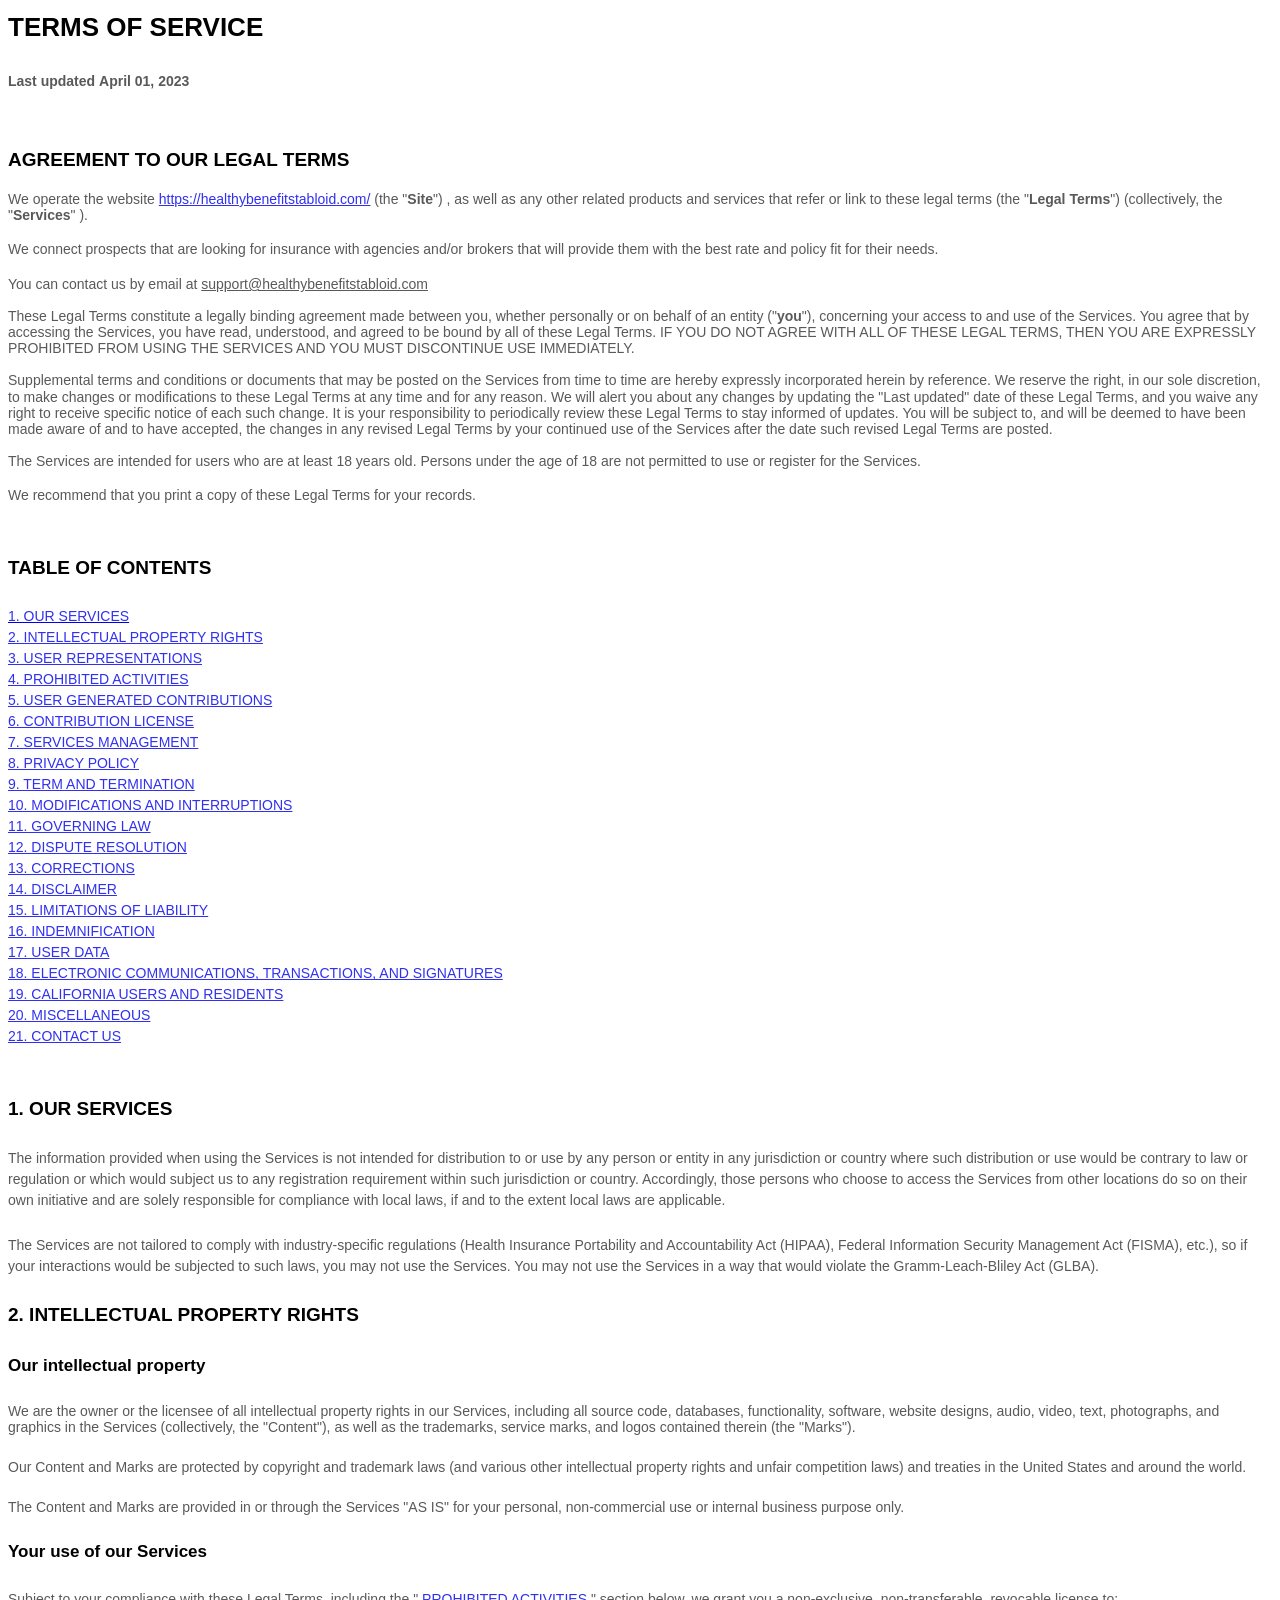
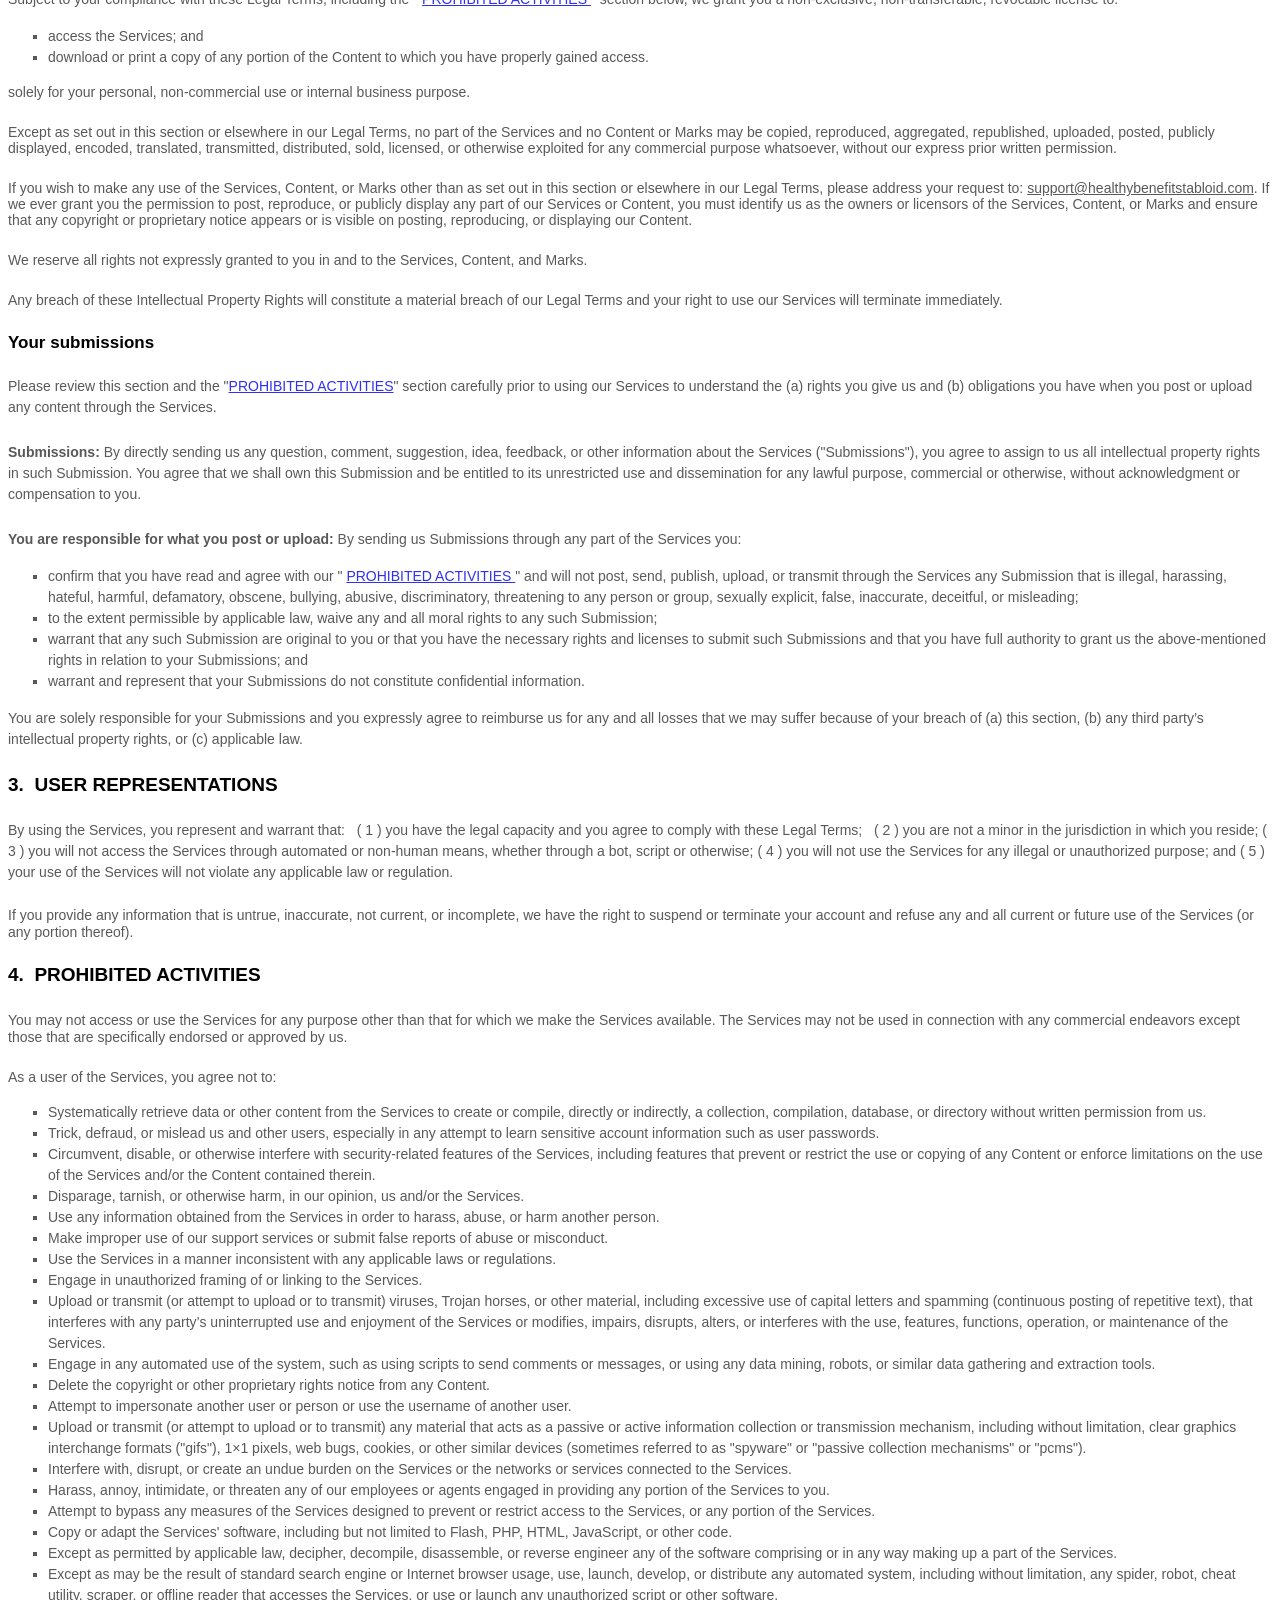
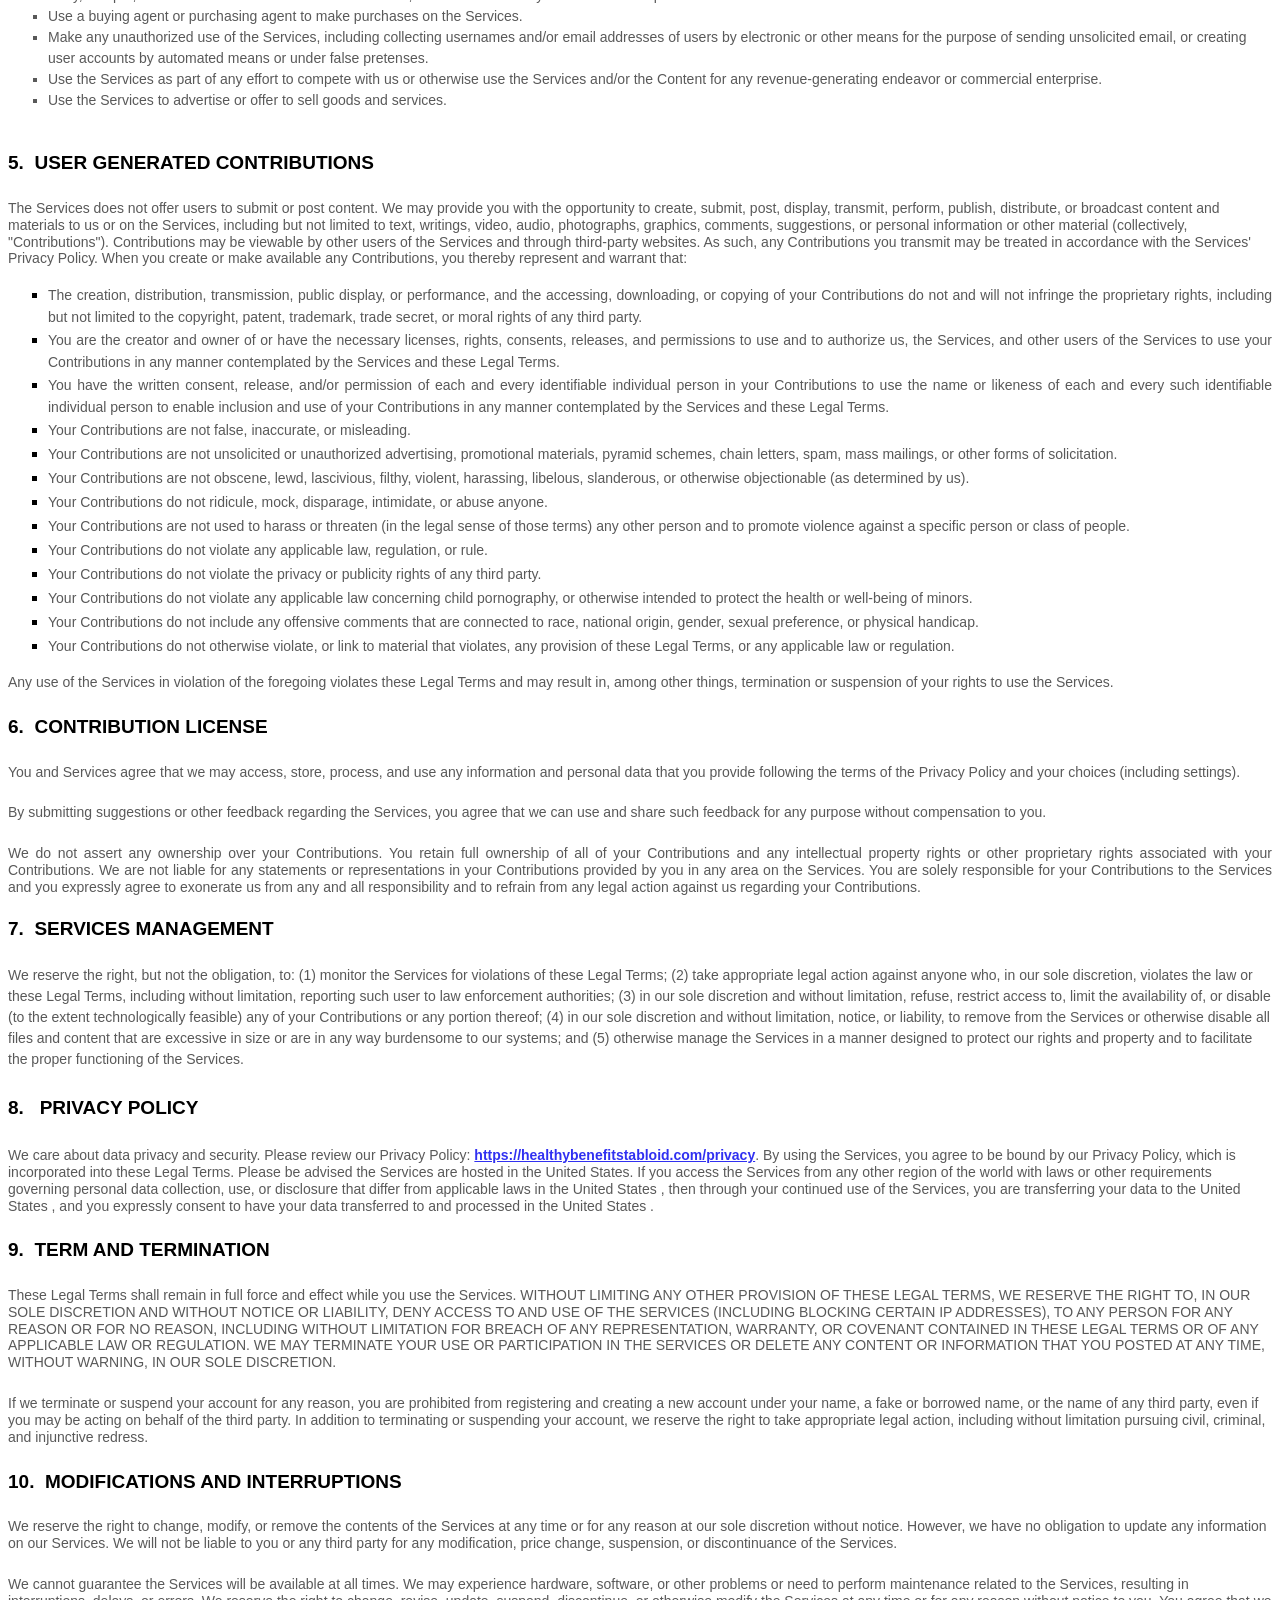
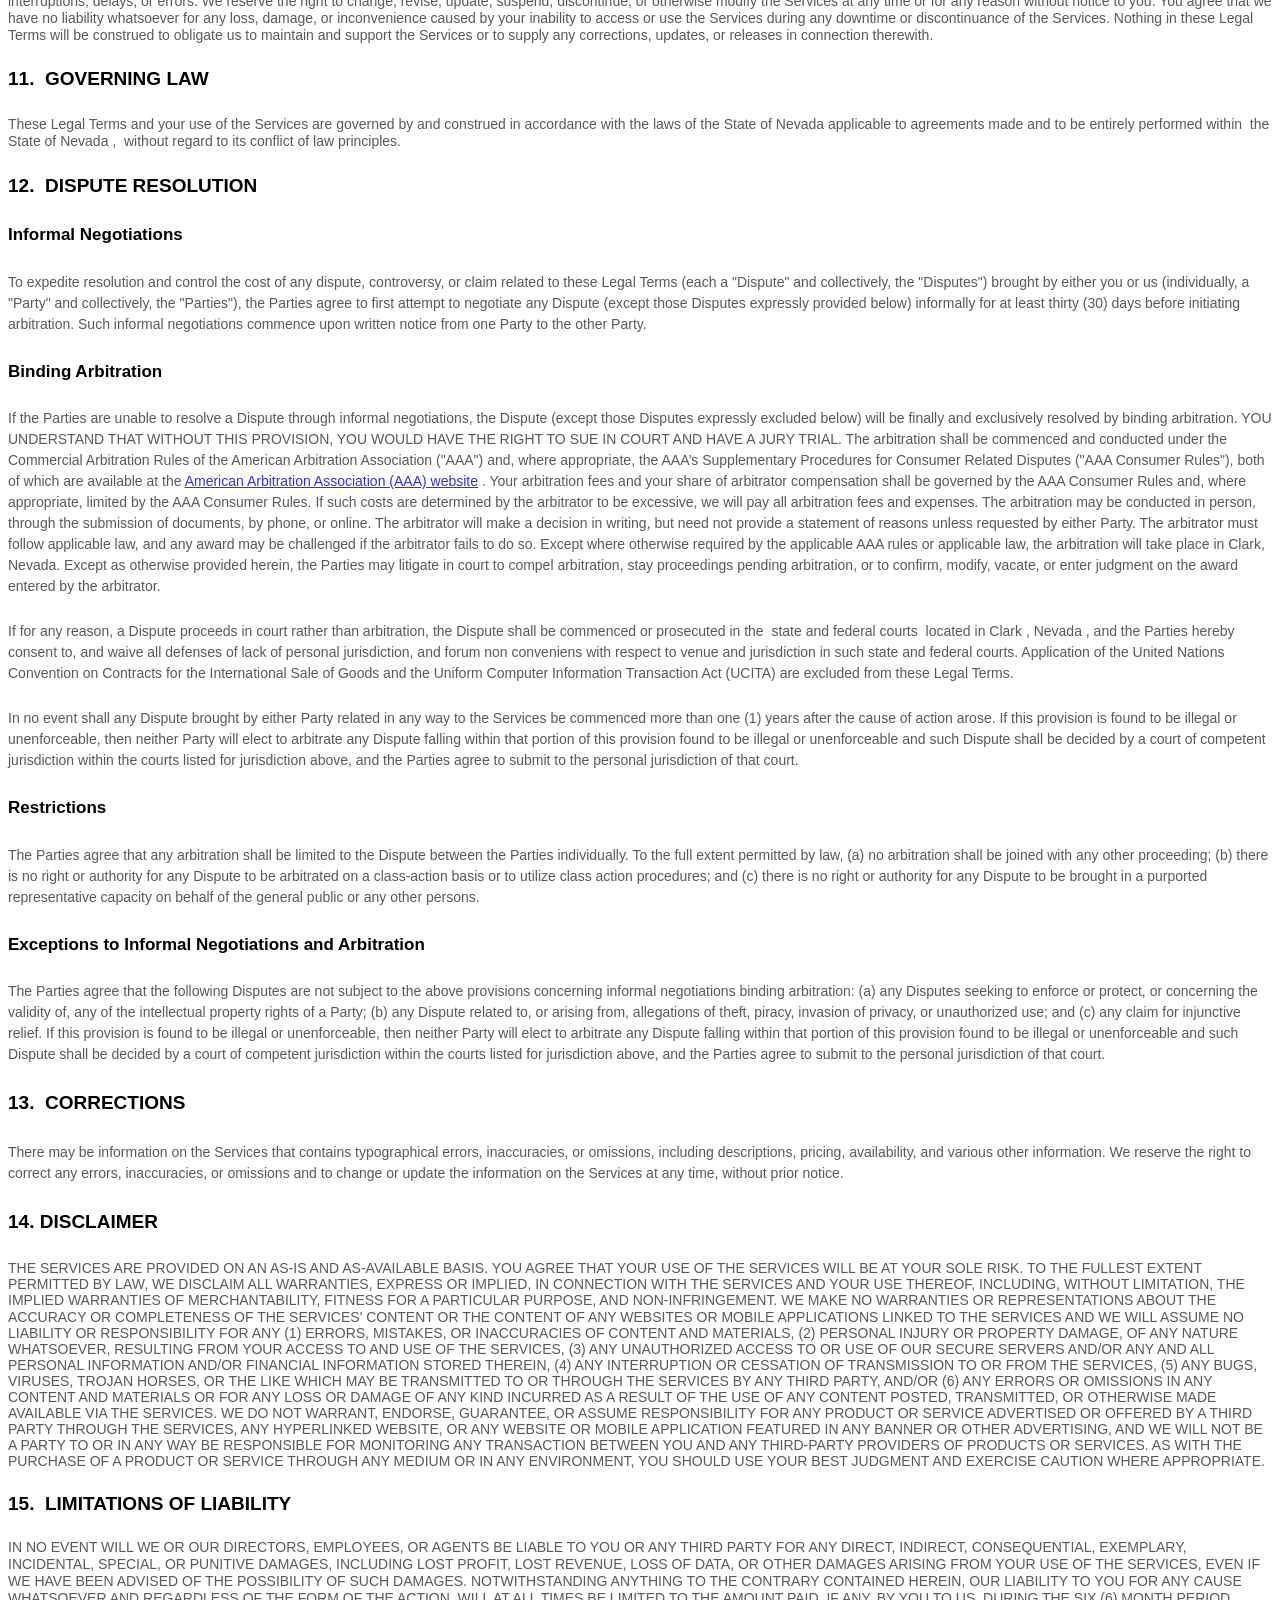
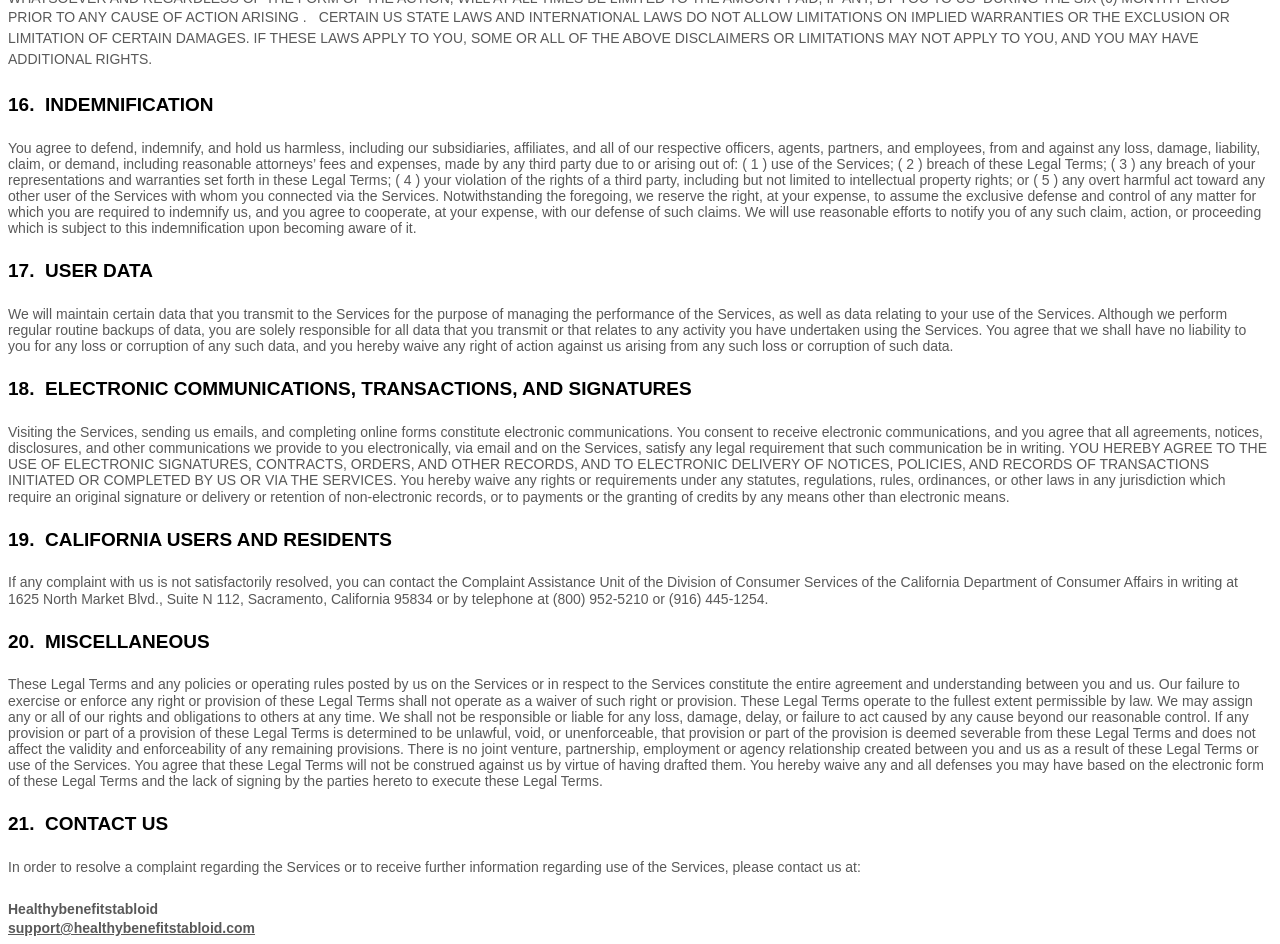
<file: g2/terms.html>
<html>
<title>Terms and Conditions</title>
	<link rel="canonical" href="https://healthybenefitstabloid.com/terms.html" />
<head>
	<meta http-equiv="Content-Type" content="text/html; charset=UTF-8"/>
<style>
  [data-custom-class='body'], [data-custom-class='body'] * {
          background: transparent !important;
        }
[data-custom-class='title'], [data-custom-class='title'] * {
          font-family: Arial !important;
font-size: 26px !important;
color: #000000 !important;
        }
[data-custom-class='subtitle'], [data-custom-class='subtitle'] * {
          font-family: Arial !important;
color: #595959 !important;
font-size: 14px !important;
        }
[data-custom-class='heading_1'], [data-custom-class='heading_1'] * {
          font-family: Arial !important;
font-size: 19px !important;
color: #000000 !important;
        }
[data-custom-class='heading_2'], [data-custom-class='heading_2'] * {
          font-family: Arial !important;
font-size: 17px !important;
color: #000000 !important;
        }
[data-custom-class='body_text'], [data-custom-class='body_text'] * {
          color: #595959 !important;
font-size: 14px !important;
font-family: Arial !important;
        }
[data-custom-class='link'], [data-custom-class='link'] * {
          color: #3030F1 !important;
font-size: 14px !important;
font-family: Arial !important;
word-break: break-word !important;
        }
</style>
<style type="text/css">
@font-face {
  font-weight: 400;
  font-style:  normal;
  font-family: circular;
  src: url('chrome-extension://liecbddmkiiihnedobmlmillhodjkdmb/fonts/CircularXXWeb-Book.woff2') format('woff2');
}
@font-face {
  font-weight: 700;
  font-style:  normal;
  font-family: circular;
  src: url('chrome-extension://liecbddmkiiihnedobmlmillhodjkdmb/fonts/CircularXXWeb-Bold.woff2') format('woff2');
}
</style>
</head>
<body>
<div data-custom-class="body">
<div align="center" style="text-align: left;">
<div class="MsoNormal" data-custom-class="title" style="line-height: 1.5;"><bdt class="block-component">
<span style="font-size: 19px;">
</span></bdt><bdt class="question"><strong>TERMS OF SERVICE</strong></bdt><bdt class="statement-end-if-in-editor"></bdt>
</div>
<div class="MsoNormal" style="line-height: 1.5;">
<br>
</div>
<div class="MsoNormal" data-custom-class="subtitle" style="line-height: 1.5;"><strong>Last updated</strong> <bdt class="question"><strong>April 01, 2023</strong></bdt>
</div>
<div class="MsoNormal" style="line-height: 1.1;">
<br>
</div>
<div class="MsoNormal" style="line-height: 115%;">
<br>
</div>
<div class="MsoNormal" style="line-height: 115%;">
<br>
</div>
<div style="line-height: 1.5;"><strong>
<span data-custom-class="heading_1">AGREEMENT TO OUR LEGAL TERMS
</span></strong>
</div>
</div>
<div align="center" style="text-align: left;">
<div class="MsoNormal" id="agreement" style="line-height: 1.5;"><a name="_6aa3gkhykvst"></a>
</div>
</div>
<div align="center" style="line-height: 1;">
<br>
</div>
<div align="center" style="text-align: left;">
<div class="MsoNormal" data-custom-class="body_text" style="line-height: 1.5;">
<span style="font-size:11.0pt;line-height:115%;font-family:Arial;
Calibri;color:#595959;mso-themecolor:text1;mso-themetint:166;">We operate <bdt class="block-component">
</bdt>the website <bdt class="question"><a href="index.html" target="_blank" data-custom-class="link">https://healthybenefitstabloid.com/</a>
</bdt> (the <bdt class="block-component"></bdt>"<strong>Site</strong>"<bdt class="statement-end-if-in-editor"></bdt>)<bdt class="block-component"></bdt><bdt class="block-component">
</bdt>, as well as any other related products and services that refer or link to these legal terms (the <bdt class="block-component"></bdt>
"<strong>Legal Terms</strong>"<bdt class="statement-end-if-in-editor"></bdt>) (collectively, the <bdt class="block-component"></bdt>"<strong>Services</strong>"
<bdt class="statement-end-if-in-editor"></bdt>).<bdt class="block-component"></bdt>
</span>
</div>
<div class="MsoNormal" style="line-height: 1;">
<br>
</div>
<div class="MsoNormal" data-custom-class="body_text" style="line-height: 1.5;"><bdt class="question">We connect prospects that are looking for insurance with agencies and/or brokers that will provide them with the best rate and policy fit for their needs.</bdt>
</div>
<div class="MsoNormal" data-custom-class="body_text" style="line-height: 1.5;">
<span style="font-size:11.0pt;line-height:115%;font-family:Arial;
Calibri;color:#595959;mso-themecolor:text1;mso-themetint:166;"><bdt class="statement-end-if-in-editor"></bdt>
</span>
</div>
<div class="MsoNormal" style="line-height: 1;">
<br>
</div>
<div class="MsoNormal" data-custom-class="body_text" style="line-height: 1.5;">
<span style="font-size:11.0pt;line-height:115%;font-family:Arial;
Calibri;color:#595959;mso-themecolor:text1;mso-themetint:166;">You can contact us by email at <bdt class="question"><a href="index.html" class="__cf_email__" data-cfemail="98ebede8e8f7eaecd8f9f5fdeaf1fbf9f6b5fafdf6fdfef1ecebb5f6f7efb6fbf7f5">support@healthybenefitstabloid.com</a></bdt>
</span>
</div>
<div class="MsoNormal" style="line-height: 1;">
<br>
</div>
<div class="MsoNormal" data-custom-class="body_text" style="line-height: 1.5;">
<span style="font-size:11.0pt;line-height:115%;font-family:Arial;
Calibri;color:#595959;mso-themecolor:text1;mso-themetint:166;">These Legal Terms constitute a legally binding agreement made between you, whether personally or on behalf of an entity (<bdt class="block-component"></bdt>"<strong>you</strong>"<bdt class="statement-end-if-in-editor"></bdt>), concerning your access to and use of the Services. You agree that by accessing the Services, you have read, understood, and agreed to be bound by all of these Legal Terms. IF YOU DO NOT AGREE WITH ALL OF THESE LEGAL TERMS, THEN YOU ARE EXPRESSLY PROHIBITED FROM USING THE SERVICES AND YOU MUST DISCONTINUE USE IMMEDIATELY.<bdt class="block-component"></bdt>
</span>
</div>
<div class="MsoNormal" style="line-height: 1;">
<br>
</div>
<div class="MsoNormal" data-custom-class="body_text" style="line-height: 1.5;">
<span style="font-size:11.0pt;line-height:115%;font-family:Arial;
Calibri;color:#595959;mso-themecolor:text1;mso-themetint:166;">Supplemental terms and conditions or documents that may be posted on the Services from time to time are hereby expressly incorporated herein by reference. We reserve the right, in our sole discretion, to make changes or modifications to these Legal Terms <bdt class="block-component"></bdt>at any time and for any reason<bdt class="statement-end-if-in-editor"></bdt>. We will alert you about any changes by updating the <bdt class="block-component"></bdt>"Last updated"<bdt class="statement-end-if-in-editor"></bdt> date of these Legal Terms, and you waive any right to receive specific notice of each such change. It is your responsibility to periodically review these Legal Terms to stay informed of updates. You will be subject to, and will be deemed to have been made aware of and to have accepted, the changes in any revised Legal Terms by your continued use of the Services after the date such revised Legal Terms are posted.<bdt class="else-block"></bdt>
</span>
</div>
</div>
<div align="center" style="line-height: 1;">
<br>
</div>
<div align="center" style="text-align: left;">
<div class="MsoNormal" data-custom-class="body_text" style="line-height: 1.5;"><bdt class="block-container if" data-type="if" id="a2595956-7028-dbe5-123e-d3d3a93ed076"><bdt data-type="conditional-block"><bdt data-type="body">
<span style="font-size:11.0pt;line-height:115%;font-family:Arial;
Calibri;color:#595959;mso-themecolor:text1;mso-themetint:166;"><bdt class="block-component"></bdt>The
Services are intended for users who are at least 18 years old. Persons under the age
of 18 are not permitted to use or register for the Services.
</span></bdt></bdt><bdt data-type="conditional-block"><bdt class="block-component"></bdt></bdt></bdt>
</div>
<div class="MsoNormal" style="line-height: 1;">
<br>
</div>
<div class="MsoNormal" data-custom-class="body_text" style="line-height: 1.5;">We recommend that you print a copy of these Legal Terms for your records.
</div>
<div class="MsoNormal" style="line-height: 1.5;">
<br>
</div>
<div class="MsoNormal" style="line-height: 1.5;">
<br>
</div>
<div class="MsoNormal" data-custom-class="heading_1" style="line-height: 1.5;"><strong>TABLE OF CONTENTS</strong>
</div>
<div class="MsoNormal" style="line-height: 1.5;">
<br>
</div>
<div class="MsoNormal" style="line-height: 1.5;"><a href="terms.html#services">
<span data-custom-class="link">
<span style="font-size: 15px;">
<span data-custom-class="body_text">1. OUR SERVICES
</span>
</span>
</span></a>
</div>
<div class="MsoNormal" style="line-height: 1.5;"><a data-custom-class="link" href="terms.html#ip">
<span data-custom-class="body_text">2. INTELLECTUAL PROPERTY RIGHTS
</span></a>
</div>
<div class="MsoNormal" style="line-height: 1.5;"><a data-custom-class="link" href="terms.html#userreps"></a><a data-custom-class="link" href="terms.html#userreps">
<span style="font-size: 15px;">
<span data-custom-class="body_text">3. USER REPRESENTATIONS
</span>
</span></a>
</div>
<div class="MsoNormal" style="line-height: 1.5;">
<span style="font-size: 15px;">
<span data-custom-class="body_text"><bdt class="block-component"></bdt>
</span>
</span> <a data-custom-class="link" href="terms.html#products"></a>
</div>
<div class="MsoNormal" style="line-height: 1.5;"><a data-custom-class="link" href="terms.html#products">
<span style="font-size: 15px;">
<span data-custom-class="body_text"><bdt class="block-component"></bdt><bdt class="block-component"></bdt><bdt class="statement-end-if-in-editor"></bdt>
</span>
</span></a> <a data-custom-class="link" href="terms.html#purchases"></a>
</div>
<div class="MsoNormal" style="line-height: 1.5;"><a data-custom-class="link" href="terms.html#purchases">
<span style="font-size: 15px;">
<span data-custom-class="body_text"><bdt class="block-component"></bdt>
</span>
</span></a>
</div>
<div class="MsoNormal" style="line-height: 1.5;">
<span style="font-size: 15px;">
<span data-custom-class="body_text"><bdt class="block-component"></bdt>
</span>
</span>
</div>
<div class="MsoNormal" style="line-height: 1.5;">
<span style="font-size: 15px;">
<span data-custom-class="body_text"><bdt class="block-component"></bdt>
</span>
</span> <a data-custom-class="link" href="terms.html#software"></a> <a data-custom-class="link" href="terms.html#software"></a>
</div>
<div class="MsoNormal" style="line-height: 1.5;"><a data-custom-class="link" href="terms.html#software">
<span style="font-size: 15px;">
<span data-custom-class="body_text"><bdt class="block-component"></bdt>
</span>
</span></a> <a data-custom-class="link" href="terms.html#prohibited"></a>
</div>
<div class="MsoNormal" style="line-height: 1.5;"><a data-custom-class="link" href="terms.html#prohibited">
<span style="font-size: 15px;">
<span data-custom-class="body_text">4. PROHIBITED ACTIVITIES
</span>
</span></a> <a data-custom-class="link" href="terms.html#ugc"></a>
</div>
<div class="MsoNormal" style="line-height: 1.5;"><a data-custom-class="link" href="terms.html#ugc">
<span style="font-size: 15px;">
<span data-custom-class="body_text">5. USER GENERATED CONTRIBUTIONS
</span>
</span></a> <a data-custom-class="link" href="terms.html#license"></a>
</div>
<div class="MsoNormal" style="line-height: 1.5;"><a data-custom-class="link" href="terms.html#license">
<span style="font-size: 15px;">
<span data-custom-class="body_text">6. CONTRIBUTION <bdt class="block-component"></bdt>LICENSE<bdt class="statement-end-if-in-editor"></bdt>
</span>
</span></a> <a data-custom-class="link" href="terms.html#reviews"></a>
</div>
<div class="MsoNormal" style="line-height: 1.5;"><a data-custom-class="link" href="terms.html#reviews">
<span style="font-size: 15px;">
<span data-custom-class="body_text"><bdt class="block-component"></bdt>
</span>
</span></a> <a data-custom-class="link" href="terms.html#mobile"></a>
</div>
<div class="MsoNormal" style="line-height: 1.5;"><a data-custom-class="link" href="terms.html#mobile">
<span style="font-size: 15px;">
<span data-custom-class="body_text"><bdt class="block-component"></bdt>
</span>
</span></a> <a data-custom-class="link" href="terms.html#socialmedia"></a>
</div>
<div class="MsoNormal" style="line-height: 1.5;"><a data-custom-class="link" href="terms.html#socialmedia">
<span style="font-size: 15px;">
<span data-custom-class="body_text"><bdt class="block-component"></bdt>
</span>
</span></a> <a data-custom-class="link" href="terms.html#thirdparty"></a>
</div>
<div class="MsoNormal" style="line-height: 1.5;"><a data-custom-class="link" href="terms.html#thirdparty">
<span style="font-size: 15px;">
<span data-custom-class="body_text"><bdt class="block-component"></bdt>
</span>
</span></a> <a data-custom-class="link" href="terms.html#advertisers"></a>
</div>
<div class="MsoNormal" style="line-height: 1.5;"><a data-custom-class="link" href="terms.html#advertisers">
<span style="font-size: 15px;">
<span data-custom-class="body_text"><bdt class="block-component"></bdt>
</span>
</span></a> <a data-custom-class="link" href="terms.html#sitemanage"></a>
</div>
<div class="MsoNormal" style="line-height: 1.5;"><a data-custom-class="link" href="terms.html#sitemanage">
<span style="font-size: 15px;">
<span data-custom-class="body_text">7. SERVICES MANAGEMENT
</span>
</span></a> <a data-custom-class="link" href="terms.html#ppyes"></a>
</div>
<div class="MsoNormal" style="line-height: 1.5;"><a data-custom-class="link" href="terms.html#ppyes">
<span style="font-size: 15px;">
<span data-custom-class="body_text"><bdt class="block-component"></bdt>8. PRIVACY POLICY<bdt class="statement-end-if-in-editor"></bdt>
</span>
</span></a> <a data-custom-class="link" href="terms.html#ppno"></a>
</div>
<div class="MsoNormal" style="line-height: 1.5;"><a data-custom-class="link" href="terms.html#ppno">
<span style="font-size: 15px;">
<span data-custom-class="body_text"><bdt class="block-component"></bdt>
</span>
</span></a> <a data-custom-class="link" href="terms.html#dmca"></a>
</div>
<div class="MsoNormal" style="line-height: 1.5;"><a data-custom-class="link" href="terms.html#dmca">
<span style="font-size: 15px;">
<span data-custom-class="body_text"><bdt class="block-component"></bdt><bdt class="block-component"></bdt><bdt class="statement-end-if-in-editor"></bdt>
</span>
</span></a>
</div>
<div class="MsoNormal" style="line-height: 1.5;">
<span style="font-size: 15px;">
<span data-custom-class="body_text"><bdt class="block-component"></bdt><bdt class="block-component"></bdt><bdt class="block-component"></bdt>
</span>
</span> <a data-custom-class="link" href="terms.html#terms"></a>
</div>
<div class="MsoNormal" style="line-height: 1.5;"><a data-custom-class="link" href="terms.html#terms">
<span style="font-size: 15px;">
<span data-custom-class="body_text">9. TERM AND TERMINATION
</span>
</span></a> <a data-custom-class="link" href="terms.html#modifications"></a>
</div>
<div class="MsoNormal" style="line-height: 1.5;"><a data-custom-class="link" href="terms.html#modifications">
<span style="font-size: 15px;">
<span data-custom-class="body_text">10. MODIFICATIONS AND INTERRUPTIONS
</span>
</span></a> <a data-custom-class="link" href="terms.html#law"></a>
</div>
<div class="MsoNormal" style="line-height: 1.5;"><a data-custom-class="link" href="terms.html#law">
<span style="font-size: 15px;">
<span data-custom-class="body_text">11. GOVERNING LAW
</span>
</span></a> <a data-custom-class="link" href="terms.html#disputes"></a>
</div>
<div class="MsoNormal" style="line-height: 1.5;"><a data-custom-class="link" href="terms.html#disputes">
<span style="font-size: 15px;">
<span data-custom-class="body_text">12. DISPUTE RESOLUTION
</span>
</span></a> <a data-custom-class="link" href="terms.html#corrections"></a>
</div>
<div class="MsoNormal" style="line-height: 1.5;"><a data-custom-class="link" href="terms.html#corrections">
<span style="font-size: 15px;">
<span data-custom-class="body_text">13. CORRECTIONS
</span>
</span></a> <a data-custom-class="link" href="terms.html#disclaimer"></a>
</div>
<div class="MsoNormal" style="line-height: 1.5;"><a data-custom-class="link" href="terms.html#disclaimer">
<span style="font-size: 15px;">
<span data-custom-class="body_text">14. DISCLAIMER
</span>
</span></a> <a data-custom-class="link" href="terms.html#liability"></a>
</div>
<div class="MsoNormal" style="line-height: 1.5;"><a data-custom-class="link" href="terms.html#liability">
<span style="font-size: 15px;">
<span data-custom-class="body_text">15. LIMITATIONS OF LIABILITY
</span>
</span></a> <a data-custom-class="link" href="terms.html#indemnification"></a>
</div>
<div class="MsoNormal" style="line-height: 1.5;"><a data-custom-class="link" href="terms.html#indemnification">
<span style="font-size: 15px;">
<span data-custom-class="body_text">16. INDEMNIFICATION
</span>
</span></a> <a data-custom-class="link" href="terms.html#userdata"></a>
</div>
<div class="MsoNormal" style="line-height: 1.5;"><a data-custom-class="link" href="terms.html#userdata">
<span style="font-size: 15px;">
<span data-custom-class="body_text">17. USER DATA
</span>
</span></a> <a data-custom-class="link" href="terms.html#electronic"></a>
</div>
<div class="MsoNormal" style="line-height: 1.5;"><a data-custom-class="link" href="terms.html#electronic">
<span style="font-size: 15px;">
<span data-custom-class="body_text">18. ELECTRONIC COMMUNICATIONS, TRANSACTIONS, AND SIGNATURES
</span>
</span></a> <a data-custom-class="link" href="terms.html#california"></a>
</div>
<div class="MsoNormal" style="line-height: 1.5;"><a data-custom-class="link" href="terms.html#california">
<span style="font-size: 15px;">
<span data-custom-class="body_text"><bdt class="block-component"></bdt>19. CALIFORNIA USERS AND RESIDENTS<bdt class="statement-end-if-in-editor"></bdt>
</span>
</span></a> <a data-custom-class="link" href="terms.html#misc"></a>
</div>
<div class="MsoNormal" style="line-height: 1.5;"><a data-custom-class="link" href="terms.html#misc">
<span style="font-size: 15px;">
<span data-custom-class="body_text">20. MISCELLANEOUS
</span>
</span></a> <a data-custom-class="link" href="terms.html#contact"></a>
</div>
<div class="MsoNormal" style="line-height: 1.5;"><bdt class="block-component"></bdt>
</div>
<div class="MsoNormal" style="line-height: 1.5;"><bdt class="block-component"></bdt>
</div>
<div class="MsoNormal" style="line-height: 1.5;"><bdt class="block-component"></bdt>
</div>
<div class="MsoNormal" style="line-height: 1.5;"><bdt class="block-component"></bdt>
</div>
<div class="MsoNormal" style="line-height: 1.5;"><bdt class="block-component"></bdt>
</div>
<div class="MsoNormal" style="line-height: 1.5;"><bdt class="block-component"></bdt>
</div>
<div class="MsoNormal" style="line-height: 1.5;"><bdt class="block-component"></bdt>
</div>
<div class="MsoNormal" style="line-height: 1.5;"><bdt class="block-component"></bdt>
</div>
<div class="MsoNormal" style="line-height: 1.5;"><bdt class="block-component"></bdt>
</div>
<div class="MsoNormal" style="line-height: 1.5;"><bdt class="block-component"></bdt>
</div>
<div class="MsoNormal" style="line-height: 1.5;"><a data-custom-class="link" href="terms.html#contact">
<span style="font-size: 15px;">
<span data-custom-class="body_text">21. CONTACT US
</span>
</span></a>
</div>
</div>
<div align="center" style="text-align: left;">
<div class="MsoNormal" data-custom-class="heading_1" style="line-height: 1.5;"><a name="_b6y29mp52qvx"></a>
</div>
<div class="MsoNormal" style="line-height: 1.5;">
<br>
</div>
<div class="MsoNormal" style="line-height: 1.5;">
<br>
</div>
<div class="MsoNormal" data-custom-class="heading_1" id="services" style="line-height: 1.5;"><strong>
<span style="font-size: 19px;">1. OUR SERVICES
</span></strong>
</div>
<div class="MsoNormal" style="line-height: 1.5;">
<br>
</div>
<div class="MsoNormal" data-custom-class="body_text" style="line-height: 1.5;">
<span style="font-size: 15px;">The information provided when using the Services is not intended for distribution to or use by any person or entity in any jurisdiction or country where such distribution or use would be contrary to law or regulation or which would subject us to any registration requirement within such jurisdiction or country. Accordingly, those persons who choose to access the Services from other locations do so on their own initiative and are solely responsible for compliance with local laws, if and to the extent local laws are applicable.<bdt class="block-component"></bdt>
</span><bdt class="block-component">
<span style="font-size: 15px;">
</span></bdt>
</div>
<div class="MsoNormal" style="line-height: 1.5;">
<br>
</div>
<div class="MsoNormal" data-custom-class="body_text" style="line-height: 1.5;">
<span style="font-size: 15px;">The Services are not tailored to comply with industry-specific regulations (Health Insurance Portability and Accountability Act (HIPAA), Federal Information Security Management Act (FISMA), etc.), so if your interactions would be subjected to such laws, you may not use the Services. You may not use the Services in a way that would violate the Gramm-Leach-Bliley Act (GLBA).<bdt class="block-component"></bdt><bdt class="statement-end-if-in-editor"></bdt>
</span>
</div>
<div class="MsoNormal" style="line-height: 1.5;">
<br>
</div>
</div>
<div align="center" data-custom-class="heading_1" style="text-align: left; line-height: 1.5;"><strong>
<span id="ip" style="font-size: 19px;">2. INTELLECTUAL PROPERTY RIGHTS
</span></strong>
</div>
<div align="center" style="line-height: 1.5;">
<br>
</div>
<div align="center" style="text-align: left;">
<div class="MsoNormal" data-custom-class="heading_2" style="line-height: 1.5;"><strong>Our intellectual property</strong>
</div>
<div class="MsoNormal" style="line-height: 1.5;">
<br>
</div>
<div class="MsoNormal" data-custom-class="body_text" style="line-height: 1.5;">
<span style="font-size:11.0pt;line-height:115%;font-family:Arial;
Calibri;color:#595959;mso-themecolor:text1;mso-themetint:166;">We are the owner or the licensee of all intellectual property rights in our Services, including all source code, databases, functionality, software, website designs, audio, video, text, photographs, and graphics in the Services (collectively, the <bdt class="block-component"></bdt>"Content"<bdt class="statement-end-if-in-editor"></bdt>), as well as the trademarks, service marks, and logos contained therein (the <bdt class="block-component"></bdt>"Marks"<bdt class="statement-end-if-in-editor"></bdt>).
</span>
</div>
<div class="MsoNormal" style="line-height: 1.5;">
<br>
</div>
<div class="MsoNormal" data-custom-class="body_text" style="line-height: 1.5;">
<span style="font-size:11.0pt;line-height:115%;font-family:Arial;
Calibri;color:#595959;mso-themecolor:text1;mso-themetint:166;">Our Content and Marks are protected by copyright and trademark laws (and various
other intellectual property rights and unfair competition laws) and treaties in the United
States and around the world.
</span>
</div>
<div class="MsoNormal" style="line-height: 1.5;">
<br>
</div>
<div class="MsoNormal" data-custom-class="body_text" style="line-height: 1.5;">
<span style="font-size:11.0pt;line-height:115%;font-family:Arial;
Calibri;color:#595959;mso-themecolor:text1;mso-themetint:166;">The Content and Marks are provided in or through the Services <bdt class="block-component"></bdt>"AS IS"<bdt class="statement-end-if-in-editor"></bdt> for your <bdt class="block-component"></bdt>personal, non-commercial use or internal business purpose<bdt class="statement-end-if-in-editor"></bdt> only.
</span>
</div>
<div class="MsoNormal" style="line-height: 1.5;">
<br>
</div>
<div class="MsoNormal" data-custom-class="heading_2" style="line-height: 1.5;"><strong>Your use of our Services</strong>
</div>
<div class="MsoNormal" style="line-height: 1.5;">
<br>
</div>
<div class="MsoNormal" data-custom-class="body_text" style="line-height: 1.5;">
<span style="font-size: 15px;">Subject to your compliance with these Legal Terms, including the <bdt class="block-component"></bdt>"<bdt class="statement-end-if-in-editor"></bdt>
</span><a data-custom-class="link" href="terms.html#prohibited">
<span style="font-size: 15px;">PROHIBITED ACTIVITIES
</span></a>
<span style="font-size: 15px;"><bdt class="block-component"></bdt>"<bdt class="statement-end-if-in-editor"></bdt> section below, we grant you a non-exclusive, non-transferable, revocable <bdt class="block-component"></bdt>license<bdt class="statement-end-if-in-editor"></bdt> to:
</span>
</div>
<ul>
<li class="MsoNormal" data-custom-class="body_text" style="line-height: 1.5;">
<span style="font-size: 15px;">access the Services; and
</span></li>
<li class="MsoNormal" data-custom-class="body_text" style="line-height: 1.5;">
<span style="font-size: 15px;">download or print a copy of any portion of the Content to which you have properly gained access.
</span></li>
</ul>
<div class="MsoNormal" data-custom-class="body_text" style="line-height: 1.5;">
<span style="font-size:11.0pt;line-height:115%;font-family:Arial;
Calibri;color:#595959;mso-themecolor:text1;mso-themetint:166;">solely for your <bdt class="block-component"></bdt>personal, non-commercial use or internal business purpose<bdt class="statement-end-if-in-editor"></bdt>.
</span>
</div>
<div class="MsoNormal" style="line-height: 1.5;">
<br>
</div>
<div class="MsoNormal" data-custom-class="body_text" style="line-height: 1.5;">
<span style="font-size:11.0pt;line-height:115%;font-family:Arial;
Calibri;color:#595959;mso-themecolor:text1;mso-themetint:166;">Except as set out in this section or elsewhere in our Legal Terms, no part of the Services and no Content or Marks may be copied, reproduced,
aggregated, republished, uploaded, posted, publicly displayed, encoded,
translated, transmitted, distributed, sold, licensed, or otherwise exploited
for any commercial purpose whatsoever, without our express prior written
permission.
</span>
</div>
<div class="MsoNormal" style="line-height: 1.5;">
<br>
</div>
<div class="MsoNormal" data-custom-class="body_text" style="line-height: 1.5;">
<span style="font-size:11.0pt;line-height:115%;font-family:Arial;
Calibri;color:#595959;mso-themecolor:text1;mso-themetint:166;">If you wish to make any use of the Services, Content, or Marks other than as set out in this section or elsewhere in our Legal Terms, please address your request to: <bdt class="question"><a href="index.html" class="__cf_email__" data-cfemail="6f1c1a1f1f001d1b2f0e020a1d060c0e01420d0a010a09061b1c42010018410c0002">support@healthybenefitstabloid.com</a></bdt>. If we ever grant you the permission to post, reproduce, or publicly display any part of our Services or Content, you must identify us as the owners or licensors of the Services, Content, or Marks and ensure that any copyright or proprietary notice appears or is visible on posting, reproducing, or displaying our Content.
</span>
</div>
</div>
<div align="center" style="line-height: 1.5;">
<br>
</div>
<div align="center" style="text-align: left;">
<div class="MsoNormal" data-custom-class="body_text" style="line-height: 1.5;">
<span style="font-size:11.0pt;line-height:115%;font-family:Arial;
Calibri;color:#595959;mso-themecolor:text1;mso-themetint:166;">We reserve all rights not expressly granted to you in and to the Services, Content, and Marks.
</span>
</div>
<div class="MsoNormal" style="line-height: 1.5;">
<br>
</div>
<div class="MsoNormal" data-custom-class="body_text" style="line-height: 1.5;">
<span style="font-size:11.0pt;line-height:115%;font-family:Arial;
Calibri;color:#595959;mso-themecolor:text1;mso-themetint:166;">Any breach of these Intellectual Property Rights will constitute a material breach of our Legal Terms and your right to use our Services will terminate immediately.
</span>
</div>
<div class="MsoNormal" style="line-height: 1.5;">
<br>
</div>
<div class="MsoNormal" data-custom-class="heading_2" style="line-height: 1.5;">
<span style="font-size:11.0pt;line-height:115%;font-family:Arial;
Calibri;color:#595959;mso-themecolor:text1;mso-themetint:166;"><strong>Your submissions<bdt class="block-component"></bdt></strong>
</span>
</div>
<div class="MsoNormal" style="line-height: 1.5;">
<br>
</div>
<div class="MsoNormal" data-custom-class="body_text" style="line-height: 1.5;">
<span style="font-size: 15px;">Please review this section and the <bdt class="block-component"></bdt>"<bdt class="statement-end-if-in-editor"></bdt><a data-custom-class="link" href="terms.html#prohibited">PROHIBITED ACTIVITIES</a><bdt class="block-component"></bdt>"<bdt class="statement-end-if-in-editor"></bdt> section carefully prior to using our Services to understand the (a) rights you give us and (b) obligations you have when you post or upload any content through the Services.
</span>
</div>
<div class="MsoNormal" style="line-height: 1.5;">
<br>
</div>
<div class="MsoNormal" data-custom-class="body_text" style="line-height: 1.5;">
<span style="font-size: 15px;"><strong>Submissions:</strong> By directly sending us any question, comment, suggestion, idea, feedback, or other information about the Services (<bdt class="block-component"></bdt>"Submissions"<bdt class="statement-end-if-in-editor"></bdt>), you agree to assign to us all intellectual property rights in such Submission. You agree that we shall own this Submission and be entitled to its unrestricted use and dissemination for any lawful purpose, commercial or otherwise, without acknowledgment or compensation to you.<bdt class="block-component"></bdt>
</span>
</div>
<div class="MsoNormal" style="line-height: 1.5;">
<br>
</div>
<div class="MsoNormal" data-custom-class="body_text" style="line-height: 1.5;">
<span style="font-size: 15px;"><strong>You are responsible for what you post or upload:</strong> By sending us Submissions<bdt class="block-component"></bdt> through any part of the Services<bdt class="block-component"></bdt> you:
</span>
</div>
<ul>
<li class="MsoNormal" data-custom-class="body_text" style="line-height: 1.5;">
<span style="font-size: 15px;">confirm that you have read and agree with our <bdt class="block-component"></bdt>"<bdt class="statement-end-if-in-editor"></bdt>
</span><a data-custom-class="link" href="terms.html#prohibited">
<span style="font-size: 15px;">PROHIBITED ACTIVITIES
</span></a>
<span style="font-size: 15px;"><bdt class="block-component"></bdt>"<bdt class="statement-end-if-in-editor"></bdt> and will not post, send, publish, upload, or transmit through the Services any Submission<bdt class="block-component"></bdt> that is illegal, harassing, hateful, harmful, defamatory, obscene, bullying, abusive, discriminatory, threatening to any person or group, sexually explicit, false, inaccurate, deceitful, or misleading;
</span></li>
<li class="MsoNormal" data-custom-class="body_text" style="line-height: 1.5;">
<span style="font-size: 15px;">to the extent permissible by applicable law, waive any and all moral rights to any such Submission<bdt class="block-component"></bdt>;
</span></li>
<li class="MsoNormal" data-custom-class="body_text" style="line-height: 1.5;">
<span style="font-size: 15px;">warrant that any such Submission<bdt class="block-component"></bdt> are original to you or that you have the necessary rights and <bdt class="block-component"></bdt>licenses<bdt class="statement-end-if-in-editor"></bdt> to submit such Submissions<bdt class="block-component"></bdt> and that you have full authority to grant us the above-mentioned rights in relation to your Submissions<bdt class="block-component"></bdt>; and
</span></li>
<li class="MsoNormal" data-custom-class="body_text" style="line-height: 1.5;">
<span style="font-size: 15px;">warrant and represent that your Submissions<bdt class="block-component"></bdt> do not constitute confidential information.
</span></li>
</ul>
<div class="MsoNormal" data-custom-class="body_text" style="line-height: 1.5;">You are solely responsible for your Submissions<bdt class="block-component"></bdt> and you expressly agree to reimburse us for any and all losses that we may suffer because of your breach of (a) this section, (b) any third party’s intellectual property rights, or (c) applicable law.<bdt class="block-component"></bdt><bdt class="block-component"></bdt>
</div>
<div class="MsoNormal" style="line-height: 1.5;">
<br>
</div>
</div>
<div align="center" style="text-align: left;">
<div class="MsoNormal" data-custom-class="heading_1" id="userreps" style="line-height: 1.5;"><a name="_5hg7kgyv9l8z"></a><strong>
<span style="line-height: 115%; font-family: Arial; font-size: 19px;"><strong>
<span style="line-height: 115%; font-family: Arial; font-size: 19px;"><strong>
<span style="line-height: 115%; font-family: Arial; font-size: 19px;"><strong>
<span style="line-height: 115%; font-family: Arial; font-size: 19px;">3.
</span></strong>
</span></strong>
</span>&nbsp;</strong>USER REPRESENTATIONS
</span></strong>
</div>
</div>
<div align="center" style="line-height: 1.5;">
<br>
</div>
<div align="center" style="text-align: left;">
<div class="MsoNormal" data-custom-class="body_text" style="line-height: 1.5;">
<span style="font-size:11.0pt;line-height:115%;font-family:Arial;
Calibri;color:#595959;mso-themecolor:text1;mso-themetint:166;">By using the Services, you represent and warrant that:
</span><bdt class="block-container if" data-type="if" id="d2d82ca8-275f-3f86-8149-8a5ef8054af6"><bdt data-type="conditional-block"><bdt class="block-component" data-record-question-key="user_account_option" data-type="statement"></bdt>&nbsp;</bdt>
<span style="color: rgb(89, 89, 89); font-size: 11pt;">(
</span>
<span style="color: rgb(89, 89, 89); font-size: 14.6667px;">1
</span>
<span style="color: rgb(89, 89, 89); font-size: 11pt;">) you have the legal capacity and you agree to comply with these Legal Terms;
</span><bdt class="block-container if" data-type="if" id="8d4c883b-bc2c-f0b4-da3e-6d0ee51aca13"><bdt data-type="conditional-block"><bdt class="block-component" data-record-question-key="user_u13_option" data-type="statement"></bdt>&nbsp;</bdt>
<span style="color: rgb(89, 89, 89); font-size: 11pt;">(
</span>
<span style="color: rgb(89, 89, 89); font-size: 14.6667px;">2
</span>
<span style="color: rgb(89, 89, 89); font-size: 11pt;">) you are not a
minor in the jurisdiction in which you reside<bdt class="block-container if" data-type="if" id="76948fab-ec9e-266a-bb91-948929c050c9"><bdt data-type="conditional-block"><bdt class="block-component" data-record-question-key="user_o18_option" data-type="statement"></bdt></bdt>; (</bdt>
</span>
<span style="color: rgb(89, 89, 89); font-size: 14.6667px;">3
</span>
<span style="color: rgb(89, 89, 89); font-size: 11pt;">) you will not access the Services through automated or non-human means, whether through a bot, script or
otherwise; (
</span>
<span style="color: rgb(89, 89, 89); font-size: 14.6667px;">4
</span>
<span style="color: rgb(89, 89, 89); font-size: 11pt;">) you will not use the Services for any illegal or <bdt class="block-component"></bdt>unauthorized<bdt class="statement-end-if-in-editor"></bdt> purpose; and (
</span>
<span style="color: rgb(89, 89, 89); font-size: 14.6667px;">5
</span>
<span style="color: rgb(89, 89, 89); font-size: 11pt;">) your use of the Services will not violate any applicable law or regulation.
</span>
<span style="color: rgb(89, 89, 89); font-size: 14.6667px;">
</span></bdt></bdt>
</div>
</div>
<div align="center" style="line-height: 1.5;">
<br>
</div>
<div align="center" style="text-align: left;">
<div class="MsoNormal" style="text-align: justify; line-height: 115%;">
<div class="MsoNormal" style="line-height: 17.25px;">
<div class="MsoNormal" data-custom-class="body_text" style="line-height: 1.5; text-align: left;">
<span style="font-size: 11pt; line-height: 16.8667px; color: rgb(89, 89, 89);">If you provide any information that is untrue, inaccurate, not current, or incomplete, we have the right to suspend or terminate your account and refuse any and all current or future use of the Services (or any portion thereof).
</span>
</div>
<div class="MsoNormal" style="line-height: 1.1; text-align: left;"><bdt class="block-component"></bdt>
</div>
</div>
<div class="MsoNormal" style="line-height: 1.5; text-align: left;"><bdt class="block-component">
<span style="font-size: 15px;">
</span></bdt>
<span style="font-size: 15px;"><bdt class="block-component"></bdt><bdt class="statement-end-if-in-editor"></bdt>
</span>
</div>
<div class="MsoNormal" style="line-height: 1.5; text-align: left;"><bdt class="block-component">
<span style="font-size: 15px;">
</span></bdt>
</div>
<div class="MsoNormal" style="line-height: 1.5;"><bdt class="block-component">
<span style="font-size: 15px;">
</span></bdt>
</div>
<div class="MsoNormal" style="line-height: 1.5;"><bdt class="block-component">
<span style="font-size: 15px;">
</span></bdt>
</div>
<div class="MsoNormal" style="line-height: 1.5;"><bdt class="block-component"></bdt>
</div>
<div class="MsoNormal" style="text-align: justify; line-height: 1.5;">
<span style="line-height: 115%; font-family: Arial; color: rgb(89, 89, 89);"><bdt data-type="conditional-block" style="color: rgb(10, 54, 90); text-align: left;"><bdt data-type="body">
<div class="MsoNormal" style="font-size: 15px; line-height: 1.5;">
<br>
</div></bdt></bdt>
</span>
<div class="MsoNormal" data-custom-class="heading_1" id="prohibited" style="text-align: left; line-height: 1.5;"><strong>
<span style="line-height: 24.5333px; font-size: 19px;"><strong>
<span style="line-height: 115%; font-family: Arial; font-size: 19px;"><strong>
<span style="line-height: 115%; font-family: Arial; font-size: 19px;"><strong>
<span style="line-height: 115%; font-family: Arial; font-size: 19px;">4.
</span></strong>
</span></strong>
</span>&nbsp;</strong>PROHIBITED ACTIVITIES
</span></strong>
</div>
</div>
<div class="MsoNormal" style="line-height: 1.5;">
<br>
</div>
<div class="MsoNormal" style="text-align: justify; line-height: 1;">
<div class="MsoNormal" data-custom-class="body_text" style="line-height: 1.5; text-align: left;">
<span style="font-size: 11pt; line-height: 16.8667px; color: rgb(89, 89, 89);">You may not access or use the Services for any purpose other than that for which we make the Services available. The Services may not be used in connection with any commercial <bdt class="block-component"></bdt>endeavors<bdt class="statement-end-if-in-editor"></bdt> except those that are specifically endorsed or approved by us.
</span>
</div>
</div>
<div class="MsoNormal" style="line-height: 1.5;">
<br>
</div>
<div class="MsoNormal" style="text-align: justify; line-height: 1;">
<div class="MsoNormal" style="line-height: 17.25px;">
<div class="MsoNormal" style="line-height: 1.1;">
<div class="MsoNormal" style="line-height: 17.25px;">
<div class="MsoNormal" data-custom-class="body_text" style="line-height: 1.5; text-align: left;">
<span style="font-size: 11pt; line-height: 16.8667px; color: rgb(89, 89, 89);">As a user of the Services, you agree not to:
</span>
</div>
</div>
<ul>
<li class="MsoNormal" data-custom-class="body_text" style="line-height: 1.5; text-align: left;">
<span style="font-size: 11pt; line-height: 16.8667px; color: rgb(89, 89, 89);">
<span style="font-family: sans-serif; font-size: 15px; font-style: normal; font-variant-ligatures: normal; font-variant-caps: normal; font-weight: 400; letter-spacing: normal; orphans: 2; text-align: justify; text-indent: -29.4px; text-transform: none; white-space: normal; widows: 2; word-spacing: 0px; -webkit-text-stroke-width: 0px; background-color: rgb(255, 255, 255); text-decoration-style: initial; text-decoration-color: initial; color: rgb(89, 89, 89);">Systematically retrieve data or other content from the Services to create or compile, directly or indirectly, a collection, compilation, database, or directory without written permission from us.
</span>
</span></li>
<li class="MsoNormal" data-custom-class="body_text" style="line-height: 1.5; text-align: left;">
<span style="font-size: 15px;">
<span style="line-height: 16.8667px; color: rgb(89, 89, 89);">
<span style="font-family: sans-serif; font-style: normal; font-variant-ligatures: normal; font-variant-caps: normal; font-weight: 400; letter-spacing: normal; orphans: 2; text-align: justify; text-indent: -29.4px; text-transform: none; white-space: normal; widows: 2; word-spacing: 0px; -webkit-text-stroke-width: 0px; background-color: rgb(255, 255, 255); text-decoration-style: initial; text-decoration-color: initial; color: rgb(89, 89, 89);">
<span style="line-height: 16.8667px; color: rgb(89, 89, 89);">
<span style="font-family: sans-serif; font-style: normal; font-variant-ligatures: normal; font-variant-caps: normal; font-weight: 400; letter-spacing: normal; orphans: 2; text-align: justify; text-indent: -29.4px; text-transform: none; white-space: normal; widows: 2; word-spacing: 0px; -webkit-text-stroke-width: 0px; background-color: rgb(255, 255, 255); text-decoration-style: initial; text-decoration-color: initial; color: rgb(89, 89, 89);">Trick, defraud, or mislead us and other users, especially in any attempt to learn sensitive account information such as user passwords.
</span>
</span>
</span>
</span>
</span></li>
<li class="MsoNormal" data-custom-class="body_text" style="line-height: 1.5; text-align: left;">
<span style="font-size: 15px;">
<span style="line-height: 16.8667px; color: rgb(89, 89, 89);">
<span style="font-family: sans-serif; font-style: normal; font-variant-ligatures: normal; font-variant-caps: normal; font-weight: 400; letter-spacing: normal; orphans: 2; text-align: justify; text-indent: -29.4px; text-transform: none; white-space: normal; widows: 2; word-spacing: 0px; -webkit-text-stroke-width: 0px; background-color: rgb(255, 255, 255); text-decoration-style: initial; text-decoration-color: initial; color: rgb(89, 89, 89);">
<span style="line-height: 16.8667px; color: rgb(89, 89, 89);">
<span style="font-family: sans-serif; font-style: normal; font-variant-ligatures: normal; font-variant-caps: normal; font-weight: 400; letter-spacing: normal; orphans: 2; text-align: justify; text-indent: -29.4px; text-transform: none; white-space: normal; widows: 2; word-spacing: 0px; -webkit-text-stroke-width: 0px; background-color: rgb(255, 255, 255); text-decoration-style: initial; text-decoration-color: initial; color: rgb(89, 89, 89);">Circumvent, disable, or otherwise interfere with security-related features of the Services, including features that prevent or restrict the use or copying of any Content or enforce limitations on the use of the Services and/or the Content contained therein.
</span>
</span>
</span>
</span>
</span></li>
<li class="MsoNormal" data-custom-class="body_text" style="line-height: 1.5; text-align: left;">
<span style="font-size: 15px;">
<span style="line-height: 16.8667px; color: rgb(89, 89, 89);">
<span style="font-family: sans-serif; font-style: normal; font-variant-ligatures: normal; font-variant-caps: normal; font-weight: 400; letter-spacing: normal; orphans: 2; text-align: justify; text-indent: -29.4px; text-transform: none; white-space: normal; widows: 2; word-spacing: 0px; -webkit-text-stroke-width: 0px; background-color: rgb(255, 255, 255); text-decoration-style: initial; text-decoration-color: initial; color: rgb(89, 89, 89);">
<span style="line-height: 16.8667px; color: rgb(89, 89, 89);">
<span style="font-family: sans-serif; font-style: normal; font-variant-ligatures: normal; font-variant-caps: normal; font-weight: 400; letter-spacing: normal; orphans: 2; text-align: justify; text-indent: -29.4px; text-transform: none; white-space: normal; widows: 2; word-spacing: 0px; -webkit-text-stroke-width: 0px; background-color: rgb(255, 255, 255); text-decoration-style: initial; text-decoration-color: initial; color: rgb(89, 89, 89);">Disparage, tarnish, or otherwise harm, in our opinion, us and/or the Services.
</span>
</span>
</span>
</span>
</span></li>
<li class="MsoNormal" data-custom-class="body_text" style="line-height: 1.5; text-align: left;">
<span style="font-size: 15px;">
<span style="line-height: 16.8667px; color: rgb(89, 89, 89);">
<span style="font-family: sans-serif; font-style: normal; font-variant-ligatures: normal; font-variant-caps: normal; font-weight: 400; letter-spacing: normal; orphans: 2; text-align: justify; text-indent: -29.4px; text-transform: none; white-space: normal; widows: 2; word-spacing: 0px; -webkit-text-stroke-width: 0px; background-color: rgb(255, 255, 255); text-decoration-style: initial; text-decoration-color: initial; color: rgb(89, 89, 89);">
<span style="line-height: 16.8667px; color: rgb(89, 89, 89);">
<span style="font-family: sans-serif; font-style: normal; font-variant-ligatures: normal; font-variant-caps: normal; font-weight: 400; letter-spacing: normal; orphans: 2; text-align: justify; text-indent: -29.4px; text-transform: none; white-space: normal; widows: 2; word-spacing: 0px; -webkit-text-stroke-width: 0px; background-color: rgb(255, 255, 255); text-decoration-style: initial; text-decoration-color: initial; color: rgb(89, 89, 89);">Use any information obtained from the Services in order to harass, abuse, or harm another person.
</span>
</span>
</span>
</span>
</span></li>
<li class="MsoNormal" data-custom-class="body_text" style="line-height: 1.5; text-align: left;">
<span style="font-size: 15px;">
<span style="line-height: 16.8667px; color: rgb(89, 89, 89);">
<span style="font-family: sans-serif; font-style: normal; font-variant-ligatures: normal; font-variant-caps: normal; font-weight: 400; letter-spacing: normal; orphans: 2; text-align: justify; text-indent: -29.4px; text-transform: none; white-space: normal; widows: 2; word-spacing: 0px; -webkit-text-stroke-width: 0px; background-color: rgb(255, 255, 255); text-decoration-style: initial; text-decoration-color: initial; color: rgb(89, 89, 89);">
<span style="line-height: 16.8667px; color: rgb(89, 89, 89);">
<span style="font-family: sans-serif; font-style: normal; font-variant-ligatures: normal; font-variant-caps: normal; font-weight: 400; letter-spacing: normal; orphans: 2; text-align: justify; text-indent: -29.4px; text-transform: none; white-space: normal; widows: 2; word-spacing: 0px; -webkit-text-stroke-width: 0px; background-color: rgb(255, 255, 255); text-decoration-style: initial; text-decoration-color: initial; color: rgb(89, 89, 89);">Make improper use of our support services or submit false reports of abuse or misconduct.
</span>
</span>
</span>
</span>
</span></li>
<li class="MsoNormal" data-custom-class="body_text" style="line-height: 1.5; text-align: left;">
<span style="font-size: 15px;">
<span style="line-height: 16.8667px; color: rgb(89, 89, 89);">
<span style="font-family: sans-serif; font-style: normal; font-variant-ligatures: normal; font-variant-caps: normal; font-weight: 400; letter-spacing: normal; orphans: 2; text-align: justify; text-indent: -29.4px; text-transform: none; white-space: normal; widows: 2; word-spacing: 0px; -webkit-text-stroke-width: 0px; background-color: rgb(255, 255, 255); text-decoration-style: initial; text-decoration-color: initial; color: rgb(89, 89, 89);">
<span style="line-height: 16.8667px; color: rgb(89, 89, 89);">
<span style="font-family: sans-serif; font-style: normal; font-variant-ligatures: normal; font-variant-caps: normal; font-weight: 400; letter-spacing: normal; orphans: 2; text-align: justify; text-indent: -29.4px; text-transform: none; white-space: normal; widows: 2; word-spacing: 0px; -webkit-text-stroke-width: 0px; background-color: rgb(255, 255, 255); text-decoration-style: initial; text-decoration-color: initial; color: rgb(89, 89, 89);">Use the Services in a manner inconsistent with any applicable laws or regulations.
</span>
</span>
</span>
</span>
</span></li>
<li class="MsoNormal" data-custom-class="body_text" style="line-height: 1.5; text-align: left;">
<span style="font-size: 15px;">
<span style="line-height: 16.8667px; color: rgb(89, 89, 89);">
<span style="font-family: sans-serif; font-style: normal; font-variant-ligatures: normal; font-variant-caps: normal; font-weight: 400; letter-spacing: normal; orphans: 2; text-align: justify; text-indent: -29.4px; text-transform: none; white-space: normal; widows: 2; word-spacing: 0px; -webkit-text-stroke-width: 0px; background-color: rgb(255, 255, 255); text-decoration-style: initial; text-decoration-color: initial; color: rgb(89, 89, 89);">
<span style="line-height: 16.8667px; color: rgb(89, 89, 89);">
<span style="font-family: sans-serif; font-style: normal; font-variant-ligatures: normal; font-variant-caps: normal; font-weight: 400; letter-spacing: normal; orphans: 2; text-align: justify; text-indent: -29.4px; text-transform: none; white-space: normal; widows: 2; word-spacing: 0px; -webkit-text-stroke-width: 0px; background-color: rgb(255, 255, 255); text-decoration-style: initial; text-decoration-color: initial; color: rgb(89, 89, 89);">Engage in <bdt class="block-component"></bdt>unauthorized<bdt class="statement-end-if-in-editor"></bdt> framing of or linking to the Services.
</span>
</span>
</span>
</span>
</span></li>
<li class="MsoNormal" data-custom-class="body_text" style="line-height: 1.5; text-align: left;">
<span style="font-size: 15px;">
<span style="line-height: 16.8667px; color: rgb(89, 89, 89);">
<span style="font-family: sans-serif; font-style: normal; font-variant-ligatures: normal; font-variant-caps: normal; font-weight: 400; letter-spacing: normal; orphans: 2; text-align: justify; text-indent: -29.4px; text-transform: none; white-space: normal; widows: 2; word-spacing: 0px; -webkit-text-stroke-width: 0px; background-color: rgb(255, 255, 255); text-decoration-style: initial; text-decoration-color: initial; color: rgb(89, 89, 89);">
<span style="line-height: 16.8667px; color: rgb(89, 89, 89);">
<span style="font-family: sans-serif; font-style: normal; font-variant-ligatures: normal; font-variant-caps: normal; font-weight: 400; letter-spacing: normal; orphans: 2; text-align: justify; text-indent: -29.4px; text-transform: none; white-space: normal; widows: 2; word-spacing: 0px; -webkit-text-stroke-width: 0px; background-color: rgb(255, 255, 255); text-decoration-style: initial; text-decoration-color: initial; color: rgb(89, 89, 89);">Upload or transmit (or attempt to upload or to transmit) viruses, Trojan horses, or other material, including excessive use of capital letters and spamming (continuous posting of repetitive text), that interferes with any party’s uninterrupted use and enjoyment of the Services or modifies, impairs, disrupts, alters, or interferes with the use, features, functions, operation, or maintenance of the Services.
</span>
</span>
</span>
</span>
</span></li>
<li class="MsoNormal" data-custom-class="body_text" style="line-height: 1.5; text-align: left;">
<span style="font-size: 15px;">
<span style="line-height: 16.8667px; color: rgb(89, 89, 89);">
<span style="font-family: sans-serif; font-style: normal; font-variant-ligatures: normal; font-variant-caps: normal; font-weight: 400; letter-spacing: normal; orphans: 2; text-align: justify; text-indent: -29.4px; text-transform: none; white-space: normal; widows: 2; word-spacing: 0px; -webkit-text-stroke-width: 0px; background-color: rgb(255, 255, 255); text-decoration-style: initial; text-decoration-color: initial; color: rgb(89, 89, 89);">
<span style="line-height: 16.8667px; color: rgb(89, 89, 89);">
<span style="font-family: sans-serif; font-style: normal; font-variant-ligatures: normal; font-variant-caps: normal; font-weight: 400; letter-spacing: normal; orphans: 2; text-align: justify; text-indent: -29.4px; text-transform: none; white-space: normal; widows: 2; word-spacing: 0px; -webkit-text-stroke-width: 0px; background-color: rgb(255, 255, 255); text-decoration-style: initial; text-decoration-color: initial; color: rgb(89, 89, 89);">Engage in any automated use of the system, such as using scripts to send comments or messages, or using any data mining, robots, or similar data gathering and extraction tools.
</span>
</span>
</span>
</span>
</span></li>
<li class="MsoNormal" data-custom-class="body_text" style="line-height: 1.5; text-align: left;">
<span style="font-size: 15px;">
<span style="line-height: 16.8667px; color: rgb(89, 89, 89);">
<span style="font-family: sans-serif; font-style: normal; font-variant-ligatures: normal; font-variant-caps: normal; font-weight: 400; letter-spacing: normal; orphans: 2; text-align: justify; text-indent: -29.4px; text-transform: none; white-space: normal; widows: 2; word-spacing: 0px; -webkit-text-stroke-width: 0px; background-color: rgb(255, 255, 255); text-decoration-style: initial; text-decoration-color: initial; color: rgb(89, 89, 89);">
<span style="line-height: 16.8667px; color: rgb(89, 89, 89);">
<span style="font-family: sans-serif; font-style: normal; font-variant-ligatures: normal; font-variant-caps: normal; font-weight: 400; letter-spacing: normal; orphans: 2; text-align: justify; text-indent: -29.4px; text-transform: none; white-space: normal; widows: 2; word-spacing: 0px; -webkit-text-stroke-width: 0px; background-color: rgb(255, 255, 255); text-decoration-style: initial; text-decoration-color: initial; color: rgb(89, 89, 89);">Delete the copyright or other proprietary rights notice from any Content.
</span>
</span>
</span>
</span>
</span></li>
<li class="MsoNormal" data-custom-class="body_text" style="line-height: 1.5; text-align: left;">
<span style="font-size: 15px;">
<span style="line-height: 16.8667px; color: rgb(89, 89, 89);">
<span style="font-family: sans-serif; font-style: normal; font-variant-ligatures: normal; font-variant-caps: normal; font-weight: 400; letter-spacing: normal; orphans: 2; text-align: justify; text-indent: -29.4px; text-transform: none; white-space: normal; widows: 2; word-spacing: 0px; -webkit-text-stroke-width: 0px; background-color: rgb(255, 255, 255); text-decoration-style: initial; text-decoration-color: initial; color: rgb(89, 89, 89);">
<span style="line-height: 16.8667px; color: rgb(89, 89, 89);">
<span style="font-family: sans-serif; font-style: normal; font-variant-ligatures: normal; font-variant-caps: normal; font-weight: 400; letter-spacing: normal; orphans: 2; text-align: justify; text-indent: -29.4px; text-transform: none; white-space: normal; widows: 2; word-spacing: 0px; -webkit-text-stroke-width: 0px; background-color: rgb(255, 255, 255); text-decoration-style: initial; text-decoration-color: initial; color: rgb(89, 89, 89);">Attempt to impersonate another user or person or use the username of another user.
</span>
</span>
</span>
</span>
</span></li>
<li class="MsoNormal" data-custom-class="body_text" style="line-height: 1.5; text-align: left;">
<span style="font-size: 15px;">
<span style="line-height: 16.8667px; color: rgb(89, 89, 89);">
<span style="font-family: sans-serif; font-style: normal; font-variant-ligatures: normal; font-variant-caps: normal; font-weight: 400; letter-spacing: normal; orphans: 2; text-align: justify; text-indent: -29.4px; text-transform: none; white-space: normal; widows: 2; word-spacing: 0px; -webkit-text-stroke-width: 0px; background-color: rgb(255, 255, 255); text-decoration-style: initial; text-decoration-color: initial; color: rgb(89, 89, 89);">
<span style="line-height: 16.8667px; color: rgb(89, 89, 89);">
<span style="font-family: sans-serif; font-style: normal; font-variant-ligatures: normal; font-variant-caps: normal; font-weight: 400; letter-spacing: normal; orphans: 2; text-align: justify; text-indent: -29.4px; text-transform: none; white-space: normal; widows: 2; word-spacing: 0px; -webkit-text-stroke-width: 0px; background-color: rgb(255, 255, 255); text-decoration-style: initial; text-decoration-color: initial; color: rgb(89, 89, 89);">Upload or transmit (or attempt to upload or to transmit) any material that acts as a passive or active information collection or transmission mechanism, including without limitation, clear graphics interchange formats (<bdt class="block-component"></bdt>"gifs"<bdt class="statement-end-if-in-editor"></bdt>), 1×1 pixels, web bugs, cookies, or other similar devices (sometimes referred to as <bdt class="block-component"></bdt>"spyware" or "passive collection mechanisms" or "pcms"<bdt class="statement-end-if-in-editor"></bdt>).
</span>
</span>
</span>
</span>
</span></li>
<li class="MsoNormal" data-custom-class="body_text" style="line-height: 1.5; text-align: left;">
<span style="font-size: 15px;">
<span style="line-height: 16.8667px; color: rgb(89, 89, 89);">
<span style="font-family: sans-serif; font-style: normal; font-variant-ligatures: normal; font-variant-caps: normal; font-weight: 400; letter-spacing: normal; orphans: 2; text-align: justify; text-indent: -29.4px; text-transform: none; white-space: normal; widows: 2; word-spacing: 0px; -webkit-text-stroke-width: 0px; background-color: rgb(255, 255, 255); text-decoration-style: initial; text-decoration-color: initial; color: rgb(89, 89, 89);">
<span style="line-height: 16.8667px; color: rgb(89, 89, 89);">
<span style="font-family: sans-serif; font-style: normal; font-variant-ligatures: normal; font-variant-caps: normal; font-weight: 400; letter-spacing: normal; orphans: 2; text-align: justify; text-indent: -29.4px; text-transform: none; white-space: normal; widows: 2; word-spacing: 0px; -webkit-text-stroke-width: 0px; background-color: rgb(255, 255, 255); text-decoration-style: initial; text-decoration-color: initial; color: rgb(89, 89, 89);">Interfere with, disrupt, or create an undue burden on the Services or the networks or services connected to the Services.
</span>
</span>
</span>
</span>
</span></li>
<li class="MsoNormal" data-custom-class="body_text" style="line-height: 1.5; text-align: left;">
<span style="font-size: 15px;">
<span style="line-height: 16.8667px; color: rgb(89, 89, 89);">
<span style="font-family: sans-serif; font-style: normal; font-variant-ligatures: normal; font-variant-caps: normal; font-weight: 400; letter-spacing: normal; orphans: 2; text-align: justify; text-indent: -29.4px; text-transform: none; white-space: normal; widows: 2; word-spacing: 0px; -webkit-text-stroke-width: 0px; background-color: rgb(255, 255, 255); text-decoration-style: initial; text-decoration-color: initial; color: rgb(89, 89, 89);">
<span style="line-height: 16.8667px; color: rgb(89, 89, 89);">
<span style="font-family: sans-serif; font-style: normal; font-variant-ligatures: normal; font-variant-caps: normal; font-weight: 400; letter-spacing: normal; orphans: 2; text-align: justify; text-indent: -29.4px; text-transform: none; white-space: normal; widows: 2; word-spacing: 0px; -webkit-text-stroke-width: 0px; background-color: rgb(255, 255, 255); text-decoration-style: initial; text-decoration-color: initial; color: rgb(89, 89, 89);">Harass, annoy, intimidate, or threaten any of our employees or agents engaged in providing any portion of the Services to you.
</span>
</span>
</span>
</span>
</span></li>
<li class="MsoNormal" data-custom-class="body_text" style="line-height: 1.5; text-align: left;">
<span style="font-size: 15px;">
<span style="line-height: 16.8667px; color: rgb(89, 89, 89);">
<span style="font-family: sans-serif; font-style: normal; font-variant-ligatures: normal; font-variant-caps: normal; font-weight: 400; letter-spacing: normal; orphans: 2; text-align: justify; text-indent: -29.4px; text-transform: none; white-space: normal; widows: 2; word-spacing: 0px; -webkit-text-stroke-width: 0px; background-color: rgb(255, 255, 255); text-decoration-style: initial; text-decoration-color: initial; color: rgb(89, 89, 89);">
<span style="line-height: 16.8667px; color: rgb(89, 89, 89);">
<span style="font-family: sans-serif; font-style: normal; font-variant-ligatures: normal; font-variant-caps: normal; font-weight: 400; letter-spacing: normal; orphans: 2; text-align: justify; text-indent: -29.4px; text-transform: none; white-space: normal; widows: 2; word-spacing: 0px; -webkit-text-stroke-width: 0px; background-color: rgb(255, 255, 255); text-decoration-style: initial; text-decoration-color: initial; color: rgb(89, 89, 89);">Attempt to bypass any measures of the Services designed to prevent or restrict access to the Services, or any portion of the Services.
</span>
</span>
</span>
</span>
</span></li>
<li class="MsoNormal" data-custom-class="body_text" style="line-height: 1.5; text-align: left;">
<span style="font-size: 15px;">
<span style="line-height: 16.8667px; color: rgb(89, 89, 89);">
<span style="font-family: sans-serif; font-style: normal; font-variant-ligatures: normal; font-variant-caps: normal; font-weight: 400; letter-spacing: normal; orphans: 2; text-align: justify; text-indent: -29.4px; text-transform: none; white-space: normal; widows: 2; word-spacing: 0px; -webkit-text-stroke-width: 0px; background-color: rgb(255, 255, 255); text-decoration-style: initial; text-decoration-color: initial; color: rgb(89, 89, 89);">
<span style="line-height: 16.8667px; color: rgb(89, 89, 89);">
<span style="font-family: sans-serif; font-style: normal; font-variant-ligatures: normal; font-variant-caps: normal; font-weight: 400; letter-spacing: normal; orphans: 2; text-align: justify; text-indent: -29.4px; text-transform: none; white-space: normal; widows: 2; word-spacing: 0px; -webkit-text-stroke-width: 0px; background-color: rgb(255, 255, 255); text-decoration-style: initial; text-decoration-color: initial; color: rgb(89, 89, 89);">Copy or adapt the Services' software, including but not limited to Flash, PHP, HTML, JavaScript, or other code.
</span>
</span>
</span>
</span>
</span></li>
<li class="MsoNormal" data-custom-class="body_text" style="line-height: 1.5; text-align: left;">
<span style="font-size: 15px;">
<span style="line-height: 16.8667px; color: rgb(89, 89, 89);">
<span style="font-family: sans-serif; font-style: normal; font-variant-ligatures: normal; font-variant-caps: normal; font-weight: 400; letter-spacing: normal; orphans: 2; text-align: justify; text-indent: -29.4px; text-transform: none; white-space: normal; widows: 2; word-spacing: 0px; -webkit-text-stroke-width: 0px; background-color: rgb(255, 255, 255); text-decoration-style: initial; text-decoration-color: initial; color: rgb(89, 89, 89);">
<span style="line-height: 16.8667px; color: rgb(89, 89, 89);">
<span style="font-family: sans-serif; font-style: normal; font-variant-ligatures: normal; font-variant-caps: normal; font-weight: 400; letter-spacing: normal; orphans: 2; text-align: justify; text-indent: -29.4px; text-transform: none; white-space: normal; widows: 2; word-spacing: 0px; -webkit-text-stroke-width: 0px; background-color: rgb(255, 255, 255); text-decoration-style: initial; text-decoration-color: initial; color: rgb(89, 89, 89);">Except as permitted by applicable law, decipher, decompile, disassemble, or reverse engineer any of the software comprising or in any way making up a part of the Services.
</span>
</span>
</span>
</span>
</span></li>
<li class="MsoNormal" data-custom-class="body_text" style="line-height: 1.5; text-align: left;">
<span style="font-size: 15px;">
<span style="line-height: 16.8667px; color: rgb(89, 89, 89);">
<span style="font-family: sans-serif; font-style: normal; font-variant-ligatures: normal; font-variant-caps: normal; font-weight: 400; letter-spacing: normal; orphans: 2; text-align: justify; text-indent: -29.4px; text-transform: none; white-space: normal; widows: 2; word-spacing: 0px; -webkit-text-stroke-width: 0px; background-color: rgb(255, 255, 255); text-decoration-style: initial; text-decoration-color: initial; color: rgb(89, 89, 89);">
<span style="line-height: 16.8667px; color: rgb(89, 89, 89);">
<span style="font-family: sans-serif; font-style: normal; font-variant-ligatures: normal; font-variant-caps: normal; font-weight: 400; letter-spacing: normal; orphans: 2; text-align: justify; text-indent: -29.4px; text-transform: none; white-space: normal; widows: 2; word-spacing: 0px; -webkit-text-stroke-width: 0px; background-color: rgb(255, 255, 255); text-decoration-style: initial; text-decoration-color: initial; color: rgb(89, 89, 89);">Except as may be the result of standard search engine or Internet browser usage, use, launch, develop, or distribute any automated system, including without limitation, any spider, robot, cheat utility, scraper, or offline reader that accesses the Services, or use or launch any <bdt class="block-component"></bdt>unauthorized<bdt class="statement-end-if-in-editor"></bdt> script or other software.
</span>
</span>
</span>
</span>
</span></li>
<li class="MsoNormal" data-custom-class="body_text" style="line-height: 1.5; text-align: left;">
<span style="font-size: 15px;">
<span style="line-height: 16.8667px; color: rgb(89, 89, 89);">
<span style="font-family: sans-serif; font-style: normal; font-variant-ligatures: normal; font-variant-caps: normal; font-weight: 400; letter-spacing: normal; orphans: 2; text-align: justify; text-indent: -29.4px; text-transform: none; white-space: normal; widows: 2; word-spacing: 0px; -webkit-text-stroke-width: 0px; background-color: rgb(255, 255, 255); text-decoration-style: initial; text-decoration-color: initial; color: rgb(89, 89, 89);">
<span style="line-height: 16.8667px; color: rgb(89, 89, 89);">
<span style="font-family: sans-serif; font-style: normal; font-variant-ligatures: normal; font-variant-caps: normal; font-weight: 400; letter-spacing: normal; orphans: 2; text-align: justify; text-indent: -29.4px; text-transform: none; white-space: normal; widows: 2; word-spacing: 0px; -webkit-text-stroke-width: 0px; background-color: rgb(255, 255, 255); text-decoration-style: initial; text-decoration-color: initial; color: rgb(89, 89, 89);">Use a buying agent or purchasing agent to make purchases on the Services.
</span>
</span>
</span>
</span>
</span></li>
<li class="MsoNormal" data-custom-class="body_text" style="line-height: 1.5; text-align: left;">
<span style="font-size: 15px;">
<span style="line-height: 16.8667px; color: rgb(89, 89, 89);">
<span style="font-family: sans-serif; font-style: normal; font-variant-ligatures: normal; font-variant-caps: normal; font-weight: 400; letter-spacing: normal; orphans: 2; text-align: justify; text-indent: -29.4px; text-transform: none; white-space: normal; widows: 2; word-spacing: 0px; -webkit-text-stroke-width: 0px; background-color: rgb(255, 255, 255); text-decoration-style: initial; text-decoration-color: initial; color: rgb(89, 89, 89);">
<span style="line-height: 16.8667px; color: rgb(89, 89, 89);">
<span style="font-family: sans-serif; font-style: normal; font-variant-ligatures: normal; font-variant-caps: normal; font-weight: 400; letter-spacing: normal; orphans: 2; text-align: justify; text-indent: -29.4px; text-transform: none; white-space: normal; widows: 2; word-spacing: 0px; -webkit-text-stroke-width: 0px; background-color: rgb(255, 255, 255); text-decoration-style: initial; text-decoration-color: initial; color: rgb(89, 89, 89);">Make any <bdt class="block-component"></bdt>unauthorized<bdt class="statement-end-if-in-editor"></bdt> use of the Services, including collecting usernames and/or email addresses of users by electronic or other means for the purpose of sending unsolicited email, or creating user accounts by automated means or under false <bdt class="block-component"></bdt>pretenses<bdt class="statement-end-if-in-editor"></bdt>.
</span>
</span>
</span>
</span>
</span></li>
<li class="MsoNormal" data-custom-class="body_text" style="line-height: 1.5; text-align: left;">
<span style="font-size: 15px;">
<span style="line-height: 16.8667px; color: rgb(89, 89, 89);">
<span style="font-family: sans-serif; font-style: normal; font-variant-ligatures: normal; font-variant-caps: normal; font-weight: 400; letter-spacing: normal; orphans: 2; text-align: justify; text-indent: -29.4px; text-transform: none; white-space: normal; widows: 2; word-spacing: 0px; -webkit-text-stroke-width: 0px; background-color: rgb(255, 255, 255); text-decoration-style: initial; text-decoration-color: initial; color: rgb(89, 89, 89);">
<span style="line-height: 16.8667px; color: rgb(89, 89, 89);">
<span style="font-family: sans-serif; font-style: normal; font-variant-ligatures: normal; font-variant-caps: normal; font-weight: 400; letter-spacing: normal; orphans: 2; text-align: justify; text-indent: -29.4px; text-transform: none; white-space: normal; widows: 2; word-spacing: 0px; -webkit-text-stroke-width: 0px; background-color: rgb(255, 255, 255); text-decoration-style: initial; text-decoration-color: initial; color: rgb(89, 89, 89);">Use the Services as part of any effort to compete with us or otherwise use the Services and/or the Content for any revenue-generating <bdt class="block-component"></bdt>endeavor<bdt class="statement-end-if-in-editor"></bdt> or commercial enterprise.
</span>
<span style="font-size: 11pt; line-height: 16.8667px; color: rgb(89, 89, 89);font-family: sans-serif; font-style: normal; font-variant-ligatures: normal; font-variant-caps: normal; font-weight: 400; letter-spacing: normal; orphans: 2; text-align: justify; text-indent: -29.4px; text-transform: none; white-space: normal; widows: 2; word-spacing: 0px; -webkit-text-stroke-width: 0px; background-color: rgb(255, 255, 255); text-decoration-style: initial; text-decoration-color: initial; color: rgb(89, 89, 89);"><bdt class="forloop-component"></bdt>
</span>
</span>
</span>
</span>
</span></li>
<li class="MsoNormal" data-custom-class="body_text" style="line-height: 1.5; text-align: left;">
<span style="font-size: 11pt; line-height: 16.8667px; color: rgb(89, 89, 89);"><bdt class="question">Use the Services to advertise or offer to sell goods and services.</bdt><bdt class="forloop-component"></bdt>
</span></li>
</ul>
</div>
<div class="MsoNormal" style="line-height: 1.5; text-align: left;">
<br>
</div>
</div>
<div class="MsoNormal" style="line-height: 17.25px;">
<div class="MsoNormal" style="line-height: 1;"><bdt class="block-container if" data-type="if" style="text-align: left;"><bdt data-type="conditional-block"><bdt data-type="body">
<div class="MsoNormal" data-custom-class="heading_1" id="ugc" style="line-height: 1.5;"><strong>
<span style="line-height: 24.5333px; font-size: 19px;"><strong>
<span style="line-height: 24.5333px; font-size: 19px;"><strong>
<span style="line-height: 115%; font-family: Arial; font-size: 19px;"><strong>
<span style="line-height: 115%; font-family: Arial; font-size: 19px;">5.
</span></strong>
</span></strong>
</span>&nbsp;</strong>USER GENERATED CONTRIBUTIONS
</span></strong>
</div></bdt></bdt></bdt>
</div>
<div class="MsoNormal" style="line-height: 1.5; text-align: left;">
<br>
</div>
<div class="MsoNormal" style="line-height: 1;"><bdt class="block-container if" data-type="if" style="text-align: left;"><bdt data-type="conditional-block"><bdt data-type="body">
<div class="MsoNormal" data-custom-class="body_text" style="line-height: 1.5;">
<span style="font-size: 11pt; line-height: 16.8667px; color: rgb(89, 89, 89);"><bdt class="block-container if" data-type="if" id="24327c5d-a34f-f7e7-88f1-65a2f788484f" style="text-align: left;"><bdt data-type="conditional-block"><bdt class="block-component" data-record-question-key="user_post_content_option" data-type="statement"></bdt>
<span style="font-size: 11pt; line-height: 16.8667px; color: rgb(89, 89, 89);">The Services does not offer users to submit or post content.<bdt class="block-component"></bdt> We may provide you with the opportunity to create, submit, post, display, transmit, perform, publish, distribute, or broadcast content and materials to us or on the Services, including but not limited to text, writings, video, audio, photographs, graphics, comments, suggestions, or personal information or other material (collectively, <bdt class="block-component"></bdt>"Contributions"<bdt class="statement-end-if-in-editor"></bdt>). Contributions may be viewable by other users of the Services and through third-party websites.<bdt class="block-component"></bdt> As such, any Contributions you transmit may be treated in accordance with the Services' Privacy Policy.<bdt class="statement-end-if-in-editor"></bdt> When you create or make available any Contributions, you thereby represent and warrant that:
<span style="font-size: 11pt; line-height: 16.8667px; color: rgb(89, 89, 89);"><bdt class="statement-end-if-in-editor"><bdt class="block-component"></bdt></bdt>
</span>
</span></bdt></bdt>
</span>
</div></bdt></bdt></bdt>
</div>
</div>
</div>
<ul>
<li class="MsoNormal" style="line-height: 1.5;">
<span style="color: rgb(89, 89, 89);">
<span style="font-size: 14px;">
<span data-custom-class="body_text">The creation, distribution, transmission, public display, or performance, and the accessing, downloading, or copying of your Contributions do not and will not infringe the proprietary rights, including but not limited to the copyright, patent, trademark, trade secret, or moral rights of any third party.
</span>
</span>
</span></li>
<li class="MsoNormal" style="line-height: 1.5;">
<span style="color: rgb(89, 89, 89);">
<span style="font-size: 14px;">
<span data-custom-class="body_text">You are the creator and owner of or have the necessary <bdt class="block-component"></bdt>licenses<bdt class="statement-end-if-in-editor"></bdt>, rights, consents, releases, and permissions to use and to <bdt class="block-component"></bdt>authorize<bdt class="statement-end-if-in-editor"></bdt> us, the Services, and other users of the Services to use your Contributions in any manner contemplated by the Services and these Legal Terms.
</span>
</span>
</span></li>
<li class="MsoNormal" style="line-height: 1.5;">
<span style="color: rgb(89, 89, 89);">
<span style="font-size: 14px;">
<span data-custom-class="body_text">You have the written consent, release, and/or permission of each and every identifiable individual person in your Contributions to use the name or likeness of each and every such identifiable individual person to enable inclusion and use of your Contributions in any manner contemplated by the Services and these Legal Terms.
</span>
</span>
</span></li>
<li class="MsoNormal" style="line-height: 1.5;">
<span style="color: rgb(89, 89, 89);">
<span style="font-size: 14px;">
<span data-custom-class="body_text">Your Contributions are not false, inaccurate, or misleading.
</span>
</span>
</span></li>
<li class="MsoNormal" style="line-height: 1.5;">
<span style="color: rgb(89, 89, 89);">
<span style="font-size: 14px;">
<span data-custom-class="body_text">Your Contributions are not unsolicited or <bdt class="block-component"></bdt>unauthorized<bdt class="statement-end-if-in-editor"></bdt> advertising, promotional materials, pyramid schemes, chain letters, spam, mass mailings, or other forms of solicitation.
</span>
</span>
</span></li>
<li class="MsoNormal" style="line-height: 1.5;">
<span style="color: rgb(89, 89, 89);">
<span style="font-size: 14px;">
<span data-custom-class="body_text">Your Contributions are not obscene, lewd, lascivious, filthy, violent, harassing, <bdt class="block-component"></bdt>libelous<bdt class="statement-end-if-in-editor"></bdt>, slanderous, or otherwise objectionable (as determined by us).
</span>
</span>
</span></li>
<li class="MsoNormal" style="line-height: 1.5;">
<span style="color: rgb(89, 89, 89);">
<span style="font-size: 14px;">
<span data-custom-class="body_text">Your Contributions do not ridicule, mock, disparage, intimidate, or abuse anyone.
</span>
</span>
</span></li>
<li class="MsoNormal" style="line-height: 1.5;">
<span style="color: rgb(89, 89, 89);">
<span style="font-size: 14px;">
<span data-custom-class="body_text">Your Contributions are not used to harass or threaten (in the legal sense of those terms) any other person and to promote violence against a specific person or class of people.
</span>
</span>
</span></li>
<li class="MsoNormal" style="line-height: 1.5;">
<span style="color: rgb(89, 89, 89);">
<span style="font-size: 14px;">
<span data-custom-class="body_text">Your Contributions do not violate any applicable law, regulation, or rule.
</span>
</span>
</span></li>
<li class="MsoNormal" style="line-height: 1.5;">
<span style="color: rgb(89, 89, 89);">
<span style="font-size: 14px;">
<span data-custom-class="body_text">Your Contributions do not violate the privacy or publicity rights of any third party.
</span>
</span>
</span></li>
<li class="MsoNormal" style="line-height: 1.5;">
<span style="color: rgb(89, 89, 89);">
<span style="font-size: 14px;">
<span data-custom-class="body_text">Your Contributions do not violate any applicable law concerning child pornography, or otherwise intended to protect the health or well-being of minors.
</span>
</span>
</span></li>
<li class="MsoNormal" style="line-height: 1.5;">
<span style="color: rgb(89, 89, 89);">
<span style="font-size: 14px;">
<span data-custom-class="body_text">Your Contributions do not include any offensive comments that are connected to race, national origin, gender, sexual preference, or physical handicap.
</span>
</span>
</span></li>
<li class="MsoNormal" style="line-height: 1.5;">
<span style="color: rgb(89, 89, 89);">
<span style="font-size: 14px;">
<span data-custom-class="body_text">Your Contributions do not otherwise violate, or link to material that violates, any provision of these Legal Terms, or any applicable law or regulation.
</span>
</span>
</span></li>
</ul>
<div class="MsoNormal" style="text-align: justify; line-height: 1.5;"><bdt class="block-container if" data-type="if" style="text-align: left;"><bdt data-type="conditional-block"><bdt data-type="body">
<div class="MsoNormal" data-custom-class="body_text" style="line-height: 1.5;">
<span style="font-size: 11pt; line-height: 16.8667px; color: rgb(89, 89, 89);">Any use of the Services in violation of the foregoing violates these Legal Terms and may result in, among other things, termination or suspension of your rights to use the Services.
</span>
</div></bdt></bdt></bdt>
</div>
<div class="MsoNormal" style="line-height: 1.5;">
<br>
</div>
<div class="MsoNormal" style="text-align: justify; line-height: 1;"><bdt class="block-container if" data-type="if" style="text-align: left;"><bdt data-type="conditional-block"><bdt data-type="body">
<div class="MsoNormal" data-custom-class="heading_1" id="license" style="line-height: 1.5;"><strong>
<span style="line-height: 24.5333px; font-size: 19px;"><strong>
<span style="line-height: 24.5333px; font-size: 19px;"><strong>
<span style="line-height: 115%; font-family: Arial; font-size: 19px;"><strong>
<span style="line-height: 115%; font-family: Arial; font-size: 19px;">6.
</span></strong>
</span></strong>
</span>&nbsp;</strong>CONTRIBUTION <bdt class="block-component"></bdt>LICENSE<bdt class="statement-end-if-in-editor"></bdt>
</span></strong>
</div></bdt></bdt></bdt>
</div>
<div class="MsoNormal" style="line-height: 1.5;">
<br>
</div>
<div class="MsoNormal" style="line-height: 1;"><bdt class="block-container if" data-type="if" id="a088ddfb-d8c1-9e58-6f21-958c3f4f0709" style="text-align: left;"><bdt data-type="conditional-block"><bdt class="block-component" data-record-question-key="user_post_content_option" data-type="statement"></bdt></bdt></bdt>
</div>
<div class="MsoNormal" data-custom-class="body_text" style="line-height: 1.5;">
<span style="font-size: 11pt; line-height: 16.8667px; color: rgb(89, 89, 89);">
<span style="font-size: 11pt; line-height: 16.8667px; color: rgb(89, 89, 89);">You and Services agree that we may access, store, process, and use any information and personal data that you provide<bdt class="block-component"></bdt> following the terms of the Privacy Policy<bdt class="statement-end-if-in-editor"></bdt> and your choices (including settings).
</span>
</span>
</div>
<div class="MsoNormal" style="line-height: 1.5;">
<br>
</div>
<div class="MsoNormal" data-custom-class="body_text" style="line-height: 1.5;">
<span style="font-size: 11pt; line-height: 16.8667px; color: rgb(89, 89, 89);">By submitting suggestions or other feedback regarding the Services, you agree that we can use and share such feedback for any purpose without compensation to you.<bdt class="block-component"></bdt>
</span>
</div>
<div class="MsoNormal" style="line-height: 1.5;">
<br>
</div>
<div class="MsoNormal" data-custom-class="body_text" style="line-height: 1.5;">
<span style="font-size: 11pt; line-height: 16.8667px; color: rgb(89, 89, 89);">We do not assert any ownership over your Contributions. You retain full ownership of all of your Contributions and any intellectual property rights or other proprietary rights associated with your Contributions. We are not liable for any statements or representations in your Contributions provided by you in any area on the Services. You are solely responsible for your Contributions to the Services and you expressly agree to exonerate us from any and all responsibility and to refrain from any legal action against us regarding your Contributions.<bdt class="statement-end-if-in-editor"></bdt>
</span>
</div>
<div class="MsoNormal" data-custom-class="body_text" style="line-height: 1.5;">
<br>
</div>
<div class="MsoNormal" data-custom-class="body_text" style="line-height: 1.5;">
<span style="font-size: 11pt; line-height: 16.8667px; color: rgb(89, 89, 89);">
<span style="font-size: 11pt; line-height: 16.8667px; color: rgb(89, 89, 89);">
<span style="font-size: 11pt; line-height: 16.8667px; color: rgb(89, 89, 89);"><bdt class="block-container if" data-type="if" style="text-align: left;"><bdt class="statement-end-if-in-editor" data-type="close"></bdt></bdt>
</span>
</span>
</span>
</div>
<div class="MsoNormal" data-custom-class="body_text" style="line-height: 1.5;"><bdt class="block-container if" data-type="if" style="text-align: left;"><bdt data-type="conditional-block"><bdt class="block-component" data-record-question-key="review_option" data-type="statement"></bdt></bdt></bdt>
</div>
<div class="MsoNormal" style="line-height: 1.5;"><bdt class="block-container if" data-type="if" style="text-align: left;"><bdt data-type="conditional-block"><bdt class="block-component" data-record-question-key="mobile_app_option" data-type="statement"></bdt></bdt></bdt>
</div>
<div class="MsoNormal" style="line-height: 1.5;"><bdt class="block-container if" data-type="if" style="text-align: left;"><bdt data-type="conditional-block"><bdt class="block-component" data-record-question-key="socialnetwork_link_option" data-type="statement"></bdt></bdt></bdt>
</div>
</div>
<div class="MsoNormal" style="line-height: 1.5;"><bdt class="block-container if" data-type="if" style="text-align: left;"><bdt data-type="conditional-block"><bdt class="block-component" data-record-question-key="3rd_party_option" data-type="statement"></bdt></bdt></bdt>
</div>
<div class="MsoNormal" style="line-height: 1.5;"><bdt class="block-container if" data-type="if" style="text-align: left;"><bdt data-type="conditional-block"><bdt class="block-component" data-record-question-key="advertiser_option" data-type="statement"></bdt></bdt></bdt>
</div>
<div class="MsoNormal" data-custom-class="heading_1" id="sitemanage" style="line-height: 1.5;"><strong>
<span style="line-height: 24.5333px; font-size: 19px;"><strong>
<span style="line-height: 24.5333px; font-size: 19px;"><strong>
<span style="line-height: 115%; font-family: Arial; font-size: 19px;"><strong>
<span style="line-height: 115%; font-family: Arial; font-size: 19px;">7.
</span></strong>
</span></strong>
</span>&nbsp;</strong>SERVICES MANAGEMENT
</span></strong>
</div>
<div class="MsoNormal" style="line-height: 1.5;">
<br>
</div>
<div class="MsoNormal" data-custom-class="body_text" style="line-height: 1.5;">We reserve the right, but not the obligation, to: (1) monitor the Services for violations of these Legal Terms; (2) take appropriate legal action against anyone who, in our sole discretion, violates the law or these Legal Terms, including without limitation, reporting such user to law enforcement authorities; (3) in our sole discretion and without limitation, refuse, restrict access to, limit the availability of, or disable (to the extent technologically feasible) any of your Contributions or any portion thereof; (4) in our sole discretion and without limitation, notice, or liability, to remove from the Services or otherwise disable all files and content that are excessive in size or are in any way burdensome to our systems; and (5) otherwise manage the Services in a manner designed to protect our rights and property and to facilitate the proper functioning of the Services.
</div>
<div class="MsoNormal" style="line-height: 1.5;">
<br>
</div>
<div class="MsoNormal" style="line-height: 1.5;"><bdt class="block-container if" data-type="if" style="text-align: left;"><bdt data-type="conditional-block"><bdt class="block-component" data-record-question-key="privacy_policy_option" data-type="statement"></bdt></bdt></bdt>
</div>
<div class="MsoNormal" data-custom-class="heading_1" id="ppyes" style="line-height: 1.5;"><strong>
<span style="line-height: 24.5333px; font-size: 19px;"><strong>
<span style="line-height: 115%; font-family: Arial; font-size: 19px;"><strong>
<span style="line-height: 115%; font-family: Arial; font-size: 19px;">8.
</span></strong>
</span></strong>&nbsp;
</span>PRIVACY POLICY</strong>
</div>
<div class="MsoNormal" style="line-height: 1.5;">
<br>
</div>
<div class="MsoNormal" data-custom-class="body_text" style="line-height: 1.5;">
<span style="font-size: 11pt; line-height: 16.8667px; color: rgb(89, 89, 89);">We care about data privacy and security. Please review our Privacy Policy:<strong>&nbsp;<bdt class="block-container question question-in-editor" data-id="d10c7fd7-0685-12ac-c717-cbc45ff916d1" data-type="question"><a href="privacy.html" target="_blank" data-custom-class="link">https://healthybenefitstabloid.com/privacy</a></bdt></strong>. By using the Services, you agree to be bound by our Privacy Policy, which is incorporated into these Legal Terms. Please be advised the Services are hosted in <bdt class="block-component"></bdt>the <bdt class="question">United States</bdt><bdt class="block-component"></bdt><bdt class="block-component"></bdt>. If you access the Services from any other region of the world with laws or other requirements governing personal data collection, use, or disclosure that differ from applicable laws in 
<span style="font-size: 11pt; line-height: 16.8667px; color: rgb(89, 89, 89);"><bdt class="block-component"></bdt>the <bdt class="question">United States</bdt><bdt class="block-component"></bdt>
</span><bdt class="block-component"></bdt>, then through your continued use of the Services, you are transferring your data to 
<span style="font-size: 11pt; line-height: 16.8667px; color: rgb(89, 89, 89);"><bdt class="block-component"></bdt>the <bdt class="question">United States</bdt><bdt class="block-component"></bdt>
</span><bdt class="block-component"></bdt>, and you expressly consent to have your data transferred to and processed in 
<span style="font-size: 11pt; line-height: 16.8667px; color: rgb(89, 89, 89);"><bdt class="block-component"></bdt>the <bdt class="question">United States</bdt><bdt class="block-component"></bdt>
</span><bdt class="block-component"></bdt>.<bdt class="block-component"></bdt><bdt class="block-container if" data-type="if" id="547bb7bb-ecf2-84b9-1cbb-a861dc3e14e7"><bdt data-type="conditional-block"><bdt class="block-component" data-record-question-key="user_u13_option" data-type="statement">
<span style="font-size: 11pt; line-height: 16.8667px; color: rgb(89, 89, 89);"><bdt class="statement-end-if-in-editor"></bdt>
</span></bdt></bdt></bdt>
</span>
</div>
<div class="MsoNormal" style="line-height: 1.5;">
<br>
</div>
<div class="MsoNormal" style="line-height: 1.5;"><bdt class="block-container if" data-type="if" style="text-align: left;"><bdt class="statement-end-if-in-editor" data-type="close"></bdt></bdt><bdt class="block-container if" data-type="if"><bdt data-type="conditional-block"><bdt class="block-component" data-record-question-key="privacy_policy_followup" data-type="statement" style="font-size: 14.6667px;"></bdt></bdt></bdt>
</div>
<div class="MsoNormal" style="line-height: 1.5;"><bdt class="block-container if" data-type="if" style="text-align: left;"><bdt data-type="conditional-block"><bdt class="block-component" data-record-question-key="copyright_agent_option" data-type="statement"><bdt class="block-component"></bdt><bdt class="block-component"></bdt></bdt><bdt class="block-container if" data-type="if" style="text-align: left;"><bdt class="statement-end-if-in-editor" data-type="close"></bdt></bdt></bdt></bdt>
</div>
<div class="MsoNormal" style="line-height: 1.5; text-align: left;"><bdt class="block-component"></bdt><bdt class="block-container if" data-type="if" style="text-align: left;"><bdt class="statement-end-if-in-editor" data-type="close"><bdt class="block-component"></bdt></bdt><bdt class="block-component"></bdt></bdt>
</div>
<div class="MsoNormal" data-custom-class="heading_1" id="terms" style="line-height: 1.5; text-align: left;"><strong>
<span style="line-height: 24.5333px; font-size: 19px;"><strong>
<span style="line-height: 24.5333px; font-size: 19px;"><strong>
<span style="line-height: 115%; font-family: Arial; font-size: 19px;"><strong>
<span style="line-height: 115%; font-family: Arial; font-size: 19px;">9.
</span></strong>
</span></strong>
</span>&nbsp;</strong>TERM AND TERMINATION
</span></strong>
</div>
<div class="MsoNormal" style="line-height: 1.5; text-align: left;">
<br>
</div>
<div class="MsoNormal" data-custom-class="body_text" style="line-height: 1.5; text-align: left;">
<span style="font-size: 11pt; line-height: 16.8667px; color: rgb(89, 89, 89);">These Legal Terms shall remain in full force and effect while you use the Services. WITHOUT LIMITING ANY OTHER PROVISION OF THESE LEGAL TERMS, WE RESERVE THE RIGHT TO, IN OUR SOLE DISCRETION AND WITHOUT NOTICE OR LIABILITY, DENY ACCESS TO AND USE OF THE SERVICES (INCLUDING BLOCKING CERTAIN IP ADDRESSES), TO ANY PERSON FOR ANY REASON OR FOR NO REASON, INCLUDING WITHOUT LIMITATION FOR BREACH OF ANY REPRESENTATION, WARRANTY, OR COVENANT CONTAINED IN THESE LEGAL TERMS OR OF ANY APPLICABLE LAW OR REGULATION. WE MAY TERMINATE YOUR USE OR PARTICIPATION IN THE SERVICES OR DELETE <bdt class="block-container if" data-type="if" id="a6e121c2-36b4-5066-bf9f-a0a33512e768"><bdt data-type="conditional-block"><bdt class="block-component" data-record-question-key="user_account_option" data-type="statement"></bdt></bdt>ANY CONTENT OR INFORMATION THAT YOU POSTED AT ANY TIME, WITHOUT WARNING, IN OUR SOLE DISCRETION.</bdt>
</span>
</div>
<div class="MsoNormal" style="line-height: 1.5; text-align: left;">
<br>
</div>
<div class="MsoNormal" data-custom-class="body_text" style="line-height: 1.5; text-align: left;">
<span style="font-size: 11pt; line-height: 16.8667px; color: rgb(89, 89, 89);">If we terminate or suspend your account for any reason, you are prohibited from registering and creating a new account under your name, a fake or borrowed name, or the name of any third party, even if you may be acting on behalf of the third party. In addition to terminating or suspending your account, we reserve the right to take appropriate legal action, including without limitation pursuing civil, criminal, and injunctive redress.
</span>
</div>
<div class="MsoNormal" style="line-height: 1.5; text-align: left;">
<br>
</div>
<div class="MsoNormal" data-custom-class="heading_1" id="modifications" style="line-height: 1.5; text-align: left;"><strong>
<span style="line-height: 24.5333px; font-size: 19px;"><strong>
<span style="line-height: 24.5333px; font-size: 19px;"><strong>
<span style="line-height: 115%; font-family: Arial; font-size: 19px;"><strong>
<span style="line-height: 115%; font-family: Arial; font-size: 19px;">10.
</span></strong>
</span></strong>
</span>&nbsp;</strong>MODIFICATIONS AND INTERRUPTIONS
</span></strong>
</div>
<div class="MsoNormal" style="line-height: 1.5; text-align: left;">
<br>
</div>
<div class="MsoNormal" data-custom-class="body_text" style="line-height: 1.5; text-align: left;">
<span style="font-size: 11pt; line-height: 16.8667px; color: rgb(89, 89, 89);">We reserve the right to change, modify, or remove the contents of the Services at any time or for any reason at our sole discretion without notice. However, we have no obligation to update any information on our Services.<bdt class="block-component"></bdt> We will not be liable to you or any third party for any modification, price change, suspension, or discontinuance of the Services.
</span>
</div>
<div class="MsoNormal" style="line-height: 1.5; text-align: left;">
<br>
</div>
<div class="MsoNormal" data-custom-class="body_text" style="line-height: 1.5; text-align: left;">
<span style="font-size: 11pt; line-height: 16.8667px; color: rgb(89, 89, 89);">We cannot guarantee the Services will be available at all times. We may experience hardware, software, or other problems or need to perform maintenance related to the Services, resulting in interruptions, delays, or errors. We reserve the right to change, revise, update, suspend, discontinue, or otherwise modify the Services at any time or for any reason without notice to you. You agree that we have no liability whatsoever for any loss, damage, or inconvenience caused by your inability to access or use the Services during any downtime or discontinuance of the Services. Nothing in these Legal Terms will be construed to obligate us to maintain and support the Services or to supply any corrections, updates, or releases in connection therewith.
</span>
</div>
<div class="MsoNormal" style="line-height: 1.5; text-align: left;">
<br>
</div>
<div class="MsoNormal" data-custom-class="heading_1" id="law" style="line-height: 1.5; text-align: left;"><strong>
<span style="line-height: 24.5333px; font-size: 19px;"><strong>
<span style="line-height: 24.5333px; font-size: 19px;"><strong>
<span style="line-height: 115%; font-family: Arial; font-size: 19px;"><strong>
<span style="line-height: 115%; font-family: Arial; font-size: 19px;">11.
</span></strong>
</span></strong>
</span>&nbsp;</strong>GOVERNING LAW
</span></strong>
</div>
<div class="MsoNormal" style="line-height: 1.5; text-align: left;">
<br>
</div>
<div class="MsoNormal" style="line-height: 1.5; text-align: left;">
<span style="font-size: 11pt; line-height: 16.8667px; color: rgb(89, 89, 89);"><bdt class="block-component"></bdt>
</span>
</div>
<div class="MsoNormal" data-custom-class="body_text" style="line-height: 1.5; text-align: left;">
<span style="font-size: 11pt; line-height: 16.8667px; color: rgb(89, 89, 89);">These Legal Terms and your use of the Services are governed by and construed in accordance with the laws of <bdt class="block-container if" data-type="if" id="b86653c1-52f0-c88c-a218-e300b912dd6b"><bdt data-type="conditional-block"><bdt class="block-component" data-record-question-key="governing_law" data-type="statement"></bdt><bdt data-type="body">the State of <bdt class="block-container question question-in-editor" data-id="b61250bd-6b61-32ea-a9e7-4a02690297c3" data-type="question">Nevada</bdt></bdt></bdt><bdt class="statement-end-if-in-editor" data-type="close"></bdt></bdt> applicable to agreements made and to be entirely performed within<bdt class="block-container if" data-type="if" id="b86653c1-52f0-c88c-a218-e300b912dd6b" style="font-size: 14.6667px;"><bdt data-type="conditional-block">&nbsp;
<span style="font-size: 11pt; line-height: 16.8667px; color: rgb(89, 89, 89);"><bdt class="block-container if" data-type="if" id="b86653c1-52f0-c88c-a218-e300b912dd6b"><bdt data-type="conditional-block"><bdt class="block-component" data-record-question-key="governing_law" data-type="statement"></bdt><bdt data-type="body">the State of <bdt class="block-container question question-in-editor" data-id="b61250bd-6b61-32ea-a9e7-4a02690297c3" data-type="question">Nevada</bdt></bdt></bdt><bdt class="statement-end-if-in-editor" data-type="close"></bdt></bdt>
<span style="font-size: 14.6667px;">,&nbsp;
</span>without regard to its conflict of law principles.<bdt class="block-component"></bdt>
</span></bdt></bdt>
</span>
</div>
<div class="MsoNormal" style="line-height: 1.5; text-align: left;">
<br>
</div>
<div class="MsoNormal" data-custom-class="heading_1" id="disputes" style="line-height: 1.5; text-align: left;"><strong>
<span style="line-height: 24.5333px; font-size: 19px;"><strong>
<span style="line-height: 24.5333px; font-size: 19px;"><strong>
<span style="line-height: 115%; font-family: Arial; font-size: 19px;"><strong>
<span style="line-height: 115%; font-family: Arial; font-size: 19px;">12.
</span></strong>
</span></strong>
</span>&nbsp;</strong>DISPUTE RESOLUTION
</span></strong>
</div>
<div class="MsoNormal" style="line-height: 1.5; text-align: left;">
<br>
</div>
<div class="MsoNormal" style="line-height: 1.5; text-align: left;"><bdt class="block-component"></bdt>
</div>
<div class="MsoNormal" style="line-height: 1.5; text-align: left;"><bdt class="block-component"></bdt>
</div>
<div class="MsoNormal" data-custom-class="heading_2" style="line-height: 1.5; text-align: left;"><strong>Informal Negotiations</strong>
</div>
<div class="MsoNormal" style="line-height: 1.5; text-align: left;">
<br>
</div>
<div class="MsoNormal" data-custom-class="body_text" style="line-height: 1.5; text-align: left;">
<span style="font-size: 15px;">To expedite resolution and control the cost of any dispute, controversy, or claim related to these Legal Terms (each a <bdt class="block-component"></bdt>"Dispute" and collectively, the "Disputes"<bdt class="statement-end-if-in-editor"></bdt>) brought by either you or us (individually, a <bdt class="block-component"></bdt>"Party" and collectively, the "Parties"<bdt class="statement-end-if-in-editor"></bdt>), the Parties agree to first attempt to negotiate any Dispute (except those Disputes expressly provided below) informally for at least <bdt class="question">thirty (30)</bdt> days before initiating arbitration. Such informal negotiations commence upon written notice from one Party to the other Party.
</span>
</div>
<div class="MsoNormal" style="line-height: 1.5; text-align: left;">
<br>
</div>
<div class="MsoNormal" style="line-height: 1.5; text-align: left;"><bdt class="statement-end-if-in-editor"></bdt>
</div>
<div class="MsoNormal" data-custom-class="heading_2" style="line-height: 1.5; text-align: left;"><strong>Binding Arbitration</strong>
</div>
<div class="MsoNormal" style="line-height: 1.5; text-align: left;">
<br>
</div>
<div class="MsoNormal" data-custom-class="body_text" style="line-height: 1.5; text-align: left;"><bdt class="block-component">
<span style="font-size: 15px;">
</span></bdt>
<span style="font-size: 15px;">If the Parties are unable to resolve a Dispute through informal negotiations, the Dispute (except those Disputes expressly excluded below) will be finally and exclusively resolved by binding arbitration. YOU UNDERSTAND THAT WITHOUT THIS PROVISION, YOU WOULD HAVE THE RIGHT TO SUE IN COURT AND HAVE A JURY TRIAL. The arbitration shall be commenced and conducted under the Commercial Arbitration Rules of the American Arbitration Association (<bdt class="block-component"></bdt>"AAA"<bdt class="statement-end-if-in-editor"></bdt>) and, where appropriate, the AAA’s Supplementary Procedures for Consumer Related Disputes (<bdt class="block-component"></bdt>"AAA Consumer Rules"<bdt class="statement-end-if-in-editor"></bdt>), both of which are available at the 
<span style="font-size: 15px; line-height: 16.8667px; color: rgb(89, 89, 89);"><a data-custom-class="link" href="http://www.adr.org/" rel="noopener noreferrer" target="_blank">American Arbitration Association (AAA) website</a>
</span>. Your arbitration fees and your share of arbitrator compensation shall be governed by the AAA Consumer Rules and, where appropriate, limited by the AAA Consumer Rules. <bdt class="block-component"></bdt>If such costs are determined by the arbitrator to be excessive, we will pay all arbitration fees and expenses. <bdt class="statement-end-if-in-editor">
</bdt>The arbitration may be conducted in person, through the submission of documents, by phone, or online. The arbitrator will make a decision in writing, but need not provide a statement of reasons unless requested by either Party. The arbitrator must follow applicable law, and any award may be challenged if the arbitrator fails to do so. Except where otherwise required by the applicable AAA rules or applicable law, the arbitration will take place in <bdt class="block-component"></bdt><bdt class="question">Clark</bdt>, <bdt class="statement-end-if-in-editor"></bdt><bdt class="block-component"></bdt><bdt class="question">Nevada</bdt><bdt class="statement-end-if-in-editor"></bdt>. Except as otherwise provided herein, the Parties may litigate in court to compel arbitration, stay proceedings pending arbitration, or to confirm, modify, vacate, or enter <bdt class="block-component"></bdt>judgment<bdt class="statement-end-if-in-editor"></bdt> on the award entered by the arbitrator.
</span>
</div>
<div class="MsoNormal" style="line-height: 1.5; text-align: left;">
<br>
</div>
<div class="MsoNormal" data-custom-class="body_text" style="line-height: 1.5; text-align: left;">
<span style="font-size: 15px;">If for any reason, a Dispute proceeds in court rather than arbitration, the Dispute shall be commenced or prosecuted in the
</span><bdt class="block-component" style="font-size: 15px;"></bdt>
<span style="font-size: 15px;">&nbsp;state and federal courts
</span><bdt class="statement-end-if-in-editor" style="font-size: 15px;"></bdt>
<span style="font-size: 15px;">&nbsp;located in
</span><bdt class="block-component" style="font-size: 15px;"></bdt> <bdt class="question">Clark</bdt>
<span style="font-size: 15px;">,
</span><bdt class="statement-end-if-in-editor" style="font-size: 15px;"></bdt> <bdt class="block-component" style="font-size: 15px;"></bdt><bdt class="question" style="font-size: 15px;">Nevada</bdt><bdt class="statement-end-if-in-editor" style="font-size: 15px;"></bdt>
<span style="font-size: 15px;">, and the Parties hereby consent to, and waive all <bdt class="block-component"></bdt>defenses<bdt class="statement-end-if-in-editor"></bdt> of lack of personal jurisdiction, and forum non conveniens with respect to venue and jurisdiction in such<bdt class="block-component"></bdt> state and federal courts<bdt class="statement-end-if-in-editor"></bdt>. Application of the United Nations Convention on Contracts for the International Sale of Goods and the Uniform Computer Information Transaction Act (UCITA) are excluded from these Legal Terms.
</span>
</div>
<div class="MsoNormal" style="line-height: 1.5; text-align: left;">
<br>
</div>
<div class="MsoNormal" data-custom-class="body_text" style="line-height: 1.5; text-align: left;">
<span style="font-size: 15px;"><bdt class="block-component"></bdt>In no event shall any Dispute brought by either Party related in any way to the Services be commenced more than <bdt class="question">one (1)</bdt> years after the cause of action arose. <bdt class="statement-end-if-in-editor"></bdt>If this provision is found to be illegal or unenforceable, then neither Party will elect to arbitrate any Dispute falling within that portion of this provision found to be illegal or unenforceable and such Dispute shall be decided by a court of competent jurisdiction within the courts listed for jurisdiction above, and the Parties agree to submit to the personal jurisdiction of that court.<bdt class="block-component"></bdt>
</span>
</div>
<div class="MsoNormal" style="line-height: 1.5; text-align: left;">
<br>
</div>
<div class="MsoNormal" data-custom-class="heading_2" style="line-height: 1.5; text-align: left;"><strong>Restrictions</strong>
</div>
<div class="MsoNormal" style="line-height: 1.5; text-align: left;">
<br>
</div>
<div class="MsoNormal" data-custom-class="body_text" style="line-height: 1.5; text-align: left;">The Parties agree that any arbitration shall be limited to the Dispute between the Parties individually. To the full extent permitted by law, (a) no arbitration shall be joined with any other proceeding; (b) there is no right or authority for any Dispute to be arbitrated on a class-action basis or to <bdt class="block-component"></bdt>utilize<bdt class="statement-end-if-in-editor"></bdt> class action procedures; and (c) there is no right or authority for any Dispute to be brought in a purported representative capacity on behalf of the general public or any other persons.
</div>
<div class="MsoNormal" style="line-height: 1.5; text-align: left;">
<br>
</div>
<div class="MsoNormal" data-custom-class="heading_2" style="line-height: 1.5; text-align: left;"><bdt class="block-component"></bdt><strong>Exceptions to Informal Negotiations and Arbitration</strong><bdt class="statement-end-if-in-editor"></bdt>
</div>
<div class="MsoNormal" style="line-height: 1.5; text-align: left;">
<br>
</div>
<div class="MsoNormal" data-custom-class="body_text" style="line-height: 1.5; text-align: left;"><bdt class="block-component"></bdt>The Parties agree that the following Disputes are not subject to the above provisions concerning informal negotiations binding arbitration: (a) any Disputes seeking to enforce or protect, or concerning the validity of, any of the intellectual property rights of a Party; (b) any Dispute related to, or arising from, allegations of theft, piracy, invasion of privacy, or <bdt class="block-component"></bdt>unauthorized<bdt class="statement-end-if-in-editor"></bdt> use; and (c) any claim for injunctive relief. If this provision is found to be illegal or unenforceable, then neither Party will elect to arbitrate any Dispute falling within that portion of this provision found to be illegal or unenforceable and such Dispute shall be decided by a court of competent jurisdiction within the courts listed for jurisdiction above, and the Parties agree to submit to the personal jurisdiction of that court.<bdt class="statement-end-if-in-editor"></bdt>
</div>
<div class="MsoNormal" style="line-height: 1.5; text-align: left;"><bdt class="statement-end-if-in-editor"><bdt class="statement-end-if-in-editor"></bdt></bdt>
</div>
<div class="MsoNormal" style="line-height: 1.5; text-align: left;">
<br>
</div>
<div class="MsoNormal" data-custom-class="heading_1" id="corrections" style="line-height: 1.5; text-align: left;"><strong>
<span style="font-size: 19px;"><strong>
<span style="line-height: 24.5333px; font-size: 19px;"><strong>
<span style="line-height: 115%; font-family: Arial; font-size: 19px;"><strong>
<span style="line-height: 115%; font-family: Arial; font-size: 19px;">13.
</span></strong>
</span></strong>
</span>&nbsp;</strong>CORRECTIONS
</span></strong>
</div>
<div class="MsoNormal" style="line-height: 1.5; text-align: left;">
<br>
</div>
<div class="MsoNormal" data-custom-class="body_text" style="line-height: 1.5; text-align: left;">There may be information on the Services that contains typographical errors, inaccuracies, or omissions, including descriptions, pricing, availability, and various other information. We reserve the right to correct any errors, inaccuracies, or omissions and to change or update the information on the Services at any time, without prior notice.
</div>
<div class="MsoNormal" style="line-height: 1.5; text-align: left;">
<br>
</div>
<div class="MsoNormal" data-custom-class="heading_1" id="disclaimer" style="line-height: 1.5; text-align: left;">
<span style="font-size: 19px; color: rgb(0, 0, 0);"><strong>
<span style="line-height: 24.5333px; font-size: 19px;"><strong>
<span style="line-height: 115%; font-family: Arial; font-size: 19px;"><strong>
<span style="line-height: 115%; font-family: Arial; font-size: 19px;">14.
</span></strong>
</span></strong>
</span> DISCLAIMER</strong>
</span>
</div>
<div class="MsoNormal" style="line-height: 1.5; text-align: left;">
<br>
</div>
<div class="MsoNormal" data-custom-class="body_text" style="line-height: 1.5; text-align: left;">
<span style="font-size:11.0pt;line-height:115%;font-family:Arial;
Calibri;color:#595959;mso-themecolor:text1;mso-themetint:166;">THE SERVICES ARE PROVIDED ON AN AS-IS AND AS-AVAILABLE BASIS. YOU AGREE THAT YOUR USE OF THE SERVICES WILL BE AT YOUR SOLE RISK. TO THE FULLEST EXTENT PERMITTED BY LAW, WE DISCLAIM ALL WARRANTIES, EXPRESS OR IMPLIED, IN CONNECTION WITH THE SERVICES AND YOUR USE THEREOF, INCLUDING, WITHOUT LIMITATION, THE IMPLIED WARRANTIES OF MERCHANTABILITY, FITNESS FOR A PARTICULAR PURPOSE, AND NON-INFRINGEMENT. WE MAKE NO WARRANTIES OR REPRESENTATIONS ABOUT THE ACCURACY OR COMPLETENESS OF THE SERVICES' CONTENT OR THE CONTENT OF ANY WEBSITES OR MOBILE APPLICATIONS LINKED TO THE SERVICES AND WE WILL ASSUME NO LIABILITY OR RESPONSIBILITY FOR ANY (1) ERRORS, MISTAKES, OR INACCURACIES OF CONTENT AND MATERIALS, (2) PERSONAL INJURY OR PROPERTY DAMAGE, OF ANY NATURE WHATSOEVER, RESULTING FROM YOUR ACCESS TO AND USE OF THE SERVICES, (3) ANY <bdt class="block-component"></bdt>UNAUTHORIZED<bdt class="statement-end-if-in-editor"></bdt> ACCESS TO OR USE OF OUR SECURE SERVERS AND/OR ANY AND ALL PERSONAL INFORMATION AND/OR FINANCIAL INFORMATION STORED THEREIN, (4) ANY INTERRUPTION OR CESSATION OF TRANSMISSION TO OR FROM THE SERVICES, (5) ANY BUGS, VIRUSES, TROJAN HORSES, OR THE LIKE WHICH MAY BE TRANSMITTED TO OR THROUGH THE SERVICES BY ANY THIRD PARTY, AND/OR (6) ANY ERRORS OR OMISSIONS IN ANY CONTENT AND MATERIALS OR FOR ANY LOSS OR DAMAGE OF ANY KIND INCURRED AS A RESULT OF THE USE OF ANY CONTENT POSTED, TRANSMITTED, OR OTHERWISE MADE AVAILABLE VIA THE SERVICES. WE DO NOT WARRANT, ENDORSE, GUARANTEE, OR ASSUME RESPONSIBILITY FOR ANY PRODUCT OR SERVICE ADVERTISED OR OFFERED BY A THIRD PARTY THROUGH THE SERVICES, ANY HYPERLINKED WEBSITE, OR ANY WEBSITE OR MOBILE APPLICATION FEATURED IN ANY BANNER OR OTHER ADVERTISING, AND WE WILL NOT BE A PARTY TO OR IN ANY WAY BE RESPONSIBLE FOR MONITORING ANY TRANSACTION BETWEEN YOU AND ANY THIRD-PARTY PROVIDERS OF PRODUCTS OR SERVICES. AS WITH THE PURCHASE OF A PRODUCT OR SERVICE THROUGH ANY MEDIUM OR IN ANY ENVIRONMENT, YOU SHOULD USE YOUR BEST <bdt class="block-component"></bdt>JUDGMENT<bdt class="statement-end-if-in-editor"></bdt> AND EXERCISE CAUTION WHERE APPROPRIATE.
</span>
</div>
<div class="MsoNormal" style="line-height: 1.5; text-align: left;">
<br>
</div>
<div class="MsoNormal" data-custom-class="heading_1" id="liability" style="line-height: 1.5; text-align: left;"><strong>
<span style="line-height: 115%; font-family: Arial; font-size: 19px;"><strong>
<span style="line-height: 24.5333px; font-size: 19px;"><strong>
<span style="line-height: 115%; font-family: Arial; font-size: 19px;"><strong>
<span style="line-height: 115%; font-family: Arial; font-size: 19px;">15.
</span></strong>
</span></strong>
</span>&nbsp;</strong>LIMITATIONS OF LIABILITY
</span></strong>
</div>
<div class="MsoNormal" style="line-height: 1.5; text-align: left;">
<br>
</div>
<div class="MsoNormal" style="line-height: 1.5; text-align: left;">
<span style="font-size:11.0pt;line-height:115%;font-family:Arial;
Calibri;color:#595959;mso-themecolor:text1;mso-themetint:166;">
<span data-custom-class="body_text">IN NO EVENT WILL WE OR OUR DIRECTORS, EMPLOYEES, OR AGENTS BE LIABLE TO YOU OR ANY THIRD PARTY FOR ANY DIRECT, INDIRECT, CONSEQUENTIAL, EXEMPLARY, INCIDENTAL, SPECIAL, OR PUNITIVE DAMAGES, INCLUDING LOST PROFIT, LOST REVENUE, LOSS OF DATA, OR OTHER DAMAGES ARISING FROM YOUR USE OF THE SERVICES, EVEN IF WE HAVE BEEN ADVISED OF THE POSSIBILITY OF SUCH DAMAGES.
</span> <bdt class="block-container if" data-type="if" id="3c3071ce-c603-4812-b8ca-ac40b91b9943">
<span data-custom-class="body_text"><bdt data-type="conditional-block"><bdt class="block-component" data-record-question-key="limitations_liability_option" data-type="statement"></bdt><bdt data-type="body">NOTWITHSTANDING ANYTHING TO THE CONTRARY CONTAINED HEREIN, OUR LIABILITY TO YOU FOR ANY CAUSE WHATSOEVER AND REGARDLESS OF THE FORM OF THE ACTION, WILL AT ALL TIMES BE LIMITED TO <bdt class="block-container if" data-type="if" id="73189d93-ed3a-d597-3efc-15956fa8e04e"><bdt data-type="conditional-block"><bdt class="block-component" data-record-question-key="limitations_liability_option" data-type="statement"></bdt><bdt data-type="body">THE
AMOUNT PAID, IF ANY, BY YOU TO US<bdt class="block-container if" data-type="if" id="19e172cb-4ccf-1904-7c06-4251800ba748"><bdt data-type="conditional-block"><bdt class="block-component" data-record-question-key="limilation_liability_time_option" data-type="statement">&nbsp;</bdt><bdt data-type="body">
<span style="font-size: 11pt; color: rgb(89, 89, 89); text-transform: uppercase;">DURING THE <bdt class="block-container question question-in-editor" data-id="5dd68d46-ed6f-61c7-cd66-6b3f424b6bdd" data-type="question">six (6)</bdt> mONTH PERIOD PRIOR TO ANY CAUSE OF ACTION ARISING
</span></bdt></bdt><bdt class="statement-end-if-in-editor" data-type="close"></bdt></bdt></bdt></bdt><bdt data-type="conditional-block"><bdt class="block-component" data-record-question-key="limitations_liability_option" data-type="statement">.</bdt></bdt></bdt></bdt></bdt>
</span></bdt>&nbsp;
</span>
<span data-custom-class="body_text">CERTAIN US STATE LAWS AND INTERNATIONAL LAWS DO NOT ALLOW LIMITATIONS ON IMPLIED WARRANTIES OR THE EXCLUSION OR LIMITATION OF CERTAIN DAMAGES. IF THESE LAWS APPLY TO YOU, SOME OR ALL OF THE ABOVE DISCLAIMERS OR LIMITATIONS MAY NOT APPLY TO YOU, AND YOU MAY HAVE ADDITIONAL RIGHTS.
</span><bdt class="statement-end-if-in-editor" data-type="close">
<span data-custom-class="body_text">
</span></bdt>
</div>
<div class="MsoNormal" style="line-height: 1.5; text-align: left;">
<br>
</div>
<div class="MsoNormal" data-custom-class="heading_1" id="indemnification" style="line-height: 1.5; text-align: left;"><strong>
<span style="line-height: 115%; font-family: Arial; font-size: 19px;"><strong>
<span style="line-height: 24.5333px; font-size: 19px;"><strong>
<span style="line-height: 115%; font-family: Arial; font-size: 19px;"><strong>
<span style="line-height: 115%; font-family: Arial; font-size: 19px;">16.
</span></strong>
</span></strong>
</span>&nbsp;</strong>INDEMNIFICATION
</span></strong>
</div>
<div class="MsoNormal" style="line-height: 1.5; text-align: left;">
<br>
</div>
<div class="MsoNormal" data-custom-class="body_text" style="line-height: 1.5; text-align: left;">
<span style="font-size:11.0pt;line-height:115%;font-family:Arial;
Calibri;color:#595959;mso-themecolor:text1;mso-themetint:166;">You agree to
defend, indemnify, and hold us harmless, including our subsidiaries,
affiliates, and all of our respective officers, agents, partners, and
employees, from and against any loss, damage, liability, claim, or demand, including
reasonable attorneys’ fees and expenses, made by any third party due to or
arising out of: <bdt class="block-container if" data-type="if" id="475fffa5-05ca-def8-ac88-f426b238903c"><bdt data-type="conditional-block"><bdt class="block-component" data-record-question-key="user_post_content_option" data-type="statement"></bdt></bdt>(
<span style="font-size: 14.6667px;">1
</span>) use of the Services; (
<span style="font-size: 14.6667px;">2
</span>) breach of these Legal Terms; (
<span style="font-size: 14.6667px;">3
</span>) any breach of your representations and warranties set forth in these Legal Terms; (
<span style="font-size: 14.6667px;">4
</span>) your violation of the rights of a third party, including but not limited to intellectual property rights; or (
<span style="font-size: 14.6667px;">5
</span>) any overt harmful act toward any other user of the Services with whom you connected via the Services. Notwithstanding the foregoing, we reserve the right, at your expense, to assume the exclusive <bdt class="block-component"></bdt>defense<bdt class="statement-end-if-in-editor"></bdt> and control of any matter for which you are required to indemnify us, and you agree to cooperate, at your expense, with our <bdt class="block-component"></bdt>defense<bdt class="statement-end-if-in-editor"></bdt> of such claims. We will use reasonable efforts to notify you of any such claim, action, or proceeding which is subject to this indemnification upon becoming aware of it.</bdt>
</span>
</div>
<div class="MsoNormal" style="line-height: 1.5; text-align: left;">
<br>
</div>
<div class="MsoNormal" data-custom-class="heading_1" id="userdata" style="line-height: 1.5; text-align: left;"><strong>
<span style="line-height: 115%; font-family: Arial; font-size: 19px;"><strong>
<span style="line-height: 24.5333px; font-size: 19px;"><strong>
<span style="line-height: 115%; font-family: Arial; font-size: 19px;"><strong>
<span style="line-height: 115%; font-family: Arial; font-size: 19px;">17.
</span></strong>
</span></strong>
</span>&nbsp;</strong>USER DATA
</span></strong>
</div>
<div class="MsoNormal" style="line-height: 1.5; text-align: left;">
<br>
</div>
<div class="MsoNormal" data-custom-class="body_text" style="line-height: 1.5; text-align: left;">
<span style="font-size:11.0pt;line-height:115%;font-family:Arial;
Calibri;color:#595959;mso-themecolor:text1;mso-themetint:166;">We will maintain
certain data that you transmit to the Services for the purpose of managing the
performance of the Services, as well as data relating to your use of the Services. Although we perform regular routine backups
of data, you are solely responsible for all data that you transmit or that
relates to any activity you have undertaken using the Services. You agree
that we shall have no liability to you for any loss or corruption of any such
data, and you hereby waive any right of action against us arising from any such
loss or corruption of such data.
</span>
</div>
<div class="MsoNormal" style="line-height: 1.5; text-align: left;">
<br>
</div>
<div class="MsoNormal" data-custom-class="heading_1" id="electronic" style="line-height: 1.5; text-align: left;"><strong>
<span style="line-height: 115%; font-family: Arial; font-size: 19px;"><strong>
<span style="line-height: 24.5333px; font-size: 19px;"><strong>
<span style="line-height: 115%; font-family: Arial; font-size: 19px;"><strong>
<span style="line-height: 115%; font-family: Arial; font-size: 19px;">18.
</span></strong>
</span></strong>
</span>&nbsp;</strong>ELECTRONIC COMMUNICATIONS, TRANSACTIONS, AND SIGNATURES
</span></strong>
</div>
<div class="MsoNormal" style="line-height: 1.5; text-align: left;">
<br>
</div>
<div class="MsoNormal" data-custom-class="body_text" style="line-height: 1.5; text-align: left;">
<span style="font-size:11.0pt;line-height:115%;font-family:Arial;
Calibri;color:#595959;mso-themecolor:text1;mso-themetint:166;">Visiting the Services, sending us emails, and completing online forms constitute electronic communications. You consent to receive electronic communications, and you agree that all agreements, notices, disclosures, and other communications we provide to you electronically, via email and on the Services, satisfy any legal requirement that such communication be in writing. YOU HEREBY AGREE TO THE USE OF ELECTRONIC SIGNATURES, CONTRACTS, ORDERS, AND OTHER RECORDS, AND TO ELECTRONIC DELIVERY OF NOTICES, POLICIES, AND RECORDS OF TRANSACTIONS INITIATED OR COMPLETED BY US OR VIA THE SERVICES. You hereby waive any rights or requirements under any statutes, regulations, rules, ordinances, or other laws in any jurisdiction which require an original signature or delivery or retention of non-electronic records, or to payments or the granting of credits by any means other than electronic means.
</span>
</div>
<div class="MsoNormal" style="line-height: 1.5; text-align: left;">
<br>
</div>
<div class="MsoNormal" style="line-height: 1.5; text-align: left;"><bdt class="block-component"></bdt>
</div>
<div class="MsoNormal" data-custom-class="heading_1" id="california" style="line-height: 1.5; text-align: left;"><strong>
<span style="line-height: 115%; font-family: Arial; font-size: 19px;"><strong>
<span style="line-height: 24.5333px; font-size: 19px;"><strong>
<span style="line-height: 115%; font-family: Arial; font-size: 19px;"><strong>
<span style="line-height: 115%; font-family: Arial; font-size: 19px;">19.
</span></strong>
</span></strong>
</span>&nbsp;</strong>CALIFORNIA USERS AND RESIDENTS
</span></strong>
</div>
<div class="MsoNormal" style="line-height: 1.5; text-align: left;">
<br>
</div>
<div class="MsoNormal" data-custom-class="body_text" style="line-height: 1.5; text-align: left;">
<span style="font-size:11.0pt;line-height:115%;font-family:Arial;
Calibri;color:#595959;mso-themecolor:text1;mso-themetint:166;">If any complaint
with us is not satisfactorily resolved, you can contact the Complaint
Assistance Unit of the Division of Consumer Services of the California
Department of Consumer Affairs in writing at 1625 North Market Blvd., Suite N
112, Sacramento, California 95834 or by telephone at (800) 952-5210 or (916)
445-1254.
</span>
</div>
<div class="MsoNormal" style="line-height: 1.5; text-align: left;">
<br>
</div>
<div class="MsoNormal" style="line-height: 1.5; text-align: left;"><bdt class="statement-end-if-in-editor"></bdt>
</div>
<div class="MsoNormal" data-custom-class="heading_1" id="misc" style="line-height: 1.5; text-align: left;"><strong>
<span style="line-height: 115%; font-family: Arial; font-size: 19px;"><strong>
<span style="line-height: 24.5333px; font-size: 19px;"><strong>
<span style="line-height: 115%; font-family: Arial; font-size: 19px;"><strong>
<span style="line-height: 115%; font-family: Arial; font-size: 19px;">20.
</span></strong>
</span></strong>
</span>&nbsp;</strong>MISCELLANEOUS
</span></strong>
</div>
<div class="MsoNormal" style="line-height: 1.5; text-align: left;">
<br>
</div>
<div class="MsoNormal" data-custom-class="body_text" style="line-height: 1.5; text-align: left;">
<span style="font-size:11.0pt;line-height:115%;font-family:Arial;
Calibri;color:#595959;mso-themecolor:text1;mso-themetint:166;">These Legal Terms and any policies or operating rules posted by us on the Services or in respect to the Services constitute the entire agreement and understanding between you and us. Our failure to exercise or enforce any right or provision of these Legal Terms shall not operate as a waiver of such right or provision. These Legal Terms operate to the fullest extent permissible by law. We may assign any or all of our rights and obligations to others at any time. We shall not be responsible or liable for any loss, damage, delay, or failure to act caused by any cause beyond our reasonable control. If any provision or part of a provision of these Legal Terms is determined to be unlawful, void, or unenforceable, that provision or part of the provision is deemed severable from these Legal Terms and does not affect the validity and enforceability of any remaining provisions. There is no joint venture, partnership, employment or agency relationship created between you and us as a result of these Legal Terms or use of the Services. You agree that these Legal Terms will not be construed against us by virtue of having drafted them. You hereby waive any and all <bdt class="block-component"></bdt>defenses<bdt class="statement-end-if-in-editor"></bdt> you may have based on the electronic form of these Legal Terms and the lack of signing by the parties hereto to execute these Legal Terms.
</span>
</div>
<div class="MsoNormal" style="line-height: 1.5; text-align: left;"><bdt class="block-component">
<span style="font-size: 15px;">
</span></bdt>
</div>
<div class="MsoNormal" style="line-height: 1.5; text-align: left;">
<br>
</div>
<div class="MsoNormal" data-custom-class="heading_1" id="contact" style="line-height: 1.5; text-align: left;"><strong>
<span style="line-height: 115%; font-family: Arial;">
<span style="font-size: 19px;"><strong>
<span style="line-height: 24.5333px; font-size: 19px;"><strong>
<span style="line-height: 115%; font-family: Arial; font-size: 19px;"><strong>
<span style="line-height: 115%; font-family: Arial; font-size: 19px;">21.
</span></strong>
</span></strong>
</span>&nbsp;</strong>CONTACT US
</span>
</span></strong>
</div>
<div class="MsoNormal" style="line-height: 1.5; text-align: left;">
<br>
</div>
<div class="MsoNormal" data-custom-class="body_text" style="line-height: 1.5; text-align: left;">
<span style="font-size:11.0pt;line-height:115%;font-family:Arial;
Calibri;color:#595959;mso-themecolor:text1;mso-themetint:166;">In order to resolve a complaint regarding the Services or to receive further information regarding use of the Services, please contact us at:
</span>
</div>
<div class="MsoNormal" style="line-height: 1.5; text-align: left;">
<br>
</div>
<div class="MsoNormal" data-custom-class="body_text" style="line-height: 1.5; text-align: left;">
<span style="font-size: 15px;">
<span style="color: rgb(89, 89, 89);"><bdt class="question">
<strong>Healthybenefitstabloid</strong></bdt><strong><bdt class="block-component"></bdt></strong>
</span>
</span>
</div>
<div class="MsoNormal" data-custom-class="body_text" style="line-height: 1.5; text-align: left;"><strong>
<span style="font-size:11.0pt;line-height:115%;font-family:Arial;
Calibri;color:#595959;mso-themecolor:text1;mso-themetint:166;"><strong><bdt class="block-component"></bdt></strong>
</span></strong>
</div>
<div class="MsoNormal" data-custom-class="body_text" style="line-height: 1.5; text-align: left;"><strong>
<span style="font-size:11.0pt;line-height:115%;font-family:Arial;
Calibri;color:#595959;mso-themecolor:text1;mso-themetint:166;"><strong><bdt class="question"><a href="index.html" class="__cf_email__" data-cfemail="65161015150a171125040800170c06040b4807000b00030c1116480b0a124b060a08">support@healthybenefitstabloid.com</a></bdt></strong>
</span></strong>
</div>
</div>
</div>
<style>
      ul {
        list-style-type: square;
      }
      ul > li > ul {
        list-style-type: circle;
      }
      ul > li > ul > li > ul {
        list-style-type: square;
      }
      ol li {
        font-family: Arial ;
      }
</style>
<div id="loom-companion-mv3" ext-id="liecbddmkiiihnedobmlmillhodjkdmb"><section id="shadow-host-companion"><template shadowrootmode="open">
<div id="inner-shadow-companion">
<div class="css-0" id="tooltip-mount-layer-companion">
</div>
<style data-emotion="companion-global">
</style>
<style data-emotion="companion" data-s="">
</style>
<style>
    #inner-shadow-companion {
      font-size: 100%;
    }
    #inner-shadow-companion {
      font-family: circular, -apple-system, BlinkMacSystemFont, Segoe UI,
        sans-serif;
      color: var(--lns-color-body);
  font-size: var(--lns-fontSize-medium);
  line-height: var(--lns-lineHeight-medium);
;
      font-feature-settings: 'ss08' on;
    }
    #inner-shadow-companion *,
    #inner-shadow-companion *:before,
    #inner-shadow-companion *:after {
      box-sizing: border-box;
    }
    #inner-shadow-companion * {
      -webkit-font-smoothing: antialiased;
      -moz-osx-font-smoothing: grayscale;
      letter-spacing: calc(0.6px - 0.05em);
    }
    #inner-shadow-companion,
    .theme-light,
    [data-lens-theme="light"] {
      --lns-color-primary: var(--lns-themeLight-color-primary);--lns-color-primaryHover: var(--lns-themeLight-color-primaryHover);--lns-color-primaryActive: var(--lns-themeLight-color-primaryActive);--lns-color-body: var(--lns-themeLight-color-body);--lns-color-bodyDimmed: var(--lns-themeLight-color-bodyDimmed);--lns-color-background: var(--lns-themeLight-color-background);--lns-color-backgroundHover: var(--lns-themeLight-color-backgroundHover);--lns-color-backgroundActive: var(--lns-themeLight-color-backgroundActive);--lns-color-backgroundSecondary: var(--lns-themeLight-color-backgroundSecondary);--lns-color-backgroundSecondary2: var(--lns-themeLight-color-backgroundSecondary2);--lns-color-overlay: var(--lns-themeLight-color-overlay);--lns-color-border: var(--lns-themeLight-color-border);--lns-color-focusRing: var(--lns-themeLight-color-focusRing);--lns-color-record: var(--lns-themeLight-color-record);--lns-color-recordHover: var(--lns-themeLight-color-recordHover);--lns-color-recordActive: var(--lns-themeLight-color-recordActive);--lns-color-info: var(--lns-themeLight-color-info);--lns-color-success: var(--lns-themeLight-color-success);--lns-color-warning: var(--lns-themeLight-color-warning);--lns-color-danger: var(--lns-themeLight-color-danger);--lns-color-dangerHover: var(--lns-themeLight-color-dangerHover);--lns-color-dangerActive: var(--lns-themeLight-color-dangerActive);--lns-color-backdrop: var(--lns-themeLight-color-backdrop);--lns-color-backdropDark: var(--lns-themeLight-color-backdropDark);--lns-color-backdropTwilight: var(--lns-themeLight-color-backdropTwilight);--lns-color-disabledContent: var(--lns-themeLight-color-disabledContent);--lns-color-highlight: var(--lns-themeLight-color-highlight);--lns-color-disabledBackground: var(--lns-themeLight-color-disabledBackground);--lns-color-formFieldBorder: var(--lns-themeLight-color-formFieldBorder);--lns-color-formFieldBackground: var(--lns-themeLight-color-formFieldBackground);--lns-color-buttonBorder: var(--lns-themeLight-color-buttonBorder);--lns-color-upgrade: var(--lns-themeLight-color-upgrade);--lns-color-upgradeHover: var(--lns-themeLight-color-upgradeHover);--lns-color-upgradeActive: var(--lns-themeLight-color-upgradeActive);--lns-color-tabBackground: var(--lns-themeLight-color-tabBackground);--lns-color-discoveryBackground: var(--lns-themeLight-color-discoveryBackground);--lns-color-discoveryLightBackground: var(--lns-themeLight-color-discoveryLightBackground);--lns-color-discoveryTitle: var(--lns-themeLight-color-discoveryTitle);--lns-color-discoveryHighlight: var(--lns-themeLight-color-discoveryHighlight);
    }
    .theme-dark,
    [data-lens-theme="dark"] {
      --lns-color-primary: var(--lns-themeDark-color-primary);--lns-color-primaryHover: var(--lns-themeDark-color-primaryHover);--lns-color-primaryActive: var(--lns-themeDark-color-primaryActive);--lns-color-body: var(--lns-themeDark-color-body);--lns-color-bodyDimmed: var(--lns-themeDark-color-bodyDimmed);--lns-color-background: var(--lns-themeDark-color-background);--lns-color-backgroundHover: var(--lns-themeDark-color-backgroundHover);--lns-color-backgroundActive: var(--lns-themeDark-color-backgroundActive);--lns-color-backgroundSecondary: var(--lns-themeDark-color-backgroundSecondary);--lns-color-backgroundSecondary2: var(--lns-themeDark-color-backgroundSecondary2);--lns-color-overlay: var(--lns-themeDark-color-overlay);--lns-color-border: var(--lns-themeDark-color-border);--lns-color-focusRing: var(--lns-themeDark-color-focusRing);--lns-color-record: var(--lns-themeDark-color-record);--lns-color-recordHover: var(--lns-themeDark-color-recordHover);--lns-color-recordActive: var(--lns-themeDark-color-recordActive);--lns-color-info: var(--lns-themeDark-color-info);--lns-color-success: var(--lns-themeDark-color-success);--lns-color-warning: var(--lns-themeDark-color-warning);--lns-color-danger: var(--lns-themeDark-color-danger);--lns-color-dangerHover: var(--lns-themeDark-color-dangerHover);--lns-color-dangerActive: var(--lns-themeDark-color-dangerActive);--lns-color-backdrop: var(--lns-themeDark-color-backdrop);--lns-color-backdropDark: var(--lns-themeDark-color-backdropDark);--lns-color-backdropTwilight: var(--lns-themeDark-color-backdropTwilight);--lns-color-disabledContent: var(--lns-themeDark-color-disabledContent);--lns-color-highlight: var(--lns-themeDark-color-highlight);--lns-color-disabledBackground: var(--lns-themeDark-color-disabledBackground);--lns-color-formFieldBorder: var(--lns-themeDark-color-formFieldBorder);--lns-color-formFieldBackground: var(--lns-themeDark-color-formFieldBackground);--lns-color-buttonBorder: var(--lns-themeDark-color-buttonBorder);--lns-color-upgrade: var(--lns-themeDark-color-upgrade);--lns-color-upgradeHover: var(--lns-themeDark-color-upgradeHover);--lns-color-upgradeActive: var(--lns-themeDark-color-upgradeActive);--lns-color-tabBackground: var(--lns-themeDark-color-tabBackground);--lns-color-discoveryBackground: var(--lns-themeDark-color-discoveryBackground);--lns-color-discoveryLightBackground: var(--lns-themeDark-color-discoveryLightBackground);--lns-color-discoveryTitle: var(--lns-themeDark-color-discoveryTitle);--lns-color-discoveryHighlight: var(--lns-themeDark-color-discoveryHighlight);
    }
    #inner-shadow-companion {
      --lns-fontWeight-book:400;--lns-fontWeight-bold:700;--lns-unit:0.5rem;--lns-fontSize-small:calc(1.5 * var(--lns-unit, 8px));--lns-lineHeight-small:1.5;--lns-fontSize-body-sm:calc(1.5 * var(--lns-unit, 8px));--lns-lineHeight-body-sm:1.5;--lns-fontSize-medium:calc(1.75 * var(--lns-unit, 8px));--lns-lineHeight-medium:1.6;--lns-fontSize-body-md:calc(1.75 * var(--lns-unit, 8px));--lns-lineHeight-body-md:1.6;--lns-fontSize-large:calc(2.25 * var(--lns-unit, 8px));--lns-lineHeight-large:1.45;--lns-fontSize-body-lg:calc(2.25 * var(--lns-unit, 8px));--lns-lineHeight-body-lg:1.45;--lns-fontSize-xlarge:calc(3 * var(--lns-unit, 8px));--lns-lineHeight-xlarge:1.35;--lns-fontSize-heading-sm:calc(3 * var(--lns-unit, 8px));--lns-lineHeight-heading-sm:1.35;--lns-fontSize-xxlarge:calc(4 * var(--lns-unit, 8px));--lns-lineHeight-xxlarge:1.2;--lns-fontSize-heading-md:calc(4 * var(--lns-unit, 8px));--lns-lineHeight-heading-md:1.2;--lns-fontSize-xxxlarge:calc(6 * var(--lns-unit, 8px));--lns-lineHeight-xxxlarge:1.15;--lns-fontSize-heading-lg:calc(6 * var(--lns-unit, 8px));--lns-lineHeight-heading-lg:1.15;--lns-radius-medium:calc(1 * var(--lns-unit, 8px));--lns-radius-large:calc(2 * var(--lns-unit, 8px));--lns-radius-xlarge:calc(3 * var(--lns-unit, 8px));--lns-radius-full:calc(999 * var(--lns-unit, 8px));--lns-shadow-small:0 calc(0.5 * var(--lns-unit, 8px)) calc(1.25 * var(--lns-unit, 8px)) hsla(0, 0%, 0%, 0.05);--lns-shadow-medium:0 calc(0.5 * var(--lns-unit, 8px)) calc(1.25 * var(--lns-unit, 8px)) hsla(0, 0%, 0%, 0.1);--lns-shadow-large:0 calc(0.75 * var(--lns-unit, 8px)) calc(3 * var(--lns-unit, 8px)) hsla(0, 0%, 0%, 0.1);--lns-space-xsmall:calc(0.5 * var(--lns-unit, 8px));--lns-space-small:calc(1 * var(--lns-unit, 8px));--lns-space-medium:calc(2 * var(--lns-unit, 8px));--lns-space-large:calc(3 * var(--lns-unit, 8px));--lns-space-xlarge:calc(5 * var(--lns-unit, 8px));--lns-space-xxlarge:calc(8 * var(--lns-unit, 8px));--lns-formFieldBorderWidth:1px;--lns-formFieldBorderWidthFocus:2px;--lns-formFieldHeight:calc(4.5 * var(--lns-unit, 8px));--lns-formFieldRadius:calc(2.25 * var(--lns-unit, 8px));--lns-formFieldHorizontalPadding:calc(2 * var(--lns-unit, 8px));--lns-formFieldBorderShadow:
    inset 0 0 0 var(--lns-formFieldBorderWidth) var(--lns-color-formFieldBorder)
  ;--lns-formFieldBorderShadowFocus:
    inset 0 0 0 var(--lns-formFieldBorderWidthFocus) var(--lns-color-blurple),
    0 0 0 var(--lns-formFieldBorderWidthFocus) var(--lns-color-focusRing)
  ;--lns-color-red:hsla(11,80%,45%,1);--lns-color-blurpleLight:hsla(240,83.3%,95.3%,1);--lns-color-blurpleMedium:hsla(242,81%,87.6%,1);--lns-color-blurple:hsla(242,88.4%,66.3%,1);--lns-color-blurpleDark:hsla(242,87.6%,62%,1);--lns-color-offWhite:hsla(45,36.4%,95.7%,1);--lns-color-blueLight:hsla(206,58.3%,85.9%,1);--lns-color-blue:hsla(206,100%,73.3%,1);--lns-color-blueDark:hsla(206,29.5%,33.9%,1);--lns-color-orangeLight:hsla(6,100%,89.6%,1);--lns-color-orange:hsla(11,100%,62.2%,1);--lns-color-orangeDark:hsla(11,79.9%,64.9%,1);--lns-color-tealLight:hsla(180,20%,67.6%,1);--lns-color-teal:hsla(180,51.4%,51.6%,1);--lns-color-tealDark:hsla(180,16.2%,22.9%,1);--lns-color-yellowLight:hsla(39,100%,87.8%,1);--lns-color-yellow:hsla(50,100%,57.3%,1);--lns-color-yellowDark:hsla(39,100%,68%,1);--lns-color-grey8:hsla(0,0%,13%,1);--lns-color-grey7:hsla(246,16%,26%,1);--lns-color-grey6:hsla(252,13%,46%,1);--lns-color-grey5:hsla(240,7%,62%,1);--lns-color-grey4:hsla(259,12%,75%,1);--lns-color-grey3:hsla(260,11%,85%,1);--lns-color-grey2:hsla(260,11%,95%,1);--lns-color-grey1:hsla(240,7%,97%,1);--lns-color-white:hsla(0,0%,100%,1);--lns-themeLight-color-primary:hsla(242,88.4%,66.3%,1);--lns-themeLight-color-primaryHover:hsla(242,88.4%,56.3%,1);--lns-themeLight-color-primaryActive:hsla(242,88.4%,45.3%,1);--lns-themeLight-color-body:hsla(0,0%,13%,1);--lns-themeLight-color-bodyDimmed:hsla(252,13%,46%,1);--lns-themeLight-color-background:hsla(0,0%,100%,1);--lns-themeLight-color-backgroundHover:hsla(246,16%,26%,0.1);--lns-themeLight-color-backgroundActive:hsla(246,16%,26%,0.3);--lns-themeLight-color-backgroundSecondary:hsla(246,16%,26%,0.04);--lns-themeLight-color-backgroundSecondary2:hsla(45,34%,78%,0.2);--lns-themeLight-color-overlay:hsla(0,0%,100%,1);--lns-themeLight-color-border:hsla(252,13%,46%,0.2);--lns-themeLight-color-focusRing:hsla(242,88.4%,66.3%,0.5);--lns-themeLight-color-record:hsla(11,100%,62.2%,1);--lns-themeLight-color-recordHover:hsla(11,100%,52.2%,1);--lns-themeLight-color-recordActive:hsla(11,100%,42.2%,1);--lns-themeLight-color-info:hsla(206,100%,73.3%,1);--lns-themeLight-color-success:hsla(180,51.4%,51.6%,1);--lns-themeLight-color-warning:hsla(39,100%,68%,1);--lns-themeLight-color-danger:hsla(11,80%,45%,1);--lns-themeLight-color-dangerHover:hsla(11,80%,38%,1);--lns-themeLight-color-dangerActive:hsla(11,80%,31%,1);--lns-themeLight-color-backdrop:hsla(0,0%,13%,0.5);--lns-themeLight-color-backdropDark:hsla(0,0%,13%,0.9);--lns-themeLight-color-backdropTwilight:hsla(245,44.8%,46.9%,0.8);--lns-themeLight-color-disabledContent:hsla(240,7%,62%,1);--lns-themeLight-color-highlight:hsla(240,83.3%,66.3%,0.15);--lns-themeLight-color-disabledBackground:hsla(260,11%,95%,1);--lns-themeLight-color-formFieldBorder:hsla(260,11%,85%,1);--lns-themeLight-color-formFieldBackground:hsla(0,0%,100%,1);--lns-themeLight-color-buttonBorder:hsla(252,13%,46%,0.25);--lns-themeLight-color-upgrade:hsla(206,100%,93%,1);--lns-themeLight-color-upgradeHover:hsla(206,100%,85%,1);--lns-themeLight-color-upgradeActive:hsla(206,100%,77%,1);--lns-themeLight-color-tabBackground:hsla(252,13%,46%,0.15);--lns-themeLight-color-discoveryBackground:hsla(206,100%,93%,1);--lns-themeLight-color-discoveryLightBackground:hsla(206,100%,97%,1);--lns-themeLight-color-discoveryTitle:hsla(0,0%,13%,1);--lns-themeLight-color-discoveryHighlight:hsla(206,100%,77%,0.3);--lns-themeDark-color-primary:hsla(242,87%,73%,1);--lns-themeDark-color-primaryHover:hsla(242,88.4%,56.3%,1);--lns-themeDark-color-primaryActive:hsla(242,88.4%,45.3%,1);--lns-themeDark-color-body:hsla(240,7%,97%,1);--lns-themeDark-color-bodyDimmed:hsla(240,7%,62%,1);--lns-themeDark-color-background:hsla(0,0%,13%,1);--lns-themeDark-color-backgroundHover:hsla(0,0%,100%,0.1);--lns-themeDark-color-backgroundActive:hsla(0,0%,100%,0.2);--lns-themeDark-color-backgroundSecondary:hsla(0,0%,100%,0.04);--lns-themeDark-color-backgroundSecondary2:hsla(45,13%,44%,0.2);--lns-themeDark-color-overlay:hsla(0,0%,20%,1);--lns-themeDark-color-border:hsla(259,12%,75%,0.2);--lns-themeDark-color-focusRing:hsla(242,88.4%,66.3%,0.5);--lns-themeDark-color-record:hsla(11,100%,62.2%,1);--lns-themeDark-color-recordHover:hsla(11,100%,52.2%,1);--lns-themeDark-color-recordActive:hsla(11,100%,42.2%,1);--lns-themeDark-color-info:hsla(206,100%,73.3%,1);--lns-themeDark-color-success:hsla(180,51.4%,51.6%,1);--lns-themeDark-color-warning:hsla(39,100%,68%,1);--lns-themeDark-color-danger:hsla(11,80%,45%,1);--lns-themeDark-color-dangerHover:hsla(11,80%,38%,1);--lns-themeDark-color-dangerActive:hsla(11,80%,31%,1);--lns-themeDark-color-backdrop:hsla(0,0%,13%,0.5);--lns-themeDark-color-backdropDark:hsla(0,0%,13%,0.9);--lns-themeDark-color-backdropTwilight:hsla(245,44.8%,46.9%,0.8);--lns-themeDark-color-disabledContent:hsla(240,7%,62%,1);--lns-themeDark-color-highlight:hsla(240,83.3%,66.3%,0.15);--lns-themeDark-color-disabledBackground:hsla(252,13%,23%,1);--lns-themeDark-color-formFieldBorder:hsla(252,13%,46%,1);--lns-themeDark-color-formFieldBackground:hsla(0,0%,13%,1);--lns-themeDark-color-buttonBorder:hsla(0,0%,100%,0.25);--lns-themeDark-color-upgrade:hsla(206,92%,81%,1);--lns-themeDark-color-upgradeHover:hsla(206,92%,74%,1);--lns-themeDark-color-upgradeActive:hsla(206,92%,67%,1);--lns-themeDark-color-tabBackground:hsla(0,0%,100%,0.15);--lns-themeDark-color-discoveryBackground:hsla(206,92%,81%,1);--lns-themeDark-color-discoveryLightBackground:hsla(0,0%,13%,1);--lns-themeDark-color-discoveryTitle:hsla(206,100%,73.3%,1);--lns-themeDark-color-discoveryHighlight:hsla(206,100%,77%,0.3);
    }
    .c\:red{color:var(--lns-color-red)}.c\:blurpleLight{color:var(--lns-color-blurpleLight)}.c\:blurpleMedium{color:var(--lns-color-blurpleMedium)}.c\:blurple{color:var(--lns-color-blurple)}.c\:blurpleDark{color:var(--lns-color-blurpleDark)}.c\:offWhite{color:var(--lns-color-offWhite)}.c\:blueLight{color:var(--lns-color-blueLight)}.c\:blue{color:var(--lns-color-blue)}.c\:blueDark{color:var(--lns-color-blueDark)}.c\:orangeLight{color:var(--lns-color-orangeLight)}.c\:orange{color:var(--lns-color-orange)}.c\:orangeDark{color:var(--lns-color-orangeDark)}.c\:tealLight{color:var(--lns-color-tealLight)}.c\:teal{color:var(--lns-color-teal)}.c\:tealDark{color:var(--lns-color-tealDark)}.c\:yellowLight{color:var(--lns-color-yellowLight)}.c\:yellow{color:var(--lns-color-yellow)}.c\:yellowDark{color:var(--lns-color-yellowDark)}.c\:grey8{color:var(--lns-color-grey8)}.c\:grey7{color:var(--lns-color-grey7)}.c\:grey6{color:var(--lns-color-grey6)}.c\:grey5{color:var(--lns-color-grey5)}.c\:grey4{color:var(--lns-color-grey4)}.c\:grey3{color:var(--lns-color-grey3)}.c\:grey2{color:var(--lns-color-grey2)}.c\:grey1{color:var(--lns-color-grey1)}.c\:white{color:var(--lns-color-white)}.c\:primary{color:var(--lns-color-primary)}.c\:primaryHover{color:var(--lns-color-primaryHover)}.c\:primaryActive{color:var(--lns-color-primaryActive)}.c\:body{color:var(--lns-color-body)}.c\:bodyDimmed{color:var(--lns-color-bodyDimmed)}.c\:background{color:var(--lns-color-background)}.c\:backgroundHover{color:var(--lns-color-backgroundHover)}.c\:backgroundActive{color:var(--lns-color-backgroundActive)}.c\:backgroundSecondary{color:var(--lns-color-backgroundSecondary)}.c\:backgroundSecondary2{color:var(--lns-color-backgroundSecondary2)}.c\:overlay{color:var(--lns-color-overlay)}.c\:border{color:var(--lns-color-border)}.c\:focusRing{color:var(--lns-color-focusRing)}.c\:record{color:var(--lns-color-record)}.c\:recordHover{color:var(--lns-color-recordHover)}.c\:recordActive{color:var(--lns-color-recordActive)}.c\:info{color:var(--lns-color-info)}.c\:success{color:var(--lns-color-success)}.c\:warning{color:var(--lns-color-warning)}.c\:danger{color:var(--lns-color-danger)}.c\:dangerHover{color:var(--lns-color-dangerHover)}.c\:dangerActive{color:var(--lns-color-dangerActive)}.c\:backdrop{color:var(--lns-color-backdrop)}.c\:backdropDark{color:var(--lns-color-backdropDark)}.c\:backdropTwilight{color:var(--lns-color-backdropTwilight)}.c\:disabledContent{color:var(--lns-color-disabledContent)}.c\:highlight{color:var(--lns-color-highlight)}.c\:disabledBackground{color:var(--lns-color-disabledBackground)}.c\:formFieldBorder{color:var(--lns-color-formFieldBorder)}.c\:formFieldBackground{color:var(--lns-color-formFieldBackground)}.c\:buttonBorder{color:var(--lns-color-buttonBorder)}.c\:upgrade{color:var(--lns-color-upgrade)}.c\:upgradeHover{color:var(--lns-color-upgradeHover)}.c\:upgradeActive{color:var(--lns-color-upgradeActive)}.c\:tabBackground{color:var(--lns-color-tabBackground)}.c\:discoveryBackground{color:var(--lns-color-discoveryBackground)}.c\:discoveryLightBackground{color:var(--lns-color-discoveryLightBackground)}.c\:discoveryTitle{color:var(--lns-color-discoveryTitle)}.c\:discoveryHighlight{color:var(--lns-color-discoveryHighlight)}.shadow\:small{box-shadow:var(--lns-shadow-small)}.shadow\:medium{box-shadow:var(--lns-shadow-medium)}.shadow\:large{box-shadow:var(--lns-shadow-large)}.radius\:medium{border-radius:var(--lns-radius-medium)}.radius\:large{border-radius:var(--lns-radius-large)}.radius\:xlarge{border-radius:var(--lns-radius-xlarge)}.radius\:full{border-radius:var(--lns-radius-full)}.bgc\:red{background-color:var(--lns-color-red)}.bgc\:blurpleLight{background-color:var(--lns-color-blurpleLight)}.bgc\:blurpleMedium{background-color:var(--lns-color-blurpleMedium)}.bgc\:blurple{background-color:var(--lns-color-blurple)}.bgc\:blurpleDark{background-color:var(--lns-color-blurpleDark)}.bgc\:offWhite{background-color:var(--lns-color-offWhite)}.bgc\:blueLight{background-color:var(--lns-color-blueLight)}.bgc\:blue{background-color:var(--lns-color-blue)}.bgc\:blueDark{background-color:var(--lns-color-blueDark)}.bgc\:orangeLight{background-color:var(--lns-color-orangeLight)}.bgc\:orange{background-color:var(--lns-color-orange)}.bgc\:orangeDark{background-color:var(--lns-color-orangeDark)}.bgc\:tealLight{background-color:var(--lns-color-tealLight)}.bgc\:teal{background-color:var(--lns-color-teal)}.bgc\:tealDark{background-color:var(--lns-color-tealDark)}.bgc\:yellowLight{background-color:var(--lns-color-yellowLight)}.bgc\:yellow{background-color:var(--lns-color-yellow)}.bgc\:yellowDark{background-color:var(--lns-color-yellowDark)}.bgc\:grey8{background-color:var(--lns-color-grey8)}.bgc\:grey7{background-color:var(--lns-color-grey7)}.bgc\:grey6{background-color:var(--lns-color-grey6)}.bgc\:grey5{background-color:var(--lns-color-grey5)}.bgc\:grey4{background-color:var(--lns-color-grey4)}.bgc\:grey3{background-color:var(--lns-color-grey3)}.bgc\:grey2{background-color:var(--lns-color-grey2)}.bgc\:grey1{background-color:var(--lns-color-grey1)}.bgc\:white{background-color:var(--lns-color-white)}.bgc\:primary{background-color:var(--lns-color-primary)}.bgc\:primaryHover{background-color:var(--lns-color-primaryHover)}.bgc\:primaryActive{background-color:var(--lns-color-primaryActive)}.bgc\:body{background-color:var(--lns-color-body)}.bgc\:bodyDimmed{background-color:var(--lns-color-bodyDimmed)}.bgc\:background{background-color:var(--lns-color-background)}.bgc\:backgroundHover{background-color:var(--lns-color-backgroundHover)}.bgc\:backgroundActive{background-color:var(--lns-color-backgroundActive)}.bgc\:backgroundSecondary{background-color:var(--lns-color-backgroundSecondary)}.bgc\:backgroundSecondary2{background-color:var(--lns-color-backgroundSecondary2)}.bgc\:overlay{background-color:var(--lns-color-overlay)}.bgc\:border{background-color:var(--lns-color-border)}.bgc\:focusRing{background-color:var(--lns-color-focusRing)}.bgc\:record{background-color:var(--lns-color-record)}.bgc\:recordHover{background-color:var(--lns-color-recordHover)}.bgc\:recordActive{background-color:var(--lns-color-recordActive)}.bgc\:info{background-color:var(--lns-color-info)}.bgc\:success{background-color:var(--lns-color-success)}.bgc\:warning{background-color:var(--lns-color-warning)}.bgc\:danger{background-color:var(--lns-color-danger)}.bgc\:dangerHover{background-color:var(--lns-color-dangerHover)}.bgc\:dangerActive{background-color:var(--lns-color-dangerActive)}.bgc\:backdrop{background-color:var(--lns-color-backdrop)}.bgc\:backdropDark{background-color:var(--lns-color-backdropDark)}.bgc\:backdropTwilight{background-color:var(--lns-color-backdropTwilight)}.bgc\:disabledContent{background-color:var(--lns-color-disabledContent)}.bgc\:highlight{background-color:var(--lns-color-highlight)}.bgc\:disabledBackground{background-color:var(--lns-color-disabledBackground)}.bgc\:formFieldBorder{background-color:var(--lns-color-formFieldBorder)}.bgc\:formFieldBackground{background-color:var(--lns-color-formFieldBackground)}.bgc\:buttonBorder{background-color:var(--lns-color-buttonBorder)}.bgc\:upgrade{background-color:var(--lns-color-upgrade)}.bgc\:upgradeHover{background-color:var(--lns-color-upgradeHover)}.bgc\:upgradeActive{background-color:var(--lns-color-upgradeActive)}.bgc\:tabBackground{background-color:var(--lns-color-tabBackground)}.bgc\:discoveryBackground{background-color:var(--lns-color-discoveryBackground)}.bgc\:discoveryLightBackground{background-color:var(--lns-color-discoveryLightBackground)}.bgc\:discoveryTitle{background-color:var(--lns-color-discoveryTitle)}.bgc\:discoveryHighlight{background-color:var(--lns-color-discoveryHighlight)}.m\:0{margin:0}.m\:auto{margin:auto}.m\:xsmall{margin:var(--lns-space-xsmall)}.m\:small{margin:var(--lns-space-small)}.m\:medium{margin:var(--lns-space-medium)}.m\:large{margin:var(--lns-space-large)}.m\:xlarge{margin:var(--lns-space-xlarge)}.m\:xxlarge{margin:var(--lns-space-xxlarge)}.mt\:0{margin-top:0}.mt\:auto{margin-top:auto}.mt\:xsmall{margin-top:var(--lns-space-xsmall)}.mt\:small{margin-top:var(--lns-space-small)}.mt\:medium{margin-top:var(--lns-space-medium)}.mt\:large{margin-top:var(--lns-space-large)}.mt\:xlarge{margin-top:var(--lns-space-xlarge)}.mt\:xxlarge{margin-top:var(--lns-space-xxlarge)}.mb\:0{margin-bottom:0}.mb\:auto{margin-bottom:auto}.mb\:xsmall{margin-bottom:var(--lns-space-xsmall)}.mb\:small{margin-bottom:var(--lns-space-small)}.mb\:medium{margin-bottom:var(--lns-space-medium)}.mb\:large{margin-bottom:var(--lns-space-large)}.mb\:xlarge{margin-bottom:var(--lns-space-xlarge)}.mb\:xxlarge{margin-bottom:var(--lns-space-xxlarge)}.ml\:0{margin-left:0}.ml\:auto{margin-left:auto}.ml\:xsmall{margin-left:var(--lns-space-xsmall)}.ml\:small{margin-left:var(--lns-space-small)}.ml\:medium{margin-left:var(--lns-space-medium)}.ml\:large{margin-left:var(--lns-space-large)}.ml\:xlarge{margin-left:var(--lns-space-xlarge)}.ml\:xxlarge{margin-left:var(--lns-space-xxlarge)}.mr\:0{margin-right:0}.mr\:auto{margin-right:auto}.mr\:xsmall{margin-right:var(--lns-space-xsmall)}.mr\:small{margin-right:var(--lns-space-small)}.mr\:medium{margin-right:var(--lns-space-medium)}.mr\:large{margin-right:var(--lns-space-large)}.mr\:xlarge{margin-right:var(--lns-space-xlarge)}.mr\:xxlarge{margin-right:var(--lns-space-xxlarge)}.mx\:0{margin-left:0;margin-right:0}.mx\:auto{margin-left:auto;margin-right:auto}.mx\:xsmall{margin-left:var(--lns-space-xsmall);margin-right:var(--lns-space-xsmall)}.mx\:small{margin-left:var(--lns-space-small);margin-right:var(--lns-space-small)}.mx\:medium{margin-left:var(--lns-space-medium);margin-right:var(--lns-space-medium)}.mx\:large{margin-left:var(--lns-space-large);margin-right:var(--lns-space-large)}.mx\:xlarge{margin-left:var(--lns-space-xlarge);margin-right:var(--lns-space-xlarge)}.mx\:xxlarge{margin-left:var(--lns-space-xxlarge);margin-right:var(--lns-space-xxlarge)}.my\:0{margin-top:0;margin-bottom:0}.my\:auto{margin-top:auto;margin-bottom:auto}.my\:xsmall{margin-top:var(--lns-space-xsmall);margin-bottom:var(--lns-space-xsmall)}.my\:small{margin-top:var(--lns-space-small);margin-bottom:var(--lns-space-small)}.my\:medium{margin-top:var(--lns-space-medium);margin-bottom:var(--lns-space-medium)}.my\:large{margin-top:var(--lns-space-large);margin-bottom:var(--lns-space-large)}.my\:xlarge{margin-top:var(--lns-space-xlarge);margin-bottom:var(--lns-space-xlarge)}.my\:xxlarge{margin-top:var(--lns-space-xxlarge);margin-bottom:var(--lns-space-xxlarge)}.p\:0{padding:0}.p\:xsmall{padding:var(--lns-space-xsmall)}.p\:small{padding:var(--lns-space-small)}.p\:medium{padding:var(--lns-space-medium)}.p\:large{padding:var(--lns-space-large)}.p\:xlarge{padding:var(--lns-space-xlarge)}.p\:xxlarge{padding:var(--lns-space-xxlarge)}.pt\:0{padding-top:0}.pt\:xsmall{padding-top:var(--lns-space-xsmall)}.pt\:small{padding-top:var(--lns-space-small)}.pt\:medium{padding-top:var(--lns-space-medium)}.pt\:large{padding-top:var(--lns-space-large)}.pt\:xlarge{padding-top:var(--lns-space-xlarge)}.pt\:xxlarge{padding-top:var(--lns-space-xxlarge)}.pb\:0{padding-bottom:0}.pb\:xsmall{padding-bottom:var(--lns-space-xsmall)}.pb\:small{padding-bottom:var(--lns-space-small)}.pb\:medium{padding-bottom:var(--lns-space-medium)}.pb\:large{padding-bottom:var(--lns-space-large)}.pb\:xlarge{padding-bottom:var(--lns-space-xlarge)}.pb\:xxlarge{padding-bottom:var(--lns-space-xxlarge)}.pl\:0{padding-left:0}.pl\:xsmall{padding-left:var(--lns-space-xsmall)}.pl\:small{padding-left:var(--lns-space-small)}.pl\:medium{padding-left:var(--lns-space-medium)}.pl\:large{padding-left:var(--lns-space-large)}.pl\:xlarge{padding-left:var(--lns-space-xlarge)}.pl\:xxlarge{padding-left:var(--lns-space-xxlarge)}.pr\:0{padding-right:0}.pr\:xsmall{padding-right:var(--lns-space-xsmall)}.pr\:small{padding-right:var(--lns-space-small)}.pr\:medium{padding-right:var(--lns-space-medium)}.pr\:large{padding-right:var(--lns-space-large)}.pr\:xlarge{padding-right:var(--lns-space-xlarge)}.pr\:xxlarge{padding-right:var(--lns-space-xxlarge)}.px\:0{padding-left:0;padding-right:0}.px\:xsmall{padding-left:var(--lns-space-xsmall);padding-right:var(--lns-space-xsmall)}.px\:small{padding-left:var(--lns-space-small);padding-right:var(--lns-space-small)}.px\:medium{padding-left:var(--lns-space-medium);padding-right:var(--lns-space-medium)}.px\:large{padding-left:var(--lns-space-large);padding-right:var(--lns-space-large)}.px\:xlarge{padding-left:var(--lns-space-xlarge);padding-right:var(--lns-space-xlarge)}.px\:xxlarge{padding-left:var(--lns-space-xxlarge);padding-right:var(--lns-space-xxlarge)}.py\:0{padding-top:0;padding-bottom:0}.py\:xsmall{padding-top:var(--lns-space-xsmall);padding-bottom:var(--lns-space-xsmall)}.py\:small{padding-top:var(--lns-space-small);padding-bottom:var(--lns-space-small)}.py\:medium{padding-top:var(--lns-space-medium);padding-bottom:var(--lns-space-medium)}.py\:large{padding-top:var(--lns-space-large);padding-bottom:var(--lns-space-large)}.py\:xlarge{padding-top:var(--lns-space-xlarge);padding-bottom:var(--lns-space-xlarge)}.py\:xxlarge{padding-top:var(--lns-space-xxlarge);padding-bottom:var(--lns-space-xxlarge)}.text\:small{font-size:var(--lns-fontSize-small);line-height:var(--lns-lineHeight-small)}.text\:body-sm{font-size:var(--lns-fontSize-body-sm);line-height:var(--lns-lineHeight-body-sm)}.text\:medium{font-size:var(--lns-fontSize-medium);line-height:var(--lns-lineHeight-medium)}.text\:body-md{font-size:var(--lns-fontSize-body-md);line-height:var(--lns-lineHeight-body-md)}.text\:large{font-size:var(--lns-fontSize-large);line-height:var(--lns-lineHeight-large)}.text\:body-lg{font-size:var(--lns-fontSize-body-lg);line-height:var(--lns-lineHeight-body-lg)}.text\:xlarge{font-size:var(--lns-fontSize-xlarge);line-height:var(--lns-lineHeight-xlarge)}.text\:heading-sm{font-size:var(--lns-fontSize-heading-sm);line-height:var(--lns-lineHeight-heading-sm)}.text\:xxlarge{font-size:var(--lns-fontSize-xxlarge);line-height:var(--lns-lineHeight-xxlarge)}.text\:heading-md{font-size:var(--lns-fontSize-heading-md);line-height:var(--lns-lineHeight-heading-md)}.text\:xxxlarge{font-size:var(--lns-fontSize-xxxlarge);line-height:var(--lns-lineHeight-xxxlarge)}.text\:heading-lg{font-size:var(--lns-fontSize-heading-lg);line-height:var(--lns-lineHeight-heading-lg)}.weight\:book{font-weight:var(--lns-fontWeight-book)}.weight\:bold{font-weight:var(--lns-fontWeight-bold)}.text\:body{font-size:var(--lns-fontSize-body-md);line-height:var(--lns-lineHeight-body-md);font-weight:var(--lns-fontWeight-book)}.text\:title{font-size:var(--lns-fontSize-body-lg);line-height:var(--lns-lineHeight-body-lg);font-weight:var(--lns-fontWeight-bold)}.text\:mainTitle{font-size:var(--lns-fontSize-heading-md);line-height:var(--lns-lineHeight-heading-md);font-weight:var(--lns-fontWeight-bold)}.text\:left{text-align:left}.text\:right{text-align:right}.text\:center{text-align:center}.border{border:1px solid var(--lns-color-border)}.borderTop{border-top:1px solid var(--lns-color-border)}.borderBottom{border-bottom:1px solid var(--lns-color-border)}.borderLeft{border-left:1px solid var(--lns-color-border)}.borderRight{border-right:1px solid var(--lns-color-border)}.inline{display:inline}.block{display:block}.flex{display:flex}.inlineBlock{display:inline-block}.inlineFlex{display:inline-flex}.none{display:none}.flexWrap{flex-wrap:wrap}.flexDirection\:column{flex-direction:column}.flexDirection\:row{flex-direction:row}.items\:stretch{align-items:stretch}.items\:center{align-items:center}.items\:baseline{align-items:baseline}.items\:flexStart{align-items:flex-start}.items\:flexEnd{align-items:flex-end}.items\:selfStart{align-items:self-start}.items\:selfEnd{align-items:self-end}.justify\:flexStart{justify-content:flex-start}.justify\:flexEnd{justify-content:flex-end}.justify\:center{justify-content:center}.justify\:spaceBetween{justify-content:space-between}.justify\:spaceAround{justify-content:space-around}.justify\:spaceEvenly{justify-content:space-evenly}.grow\:0{flex-grow:0}.grow\:1{flex-grow:1}.shrink\:0{flex-shrink:0}.shrink\:1{flex-shrink:1}.self\:auto{align-self:auto}.self\:flexStart{align-self:flex-start}.self\:flexEnd{align-self:flex-end}.self\:center{align-self:center}.self\:baseline{align-self:baseline}.self\:stretch{align-self:stretch}.overflow\:hidden{overflow:hidden}.overflow\:auto{overflow:auto}.relative{position:relative}.absolute{position:absolute}.sticky{position:sticky}.fixed{position:fixed}.top\:0{top:0}.top\:auto{top:auto}.top\:xsmall{top:var(--lns-space-xsmall)}.top\:small{top:var(--lns-space-small)}.top\:medium{top:var(--lns-space-medium)}.top\:large{top:var(--lns-space-large)}.top\:xlarge{top:var(--lns-space-xlarge)}.top\:xxlarge{top:var(--lns-space-xxlarge)}.bottom\:0{bottom:0}.bottom\:auto{bottom:auto}.bottom\:xsmall{bottom:var(--lns-space-xsmall)}.bottom\:small{bottom:var(--lns-space-small)}.bottom\:medium{bottom:var(--lns-space-medium)}.bottom\:large{bottom:var(--lns-space-large)}.bottom\:xlarge{bottom:var(--lns-space-xlarge)}.bottom\:xxlarge{bottom:var(--lns-space-xxlarge)}.left\:0{left:0}.left\:auto{left:auto}.left\:xsmall{left:var(--lns-space-xsmall)}.left\:small{left:var(--lns-space-small)}.left\:medium{left:var(--lns-space-medium)}.left\:large{left:var(--lns-space-large)}.left\:xlarge{left:var(--lns-space-xlarge)}.left\:xxlarge{left:var(--lns-space-xxlarge)}.right\:0{right:0}.right\:auto{right:auto}.right\:xsmall{right:var(--lns-space-xsmall)}.right\:small{right:var(--lns-space-small)}.right\:medium{right:var(--lns-space-medium)}.right\:large{right:var(--lns-space-large)}.right\:xlarge{right:var(--lns-space-xlarge)}.right\:xxlarge{right:var(--lns-space-xxlarge)}.width\:auto{width:auto}.width\:full{width:100%}.width\:0{width:0}.minWidth\:0{min-width:0}.height\:auto{height:auto}.height\:full{height:100%}.height\:0{height:0}.ellipsis{overflow:hidden;text-overflow:ellipsis;white-space:nowrap}.srOnly{position:absolute;width:1px;height:1px;padding:0;margin:-1px;overflow:hidden;clip:rect(0, 0, 0, 0);white-space:nowrap;border-width:0}@media(min-width:31em){.xs-c\:red{color:var(--lns-color-red)}.xs-c\:blurpleLight{color:var(--lns-color-blurpleLight)}.xs-c\:blurpleMedium{color:var(--lns-color-blurpleMedium)}.xs-c\:blurple{color:var(--lns-color-blurple)}.xs-c\:blurpleDark{color:var(--lns-color-blurpleDark)}.xs-c\:offWhite{color:var(--lns-color-offWhite)}.xs-c\:blueLight{color:var(--lns-color-blueLight)}.xs-c\:blue{color:var(--lns-color-blue)}.xs-c\:blueDark{color:var(--lns-color-blueDark)}.xs-c\:orangeLight{color:var(--lns-color-orangeLight)}.xs-c\:orange{color:var(--lns-color-orange)}.xs-c\:orangeDark{color:var(--lns-color-orangeDark)}.xs-c\:tealLight{color:var(--lns-color-tealLight)}.xs-c\:teal{color:var(--lns-color-teal)}.xs-c\:tealDark{color:var(--lns-color-tealDark)}.xs-c\:yellowLight{color:var(--lns-color-yellowLight)}.xs-c\:yellow{color:var(--lns-color-yellow)}.xs-c\:yellowDark{color:var(--lns-color-yellowDark)}.xs-c\:grey8{color:var(--lns-color-grey8)}.xs-c\:grey7{color:var(--lns-color-grey7)}.xs-c\:grey6{color:var(--lns-color-grey6)}.xs-c\:grey5{color:var(--lns-color-grey5)}.xs-c\:grey4{color:var(--lns-color-grey4)}.xs-c\:grey3{color:var(--lns-color-grey3)}.xs-c\:grey2{color:var(--lns-color-grey2)}.xs-c\:grey1{color:var(--lns-color-grey1)}.xs-c\:white{color:var(--lns-color-white)}.xs-c\:primary{color:var(--lns-color-primary)}.xs-c\:primaryHover{color:var(--lns-color-primaryHover)}.xs-c\:primaryActive{color:var(--lns-color-primaryActive)}.xs-c\:body{color:var(--lns-color-body)}.xs-c\:bodyDimmed{color:var(--lns-color-bodyDimmed)}.xs-c\:background{color:var(--lns-color-background)}.xs-c\:backgroundHover{color:var(--lns-color-backgroundHover)}.xs-c\:backgroundActive{color:var(--lns-color-backgroundActive)}.xs-c\:backgroundSecondary{color:var(--lns-color-backgroundSecondary)}.xs-c\:backgroundSecondary2{color:var(--lns-color-backgroundSecondary2)}.xs-c\:overlay{color:var(--lns-color-overlay)}.xs-c\:border{color:var(--lns-color-border)}.xs-c\:focusRing{color:var(--lns-color-focusRing)}.xs-c\:record{color:var(--lns-color-record)}.xs-c\:recordHover{color:var(--lns-color-recordHover)}.xs-c\:recordActive{color:var(--lns-color-recordActive)}.xs-c\:info{color:var(--lns-color-info)}.xs-c\:success{color:var(--lns-color-success)}.xs-c\:warning{color:var(--lns-color-warning)}.xs-c\:danger{color:var(--lns-color-danger)}.xs-c\:dangerHover{color:var(--lns-color-dangerHover)}.xs-c\:dangerActive{color:var(--lns-color-dangerActive)}.xs-c\:backdrop{color:var(--lns-color-backdrop)}.xs-c\:backdropDark{color:var(--lns-color-backdropDark)}.xs-c\:backdropTwilight{color:var(--lns-color-backdropTwilight)}.xs-c\:disabledContent{color:var(--lns-color-disabledContent)}.xs-c\:highlight{color:var(--lns-color-highlight)}.xs-c\:disabledBackground{color:var(--lns-color-disabledBackground)}.xs-c\:formFieldBorder{color:var(--lns-color-formFieldBorder)}.xs-c\:formFieldBackground{color:var(--lns-color-formFieldBackground)}.xs-c\:buttonBorder{color:var(--lns-color-buttonBorder)}.xs-c\:upgrade{color:var(--lns-color-upgrade)}.xs-c\:upgradeHover{color:var(--lns-color-upgradeHover)}.xs-c\:upgradeActive{color:var(--lns-color-upgradeActive)}.xs-c\:tabBackground{color:var(--lns-color-tabBackground)}.xs-c\:discoveryBackground{color:var(--lns-color-discoveryBackground)}.xs-c\:discoveryLightBackground{color:var(--lns-color-discoveryLightBackground)}.xs-c\:discoveryTitle{color:var(--lns-color-discoveryTitle)}.xs-c\:discoveryHighlight{color:var(--lns-color-discoveryHighlight)}.xs-shadow\:small{box-shadow:var(--lns-shadow-small)}.xs-shadow\:medium{box-shadow:var(--lns-shadow-medium)}.xs-shadow\:large{box-shadow:var(--lns-shadow-large)}.xs-radius\:medium{border-radius:var(--lns-radius-medium)}.xs-radius\:large{border-radius:var(--lns-radius-large)}.xs-radius\:xlarge{border-radius:var(--lns-radius-xlarge)}.xs-radius\:full{border-radius:var(--lns-radius-full)}.xs-bgc\:red{background-color:var(--lns-color-red)}.xs-bgc\:blurpleLight{background-color:var(--lns-color-blurpleLight)}.xs-bgc\:blurpleMedium{background-color:var(--lns-color-blurpleMedium)}.xs-bgc\:blurple{background-color:var(--lns-color-blurple)}.xs-bgc\:blurpleDark{background-color:var(--lns-color-blurpleDark)}.xs-bgc\:offWhite{background-color:var(--lns-color-offWhite)}.xs-bgc\:blueLight{background-color:var(--lns-color-blueLight)}.xs-bgc\:blue{background-color:var(--lns-color-blue)}.xs-bgc\:blueDark{background-color:var(--lns-color-blueDark)}.xs-bgc\:orangeLight{background-color:var(--lns-color-orangeLight)}.xs-bgc\:orange{background-color:var(--lns-color-orange)}.xs-bgc\:orangeDark{background-color:var(--lns-color-orangeDark)}.xs-bgc\:tealLight{background-color:var(--lns-color-tealLight)}.xs-bgc\:teal{background-color:var(--lns-color-teal)}.xs-bgc\:tealDark{background-color:var(--lns-color-tealDark)}.xs-bgc\:yellowLight{background-color:var(--lns-color-yellowLight)}.xs-bgc\:yellow{background-color:var(--lns-color-yellow)}.xs-bgc\:yellowDark{background-color:var(--lns-color-yellowDark)}.xs-bgc\:grey8{background-color:var(--lns-color-grey8)}.xs-bgc\:grey7{background-color:var(--lns-color-grey7)}.xs-bgc\:grey6{background-color:var(--lns-color-grey6)}.xs-bgc\:grey5{background-color:var(--lns-color-grey5)}.xs-bgc\:grey4{background-color:var(--lns-color-grey4)}.xs-bgc\:grey3{background-color:var(--lns-color-grey3)}.xs-bgc\:grey2{background-color:var(--lns-color-grey2)}.xs-bgc\:grey1{background-color:var(--lns-color-grey1)}.xs-bgc\:white{background-color:var(--lns-color-white)}.xs-bgc\:primary{background-color:var(--lns-color-primary)}.xs-bgc\:primaryHover{background-color:var(--lns-color-primaryHover)}.xs-bgc\:primaryActive{background-color:var(--lns-color-primaryActive)}.xs-bgc\:body{background-color:var(--lns-color-body)}.xs-bgc\:bodyDimmed{background-color:var(--lns-color-bodyDimmed)}.xs-bgc\:background{background-color:var(--lns-color-background)}.xs-bgc\:backgroundHover{background-color:var(--lns-color-backgroundHover)}.xs-bgc\:backgroundActive{background-color:var(--lns-color-backgroundActive)}.xs-bgc\:backgroundSecondary{background-color:var(--lns-color-backgroundSecondary)}.xs-bgc\:backgroundSecondary2{background-color:var(--lns-color-backgroundSecondary2)}.xs-bgc\:overlay{background-color:var(--lns-color-overlay)}.xs-bgc\:border{background-color:var(--lns-color-border)}.xs-bgc\:focusRing{background-color:var(--lns-color-focusRing)}.xs-bgc\:record{background-color:var(--lns-color-record)}.xs-bgc\:recordHover{background-color:var(--lns-color-recordHover)}.xs-bgc\:recordActive{background-color:var(--lns-color-recordActive)}.xs-bgc\:info{background-color:var(--lns-color-info)}.xs-bgc\:success{background-color:var(--lns-color-success)}.xs-bgc\:warning{background-color:var(--lns-color-warning)}.xs-bgc\:danger{background-color:var(--lns-color-danger)}.xs-bgc\:dangerHover{background-color:var(--lns-color-dangerHover)}.xs-bgc\:dangerActive{background-color:var(--lns-color-dangerActive)}.xs-bgc\:backdrop{background-color:var(--lns-color-backdrop)}.xs-bgc\:backdropDark{background-color:var(--lns-color-backdropDark)}.xs-bgc\:backdropTwilight{background-color:var(--lns-color-backdropTwilight)}.xs-bgc\:disabledContent{background-color:var(--lns-color-disabledContent)}.xs-bgc\:highlight{background-color:var(--lns-color-highlight)}.xs-bgc\:disabledBackground{background-color:var(--lns-color-disabledBackground)}.xs-bgc\:formFieldBorder{background-color:var(--lns-color-formFieldBorder)}.xs-bgc\:formFieldBackground{background-color:var(--lns-color-formFieldBackground)}.xs-bgc\:buttonBorder{background-color:var(--lns-color-buttonBorder)}.xs-bgc\:upgrade{background-color:var(--lns-color-upgrade)}.xs-bgc\:upgradeHover{background-color:var(--lns-color-upgradeHover)}.xs-bgc\:upgradeActive{background-color:var(--lns-color-upgradeActive)}.xs-bgc\:tabBackground{background-color:var(--lns-color-tabBackground)}.xs-bgc\:discoveryBackground{background-color:var(--lns-color-discoveryBackground)}.xs-bgc\:discoveryLightBackground{background-color:var(--lns-color-discoveryLightBackground)}.xs-bgc\:discoveryTitle{background-color:var(--lns-color-discoveryTitle)}.xs-bgc\:discoveryHighlight{background-color:var(--lns-color-discoveryHighlight)}.xs-m\:0{margin:0}.xs-m\:auto{margin:auto}.xs-m\:xsmall{margin:var(--lns-space-xsmall)}.xs-m\:small{margin:var(--lns-space-small)}.xs-m\:medium{margin:var(--lns-space-medium)}.xs-m\:large{margin:var(--lns-space-large)}.xs-m\:xlarge{margin:var(--lns-space-xlarge)}.xs-m\:xxlarge{margin:var(--lns-space-xxlarge)}.xs-mt\:0{margin-top:0}.xs-mt\:auto{margin-top:auto}.xs-mt\:xsmall{margin-top:var(--lns-space-xsmall)}.xs-mt\:small{margin-top:var(--lns-space-small)}.xs-mt\:medium{margin-top:var(--lns-space-medium)}.xs-mt\:large{margin-top:var(--lns-space-large)}.xs-mt\:xlarge{margin-top:var(--lns-space-xlarge)}.xs-mt\:xxlarge{margin-top:var(--lns-space-xxlarge)}.xs-mb\:0{margin-bottom:0}.xs-mb\:auto{margin-bottom:auto}.xs-mb\:xsmall{margin-bottom:var(--lns-space-xsmall)}.xs-mb\:small{margin-bottom:var(--lns-space-small)}.xs-mb\:medium{margin-bottom:var(--lns-space-medium)}.xs-mb\:large{margin-bottom:var(--lns-space-large)}.xs-mb\:xlarge{margin-bottom:var(--lns-space-xlarge)}.xs-mb\:xxlarge{margin-bottom:var(--lns-space-xxlarge)}.xs-ml\:0{margin-left:0}.xs-ml\:auto{margin-left:auto}.xs-ml\:xsmall{margin-left:var(--lns-space-xsmall)}.xs-ml\:small{margin-left:var(--lns-space-small)}.xs-ml\:medium{margin-left:var(--lns-space-medium)}.xs-ml\:large{margin-left:var(--lns-space-large)}.xs-ml\:xlarge{margin-left:var(--lns-space-xlarge)}.xs-ml\:xxlarge{margin-left:var(--lns-space-xxlarge)}.xs-mr\:0{margin-right:0}.xs-mr\:auto{margin-right:auto}.xs-mr\:xsmall{margin-right:var(--lns-space-xsmall)}.xs-mr\:small{margin-right:var(--lns-space-small)}.xs-mr\:medium{margin-right:var(--lns-space-medium)}.xs-mr\:large{margin-right:var(--lns-space-large)}.xs-mr\:xlarge{margin-right:var(--lns-space-xlarge)}.xs-mr\:xxlarge{margin-right:var(--lns-space-xxlarge)}.xs-mx\:0{margin-left:0;margin-right:0}.xs-mx\:auto{margin-left:auto;margin-right:auto}.xs-mx\:xsmall{margin-left:var(--lns-space-xsmall);margin-right:var(--lns-space-xsmall)}.xs-mx\:small{margin-left:var(--lns-space-small);margin-right:var(--lns-space-small)}.xs-mx\:medium{margin-left:var(--lns-space-medium);margin-right:var(--lns-space-medium)}.xs-mx\:large{margin-left:var(--lns-space-large);margin-right:var(--lns-space-large)}.xs-mx\:xlarge{margin-left:var(--lns-space-xlarge);margin-right:var(--lns-space-xlarge)}.xs-mx\:xxlarge{margin-left:var(--lns-space-xxlarge);margin-right:var(--lns-space-xxlarge)}.xs-my\:0{margin-top:0;margin-bottom:0}.xs-my\:auto{margin-top:auto;margin-bottom:auto}.xs-my\:xsmall{margin-top:var(--lns-space-xsmall);margin-bottom:var(--lns-space-xsmall)}.xs-my\:small{margin-top:var(--lns-space-small);margin-bottom:var(--lns-space-small)}.xs-my\:medium{margin-top:var(--lns-space-medium);margin-bottom:var(--lns-space-medium)}.xs-my\:large{margin-top:var(--lns-space-large);margin-bottom:var(--lns-space-large)}.xs-my\:xlarge{margin-top:var(--lns-space-xlarge);margin-bottom:var(--lns-space-xlarge)}.xs-my\:xxlarge{margin-top:var(--lns-space-xxlarge);margin-bottom:var(--lns-space-xxlarge)}.xs-p\:0{padding:0}.xs-p\:xsmall{padding:var(--lns-space-xsmall)}.xs-p\:small{padding:var(--lns-space-small)}.xs-p\:medium{padding:var(--lns-space-medium)}.xs-p\:large{padding:var(--lns-space-large)}.xs-p\:xlarge{padding:var(--lns-space-xlarge)}.xs-p\:xxlarge{padding:var(--lns-space-xxlarge)}.xs-pt\:0{padding-top:0}.xs-pt\:xsmall{padding-top:var(--lns-space-xsmall)}.xs-pt\:small{padding-top:var(--lns-space-small)}.xs-pt\:medium{padding-top:var(--lns-space-medium)}.xs-pt\:large{padding-top:var(--lns-space-large)}.xs-pt\:xlarge{padding-top:var(--lns-space-xlarge)}.xs-pt\:xxlarge{padding-top:var(--lns-space-xxlarge)}.xs-pb\:0{padding-bottom:0}.xs-pb\:xsmall{padding-bottom:var(--lns-space-xsmall)}.xs-pb\:small{padding-bottom:var(--lns-space-small)}.xs-pb\:medium{padding-bottom:var(--lns-space-medium)}.xs-pb\:large{padding-bottom:var(--lns-space-large)}.xs-pb\:xlarge{padding-bottom:var(--lns-space-xlarge)}.xs-pb\:xxlarge{padding-bottom:var(--lns-space-xxlarge)}.xs-pl\:0{padding-left:0}.xs-pl\:xsmall{padding-left:var(--lns-space-xsmall)}.xs-pl\:small{padding-left:var(--lns-space-small)}.xs-pl\:medium{padding-left:var(--lns-space-medium)}.xs-pl\:large{padding-left:var(--lns-space-large)}.xs-pl\:xlarge{padding-left:var(--lns-space-xlarge)}.xs-pl\:xxlarge{padding-left:var(--lns-space-xxlarge)}.xs-pr\:0{padding-right:0}.xs-pr\:xsmall{padding-right:var(--lns-space-xsmall)}.xs-pr\:small{padding-right:var(--lns-space-small)}.xs-pr\:medium{padding-right:var(--lns-space-medium)}.xs-pr\:large{padding-right:var(--lns-space-large)}.xs-pr\:xlarge{padding-right:var(--lns-space-xlarge)}.xs-pr\:xxlarge{padding-right:var(--lns-space-xxlarge)}.xs-px\:0{padding-left:0;padding-right:0}.xs-px\:xsmall{padding-left:var(--lns-space-xsmall);padding-right:var(--lns-space-xsmall)}.xs-px\:small{padding-left:var(--lns-space-small);padding-right:var(--lns-space-small)}.xs-px\:medium{padding-left:var(--lns-space-medium);padding-right:var(--lns-space-medium)}.xs-px\:large{padding-left:var(--lns-space-large);padding-right:var(--lns-space-large)}.xs-px\:xlarge{padding-left:var(--lns-space-xlarge);padding-right:var(--lns-space-xlarge)}.xs-px\:xxlarge{padding-left:var(--lns-space-xxlarge);padding-right:var(--lns-space-xxlarge)}.xs-py\:0{padding-top:0;padding-bottom:0}.xs-py\:xsmall{padding-top:var(--lns-space-xsmall);padding-bottom:var(--lns-space-xsmall)}.xs-py\:small{padding-top:var(--lns-space-small);padding-bottom:var(--lns-space-small)}.xs-py\:medium{padding-top:var(--lns-space-medium);padding-bottom:var(--lns-space-medium)}.xs-py\:large{padding-top:var(--lns-space-large);padding-bottom:var(--lns-space-large)}.xs-py\:xlarge{padding-top:var(--lns-space-xlarge);padding-bottom:var(--lns-space-xlarge)}.xs-py\:xxlarge{padding-top:var(--lns-space-xxlarge);padding-bottom:var(--lns-space-xxlarge)}.xs-text\:small{font-size:var(--lns-fontSize-small);line-height:var(--lns-lineHeight-small)}.xs-text\:body-sm{font-size:var(--lns-fontSize-body-sm);line-height:var(--lns-lineHeight-body-sm)}.xs-text\:medium{font-size:var(--lns-fontSize-medium);line-height:var(--lns-lineHeight-medium)}.xs-text\:body-md{font-size:var(--lns-fontSize-body-md);line-height:var(--lns-lineHeight-body-md)}.xs-text\:large{font-size:var(--lns-fontSize-large);line-height:var(--lns-lineHeight-large)}.xs-text\:body-lg{font-size:var(--lns-fontSize-body-lg);line-height:var(--lns-lineHeight-body-lg)}.xs-text\:xlarge{font-size:var(--lns-fontSize-xlarge);line-height:var(--lns-lineHeight-xlarge)}.xs-text\:heading-sm{font-size:var(--lns-fontSize-heading-sm);line-height:var(--lns-lineHeight-heading-sm)}.xs-text\:xxlarge{font-size:var(--lns-fontSize-xxlarge);line-height:var(--lns-lineHeight-xxlarge)}.xs-text\:heading-md{font-size:var(--lns-fontSize-heading-md);line-height:var(--lns-lineHeight-heading-md)}.xs-text\:xxxlarge{font-size:var(--lns-fontSize-xxxlarge);line-height:var(--lns-lineHeight-xxxlarge)}.xs-text\:heading-lg{font-size:var(--lns-fontSize-heading-lg);line-height:var(--lns-lineHeight-heading-lg)}.xs-weight\:book{font-weight:var(--lns-fontWeight-book)}.xs-weight\:bold{font-weight:var(--lns-fontWeight-bold)}.xs-text\:body{font-size:var(--lns-fontSize-body-md);line-height:var(--lns-lineHeight-body-md);font-weight:var(--lns-fontWeight-book)}.xs-text\:title{font-size:var(--lns-fontSize-body-lg);line-height:var(--lns-lineHeight-body-lg);font-weight:var(--lns-fontWeight-bold)}.xs-text\:mainTitle{font-size:var(--lns-fontSize-heading-md);line-height:var(--lns-lineHeight-heading-md);font-weight:var(--lns-fontWeight-bold)}.xs-text\:left{text-align:left}.xs-text\:right{text-align:right}.xs-text\:center{text-align:center}.xs-border{border:1px solid var(--lns-color-border)}.xs-borderTop{border-top:1px solid var(--lns-color-border)}.xs-borderBottom{border-bottom:1px solid var(--lns-color-border)}.xs-borderLeft{border-left:1px solid var(--lns-color-border)}.xs-borderRight{border-right:1px solid var(--lns-color-border)}.xs-inline{display:inline}.xs-block{display:block}.xs-flex{display:flex}.xs-inlineBlock{display:inline-block}.xs-inlineFlex{display:inline-flex}.xs-none{display:none}.xs-flexWrap{flex-wrap:wrap}.xs-flexDirection\:column{flex-direction:column}.xs-flexDirection\:row{flex-direction:row}.xs-items\:stretch{align-items:stretch}.xs-items\:center{align-items:center}.xs-items\:baseline{align-items:baseline}.xs-items\:flexStart{align-items:flex-start}.xs-items\:flexEnd{align-items:flex-end}.xs-items\:selfStart{align-items:self-start}.xs-items\:selfEnd{align-items:self-end}.xs-justify\:flexStart{justify-content:flex-start}.xs-justify\:flexEnd{justify-content:flex-end}.xs-justify\:center{justify-content:center}.xs-justify\:spaceBetween{justify-content:space-between}.xs-justify\:spaceAround{justify-content:space-around}.xs-justify\:spaceEvenly{justify-content:space-evenly}.xs-grow\:0{flex-grow:0}.xs-grow\:1{flex-grow:1}.xs-shrink\:0{flex-shrink:0}.xs-shrink\:1{flex-shrink:1}.xs-self\:auto{align-self:auto}.xs-self\:flexStart{align-self:flex-start}.xs-self\:flexEnd{align-self:flex-end}.xs-self\:center{align-self:center}.xs-self\:baseline{align-self:baseline}.xs-self\:stretch{align-self:stretch}.xs-overflow\:hidden{overflow:hidden}.xs-overflow\:auto{overflow:auto}.xs-relative{position:relative}.xs-absolute{position:absolute}.xs-sticky{position:sticky}.xs-fixed{position:fixed}.xs-top\:0{top:0}.xs-top\:auto{top:auto}.xs-top\:xsmall{top:var(--lns-space-xsmall)}.xs-top\:small{top:var(--lns-space-small)}.xs-top\:medium{top:var(--lns-space-medium)}.xs-top\:large{top:var(--lns-space-large)}.xs-top\:xlarge{top:var(--lns-space-xlarge)}.xs-top\:xxlarge{top:var(--lns-space-xxlarge)}.xs-bottom\:0{bottom:0}.xs-bottom\:auto{bottom:auto}.xs-bottom\:xsmall{bottom:var(--lns-space-xsmall)}.xs-bottom\:small{bottom:var(--lns-space-small)}.xs-bottom\:medium{bottom:var(--lns-space-medium)}.xs-bottom\:large{bottom:var(--lns-space-large)}.xs-bottom\:xlarge{bottom:var(--lns-space-xlarge)}.xs-bottom\:xxlarge{bottom:var(--lns-space-xxlarge)}.xs-left\:0{left:0}.xs-left\:auto{left:auto}.xs-left\:xsmall{left:var(--lns-space-xsmall)}.xs-left\:small{left:var(--lns-space-small)}.xs-left\:medium{left:var(--lns-space-medium)}.xs-left\:large{left:var(--lns-space-large)}.xs-left\:xlarge{left:var(--lns-space-xlarge)}.xs-left\:xxlarge{left:var(--lns-space-xxlarge)}.xs-right\:0{right:0}.xs-right\:auto{right:auto}.xs-right\:xsmall{right:var(--lns-space-xsmall)}.xs-right\:small{right:var(--lns-space-small)}.xs-right\:medium{right:var(--lns-space-medium)}.xs-right\:large{right:var(--lns-space-large)}.xs-right\:xlarge{right:var(--lns-space-xlarge)}.xs-right\:xxlarge{right:var(--lns-space-xxlarge)}.xs-width\:auto{width:auto}.xs-width\:full{width:100%}.xs-width\:0{width:0}.xs-minWidth\:0{min-width:0}.xs-height\:auto{height:auto}.xs-height\:full{height:100%}.xs-height\:0{height:0}.xs-ellipsis{overflow:hidden;text-overflow:ellipsis;white-space:nowrap}.xs-srOnly{position:absolute;width:1px;height:1px;padding:0;margin:-1px;overflow:hidden;clip:rect(0, 0, 0, 0);white-space:nowrap;border-width:0}}@media(min-width:48em){.sm-c\:red{color:var(--lns-color-red)}.sm-c\:blurpleLight{color:var(--lns-color-blurpleLight)}.sm-c\:blurpleMedium{color:var(--lns-color-blurpleMedium)}.sm-c\:blurple{color:var(--lns-color-blurple)}.sm-c\:blurpleDark{color:var(--lns-color-blurpleDark)}.sm-c\:offWhite{color:var(--lns-color-offWhite)}.sm-c\:blueLight{color:var(--lns-color-blueLight)}.sm-c\:blue{color:var(--lns-color-blue)}.sm-c\:blueDark{color:var(--lns-color-blueDark)}.sm-c\:orangeLight{color:var(--lns-color-orangeLight)}.sm-c\:orange{color:var(--lns-color-orange)}.sm-c\:orangeDark{color:var(--lns-color-orangeDark)}.sm-c\:tealLight{color:var(--lns-color-tealLight)}.sm-c\:teal{color:var(--lns-color-teal)}.sm-c\:tealDark{color:var(--lns-color-tealDark)}.sm-c\:yellowLight{color:var(--lns-color-yellowLight)}.sm-c\:yellow{color:var(--lns-color-yellow)}.sm-c\:yellowDark{color:var(--lns-color-yellowDark)}.sm-c\:grey8{color:var(--lns-color-grey8)}.sm-c\:grey7{color:var(--lns-color-grey7)}.sm-c\:grey6{color:var(--lns-color-grey6)}.sm-c\:grey5{color:var(--lns-color-grey5)}.sm-c\:grey4{color:var(--lns-color-grey4)}.sm-c\:grey3{color:var(--lns-color-grey3)}.sm-c\:grey2{color:var(--lns-color-grey2)}.sm-c\:grey1{color:var(--lns-color-grey1)}.sm-c\:white{color:var(--lns-color-white)}.sm-c\:primary{color:var(--lns-color-primary)}.sm-c\:primaryHover{color:var(--lns-color-primaryHover)}.sm-c\:primaryActive{color:var(--lns-color-primaryActive)}.sm-c\:body{color:var(--lns-color-body)}.sm-c\:bodyDimmed{color:var(--lns-color-bodyDimmed)}.sm-c\:background{color:var(--lns-color-background)}.sm-c\:backgroundHover{color:var(--lns-color-backgroundHover)}.sm-c\:backgroundActive{color:var(--lns-color-backgroundActive)}.sm-c\:backgroundSecondary{color:var(--lns-color-backgroundSecondary)}.sm-c\:backgroundSecondary2{color:var(--lns-color-backgroundSecondary2)}.sm-c\:overlay{color:var(--lns-color-overlay)}.sm-c\:border{color:var(--lns-color-border)}.sm-c\:focusRing{color:var(--lns-color-focusRing)}.sm-c\:record{color:var(--lns-color-record)}.sm-c\:recordHover{color:var(--lns-color-recordHover)}.sm-c\:recordActive{color:var(--lns-color-recordActive)}.sm-c\:info{color:var(--lns-color-info)}.sm-c\:success{color:var(--lns-color-success)}.sm-c\:warning{color:var(--lns-color-warning)}.sm-c\:danger{color:var(--lns-color-danger)}.sm-c\:dangerHover{color:var(--lns-color-dangerHover)}.sm-c\:dangerActive{color:var(--lns-color-dangerActive)}.sm-c\:backdrop{color:var(--lns-color-backdrop)}.sm-c\:backdropDark{color:var(--lns-color-backdropDark)}.sm-c\:backdropTwilight{color:var(--lns-color-backdropTwilight)}.sm-c\:disabledContent{color:var(--lns-color-disabledContent)}.sm-c\:highlight{color:var(--lns-color-highlight)}.sm-c\:disabledBackground{color:var(--lns-color-disabledBackground)}.sm-c\:formFieldBorder{color:var(--lns-color-formFieldBorder)}.sm-c\:formFieldBackground{color:var(--lns-color-formFieldBackground)}.sm-c\:buttonBorder{color:var(--lns-color-buttonBorder)}.sm-c\:upgrade{color:var(--lns-color-upgrade)}.sm-c\:upgradeHover{color:var(--lns-color-upgradeHover)}.sm-c\:upgradeActive{color:var(--lns-color-upgradeActive)}.sm-c\:tabBackground{color:var(--lns-color-tabBackground)}.sm-c\:discoveryBackground{color:var(--lns-color-discoveryBackground)}.sm-c\:discoveryLightBackground{color:var(--lns-color-discoveryLightBackground)}.sm-c\:discoveryTitle{color:var(--lns-color-discoveryTitle)}.sm-c\:discoveryHighlight{color:var(--lns-color-discoveryHighlight)}.sm-shadow\:small{box-shadow:var(--lns-shadow-small)}.sm-shadow\:medium{box-shadow:var(--lns-shadow-medium)}.sm-shadow\:large{box-shadow:var(--lns-shadow-large)}.sm-radius\:medium{border-radius:var(--lns-radius-medium)}.sm-radius\:large{border-radius:var(--lns-radius-large)}.sm-radius\:xlarge{border-radius:var(--lns-radius-xlarge)}.sm-radius\:full{border-radius:var(--lns-radius-full)}.sm-bgc\:red{background-color:var(--lns-color-red)}.sm-bgc\:blurpleLight{background-color:var(--lns-color-blurpleLight)}.sm-bgc\:blurpleMedium{background-color:var(--lns-color-blurpleMedium)}.sm-bgc\:blurple{background-color:var(--lns-color-blurple)}.sm-bgc\:blurpleDark{background-color:var(--lns-color-blurpleDark)}.sm-bgc\:offWhite{background-color:var(--lns-color-offWhite)}.sm-bgc\:blueLight{background-color:var(--lns-color-blueLight)}.sm-bgc\:blue{background-color:var(--lns-color-blue)}.sm-bgc\:blueDark{background-color:var(--lns-color-blueDark)}.sm-bgc\:orangeLight{background-color:var(--lns-color-orangeLight)}.sm-bgc\:orange{background-color:var(--lns-color-orange)}.sm-bgc\:orangeDark{background-color:var(--lns-color-orangeDark)}.sm-bgc\:tealLight{background-color:var(--lns-color-tealLight)}.sm-bgc\:teal{background-color:var(--lns-color-teal)}.sm-bgc\:tealDark{background-color:var(--lns-color-tealDark)}.sm-bgc\:yellowLight{background-color:var(--lns-color-yellowLight)}.sm-bgc\:yellow{background-color:var(--lns-color-yellow)}.sm-bgc\:yellowDark{background-color:var(--lns-color-yellowDark)}.sm-bgc\:grey8{background-color:var(--lns-color-grey8)}.sm-bgc\:grey7{background-color:var(--lns-color-grey7)}.sm-bgc\:grey6{background-color:var(--lns-color-grey6)}.sm-bgc\:grey5{background-color:var(--lns-color-grey5)}.sm-bgc\:grey4{background-color:var(--lns-color-grey4)}.sm-bgc\:grey3{background-color:var(--lns-color-grey3)}.sm-bgc\:grey2{background-color:var(--lns-color-grey2)}.sm-bgc\:grey1{background-color:var(--lns-color-grey1)}.sm-bgc\:white{background-color:var(--lns-color-white)}.sm-bgc\:primary{background-color:var(--lns-color-primary)}.sm-bgc\:primaryHover{background-color:var(--lns-color-primaryHover)}.sm-bgc\:primaryActive{background-color:var(--lns-color-primaryActive)}.sm-bgc\:body{background-color:var(--lns-color-body)}.sm-bgc\:bodyDimmed{background-color:var(--lns-color-bodyDimmed)}.sm-bgc\:background{background-color:var(--lns-color-background)}.sm-bgc\:backgroundHover{background-color:var(--lns-color-backgroundHover)}.sm-bgc\:backgroundActive{background-color:var(--lns-color-backgroundActive)}.sm-bgc\:backgroundSecondary{background-color:var(--lns-color-backgroundSecondary)}.sm-bgc\:backgroundSecondary2{background-color:var(--lns-color-backgroundSecondary2)}.sm-bgc\:overlay{background-color:var(--lns-color-overlay)}.sm-bgc\:border{background-color:var(--lns-color-border)}.sm-bgc\:focusRing{background-color:var(--lns-color-focusRing)}.sm-bgc\:record{background-color:var(--lns-color-record)}.sm-bgc\:recordHover{background-color:var(--lns-color-recordHover)}.sm-bgc\:recordActive{background-color:var(--lns-color-recordActive)}.sm-bgc\:info{background-color:var(--lns-color-info)}.sm-bgc\:success{background-color:var(--lns-color-success)}.sm-bgc\:warning{background-color:var(--lns-color-warning)}.sm-bgc\:danger{background-color:var(--lns-color-danger)}.sm-bgc\:dangerHover{background-color:var(--lns-color-dangerHover)}.sm-bgc\:dangerActive{background-color:var(--lns-color-dangerActive)}.sm-bgc\:backdrop{background-color:var(--lns-color-backdrop)}.sm-bgc\:backdropDark{background-color:var(--lns-color-backdropDark)}.sm-bgc\:backdropTwilight{background-color:var(--lns-color-backdropTwilight)}.sm-bgc\:disabledContent{background-color:var(--lns-color-disabledContent)}.sm-bgc\:highlight{background-color:var(--lns-color-highlight)}.sm-bgc\:disabledBackground{background-color:var(--lns-color-disabledBackground)}.sm-bgc\:formFieldBorder{background-color:var(--lns-color-formFieldBorder)}.sm-bgc\:formFieldBackground{background-color:var(--lns-color-formFieldBackground)}.sm-bgc\:buttonBorder{background-color:var(--lns-color-buttonBorder)}.sm-bgc\:upgrade{background-color:var(--lns-color-upgrade)}.sm-bgc\:upgradeHover{background-color:var(--lns-color-upgradeHover)}.sm-bgc\:upgradeActive{background-color:var(--lns-color-upgradeActive)}.sm-bgc\:tabBackground{background-color:var(--lns-color-tabBackground)}.sm-bgc\:discoveryBackground{background-color:var(--lns-color-discoveryBackground)}.sm-bgc\:discoveryLightBackground{background-color:var(--lns-color-discoveryLightBackground)}.sm-bgc\:discoveryTitle{background-color:var(--lns-color-discoveryTitle)}.sm-bgc\:discoveryHighlight{background-color:var(--lns-color-discoveryHighlight)}.sm-m\:0{margin:0}.sm-m\:auto{margin:auto}.sm-m\:xsmall{margin:var(--lns-space-xsmall)}.sm-m\:small{margin:var(--lns-space-small)}.sm-m\:medium{margin:var(--lns-space-medium)}.sm-m\:large{margin:var(--lns-space-large)}.sm-m\:xlarge{margin:var(--lns-space-xlarge)}.sm-m\:xxlarge{margin:var(--lns-space-xxlarge)}.sm-mt\:0{margin-top:0}.sm-mt\:auto{margin-top:auto}.sm-mt\:xsmall{margin-top:var(--lns-space-xsmall)}.sm-mt\:small{margin-top:var(--lns-space-small)}.sm-mt\:medium{margin-top:var(--lns-space-medium)}.sm-mt\:large{margin-top:var(--lns-space-large)}.sm-mt\:xlarge{margin-top:var(--lns-space-xlarge)}.sm-mt\:xxlarge{margin-top:var(--lns-space-xxlarge)}.sm-mb\:0{margin-bottom:0}.sm-mb\:auto{margin-bottom:auto}.sm-mb\:xsmall{margin-bottom:var(--lns-space-xsmall)}.sm-mb\:small{margin-bottom:var(--lns-space-small)}.sm-mb\:medium{margin-bottom:var(--lns-space-medium)}.sm-mb\:large{margin-bottom:var(--lns-space-large)}.sm-mb\:xlarge{margin-bottom:var(--lns-space-xlarge)}.sm-mb\:xxlarge{margin-bottom:var(--lns-space-xxlarge)}.sm-ml\:0{margin-left:0}.sm-ml\:auto{margin-left:auto}.sm-ml\:xsmall{margin-left:var(--lns-space-xsmall)}.sm-ml\:small{margin-left:var(--lns-space-small)}.sm-ml\:medium{margin-left:var(--lns-space-medium)}.sm-ml\:large{margin-left:var(--lns-space-large)}.sm-ml\:xlarge{margin-left:var(--lns-space-xlarge)}.sm-ml\:xxlarge{margin-left:var(--lns-space-xxlarge)}.sm-mr\:0{margin-right:0}.sm-mr\:auto{margin-right:auto}.sm-mr\:xsmall{margin-right:var(--lns-space-xsmall)}.sm-mr\:small{margin-right:var(--lns-space-small)}.sm-mr\:medium{margin-right:var(--lns-space-medium)}.sm-mr\:large{margin-right:var(--lns-space-large)}.sm-mr\:xlarge{margin-right:var(--lns-space-xlarge)}.sm-mr\:xxlarge{margin-right:var(--lns-space-xxlarge)}.sm-mx\:0{margin-left:0;margin-right:0}.sm-mx\:auto{margin-left:auto;margin-right:auto}.sm-mx\:xsmall{margin-left:var(--lns-space-xsmall);margin-right:var(--lns-space-xsmall)}.sm-mx\:small{margin-left:var(--lns-space-small);margin-right:var(--lns-space-small)}.sm-mx\:medium{margin-left:var(--lns-space-medium);margin-right:var(--lns-space-medium)}.sm-mx\:large{margin-left:var(--lns-space-large);margin-right:var(--lns-space-large)}.sm-mx\:xlarge{margin-left:var(--lns-space-xlarge);margin-right:var(--lns-space-xlarge)}.sm-mx\:xxlarge{margin-left:var(--lns-space-xxlarge);margin-right:var(--lns-space-xxlarge)}.sm-my\:0{margin-top:0;margin-bottom:0}.sm-my\:auto{margin-top:auto;margin-bottom:auto}.sm-my\:xsmall{margin-top:var(--lns-space-xsmall);margin-bottom:var(--lns-space-xsmall)}.sm-my\:small{margin-top:var(--lns-space-small);margin-bottom:var(--lns-space-small)}.sm-my\:medium{margin-top:var(--lns-space-medium);margin-bottom:var(--lns-space-medium)}.sm-my\:large{margin-top:var(--lns-space-large);margin-bottom:var(--lns-space-large)}.sm-my\:xlarge{margin-top:var(--lns-space-xlarge);margin-bottom:var(--lns-space-xlarge)}.sm-my\:xxlarge{margin-top:var(--lns-space-xxlarge);margin-bottom:var(--lns-space-xxlarge)}.sm-p\:0{padding:0}.sm-p\:xsmall{padding:var(--lns-space-xsmall)}.sm-p\:small{padding:var(--lns-space-small)}.sm-p\:medium{padding:var(--lns-space-medium)}.sm-p\:large{padding:var(--lns-space-large)}.sm-p\:xlarge{padding:var(--lns-space-xlarge)}.sm-p\:xxlarge{padding:var(--lns-space-xxlarge)}.sm-pt\:0{padding-top:0}.sm-pt\:xsmall{padding-top:var(--lns-space-xsmall)}.sm-pt\:small{padding-top:var(--lns-space-small)}.sm-pt\:medium{padding-top:var(--lns-space-medium)}.sm-pt\:large{padding-top:var(--lns-space-large)}.sm-pt\:xlarge{padding-top:var(--lns-space-xlarge)}.sm-pt\:xxlarge{padding-top:var(--lns-space-xxlarge)}.sm-pb\:0{padding-bottom:0}.sm-pb\:xsmall{padding-bottom:var(--lns-space-xsmall)}.sm-pb\:small{padding-bottom:var(--lns-space-small)}.sm-pb\:medium{padding-bottom:var(--lns-space-medium)}.sm-pb\:large{padding-bottom:var(--lns-space-large)}.sm-pb\:xlarge{padding-bottom:var(--lns-space-xlarge)}.sm-pb\:xxlarge{padding-bottom:var(--lns-space-xxlarge)}.sm-pl\:0{padding-left:0}.sm-pl\:xsmall{padding-left:var(--lns-space-xsmall)}.sm-pl\:small{padding-left:var(--lns-space-small)}.sm-pl\:medium{padding-left:var(--lns-space-medium)}.sm-pl\:large{padding-left:var(--lns-space-large)}.sm-pl\:xlarge{padding-left:var(--lns-space-xlarge)}.sm-pl\:xxlarge{padding-left:var(--lns-space-xxlarge)}.sm-pr\:0{padding-right:0}.sm-pr\:xsmall{padding-right:var(--lns-space-xsmall)}.sm-pr\:small{padding-right:var(--lns-space-small)}.sm-pr\:medium{padding-right:var(--lns-space-medium)}.sm-pr\:large{padding-right:var(--lns-space-large)}.sm-pr\:xlarge{padding-right:var(--lns-space-xlarge)}.sm-pr\:xxlarge{padding-right:var(--lns-space-xxlarge)}.sm-px\:0{padding-left:0;padding-right:0}.sm-px\:xsmall{padding-left:var(--lns-space-xsmall);padding-right:var(--lns-space-xsmall)}.sm-px\:small{padding-left:var(--lns-space-small);padding-right:var(--lns-space-small)}.sm-px\:medium{padding-left:var(--lns-space-medium);padding-right:var(--lns-space-medium)}.sm-px\:large{padding-left:var(--lns-space-large);padding-right:var(--lns-space-large)}.sm-px\:xlarge{padding-left:var(--lns-space-xlarge);padding-right:var(--lns-space-xlarge)}.sm-px\:xxlarge{padding-left:var(--lns-space-xxlarge);padding-right:var(--lns-space-xxlarge)}.sm-py\:0{padding-top:0;padding-bottom:0}.sm-py\:xsmall{padding-top:var(--lns-space-xsmall);padding-bottom:var(--lns-space-xsmall)}.sm-py\:small{padding-top:var(--lns-space-small);padding-bottom:var(--lns-space-small)}.sm-py\:medium{padding-top:var(--lns-space-medium);padding-bottom:var(--lns-space-medium)}.sm-py\:large{padding-top:var(--lns-space-large);padding-bottom:var(--lns-space-large)}.sm-py\:xlarge{padding-top:var(--lns-space-xlarge);padding-bottom:var(--lns-space-xlarge)}.sm-py\:xxlarge{padding-top:var(--lns-space-xxlarge);padding-bottom:var(--lns-space-xxlarge)}.sm-text\:small{font-size:var(--lns-fontSize-small);line-height:var(--lns-lineHeight-small)}.sm-text\:body-sm{font-size:var(--lns-fontSize-body-sm);line-height:var(--lns-lineHeight-body-sm)}.sm-text\:medium{font-size:var(--lns-fontSize-medium);line-height:var(--lns-lineHeight-medium)}.sm-text\:body-md{font-size:var(--lns-fontSize-body-md);line-height:var(--lns-lineHeight-body-md)}.sm-text\:large{font-size:var(--lns-fontSize-large);line-height:var(--lns-lineHeight-large)}.sm-text\:body-lg{font-size:var(--lns-fontSize-body-lg);line-height:var(--lns-lineHeight-body-lg)}.sm-text\:xlarge{font-size:var(--lns-fontSize-xlarge);line-height:var(--lns-lineHeight-xlarge)}.sm-text\:heading-sm{font-size:var(--lns-fontSize-heading-sm);line-height:var(--lns-lineHeight-heading-sm)}.sm-text\:xxlarge{font-size:var(--lns-fontSize-xxlarge);line-height:var(--lns-lineHeight-xxlarge)}.sm-text\:heading-md{font-size:var(--lns-fontSize-heading-md);line-height:var(--lns-lineHeight-heading-md)}.sm-text\:xxxlarge{font-size:var(--lns-fontSize-xxxlarge);line-height:var(--lns-lineHeight-xxxlarge)}.sm-text\:heading-lg{font-size:var(--lns-fontSize-heading-lg);line-height:var(--lns-lineHeight-heading-lg)}.sm-weight\:book{font-weight:var(--lns-fontWeight-book)}.sm-weight\:bold{font-weight:var(--lns-fontWeight-bold)}.sm-text\:body{font-size:var(--lns-fontSize-body-md);line-height:var(--lns-lineHeight-body-md);font-weight:var(--lns-fontWeight-book)}.sm-text\:title{font-size:var(--lns-fontSize-body-lg);line-height:var(--lns-lineHeight-body-lg);font-weight:var(--lns-fontWeight-bold)}.sm-text\:mainTitle{font-size:var(--lns-fontSize-heading-md);line-height:var(--lns-lineHeight-heading-md);font-weight:var(--lns-fontWeight-bold)}.sm-text\:left{text-align:left}.sm-text\:right{text-align:right}.sm-text\:center{text-align:center}.sm-border{border:1px solid var(--lns-color-border)}.sm-borderTop{border-top:1px solid var(--lns-color-border)}.sm-borderBottom{border-bottom:1px solid var(--lns-color-border)}.sm-borderLeft{border-left:1px solid var(--lns-color-border)}.sm-borderRight{border-right:1px solid var(--lns-color-border)}.sm-inline{display:inline}.sm-block{display:block}.sm-flex{display:flex}.sm-inlineBlock{display:inline-block}.sm-inlineFlex{display:inline-flex}.sm-none{display:none}.sm-flexWrap{flex-wrap:wrap}.sm-flexDirection\:column{flex-direction:column}.sm-flexDirection\:row{flex-direction:row}.sm-items\:stretch{align-items:stretch}.sm-items\:center{align-items:center}.sm-items\:baseline{align-items:baseline}.sm-items\:flexStart{align-items:flex-start}.sm-items\:flexEnd{align-items:flex-end}.sm-items\:selfStart{align-items:self-start}.sm-items\:selfEnd{align-items:self-end}.sm-justify\:flexStart{justify-content:flex-start}.sm-justify\:flexEnd{justify-content:flex-end}.sm-justify\:center{justify-content:center}.sm-justify\:spaceBetween{justify-content:space-between}.sm-justify\:spaceAround{justify-content:space-around}.sm-justify\:spaceEvenly{justify-content:space-evenly}.sm-grow\:0{flex-grow:0}.sm-grow\:1{flex-grow:1}.sm-shrink\:0{flex-shrink:0}.sm-shrink\:1{flex-shrink:1}.sm-self\:auto{align-self:auto}.sm-self\:flexStart{align-self:flex-start}.sm-self\:flexEnd{align-self:flex-end}.sm-self\:center{align-self:center}.sm-self\:baseline{align-self:baseline}.sm-self\:stretch{align-self:stretch}.sm-overflow\:hidden{overflow:hidden}.sm-overflow\:auto{overflow:auto}.sm-relative{position:relative}.sm-absolute{position:absolute}.sm-sticky{position:sticky}.sm-fixed{position:fixed}.sm-top\:0{top:0}.sm-top\:auto{top:auto}.sm-top\:xsmall{top:var(--lns-space-xsmall)}.sm-top\:small{top:var(--lns-space-small)}.sm-top\:medium{top:var(--lns-space-medium)}.sm-top\:large{top:var(--lns-space-large)}.sm-top\:xlarge{top:var(--lns-space-xlarge)}.sm-top\:xxlarge{top:var(--lns-space-xxlarge)}.sm-bottom\:0{bottom:0}.sm-bottom\:auto{bottom:auto}.sm-bottom\:xsmall{bottom:var(--lns-space-xsmall)}.sm-bottom\:small{bottom:var(--lns-space-small)}.sm-bottom\:medium{bottom:var(--lns-space-medium)}.sm-bottom\:large{bottom:var(--lns-space-large)}.sm-bottom\:xlarge{bottom:var(--lns-space-xlarge)}.sm-bottom\:xxlarge{bottom:var(--lns-space-xxlarge)}.sm-left\:0{left:0}.sm-left\:auto{left:auto}.sm-left\:xsmall{left:var(--lns-space-xsmall)}.sm-left\:small{left:var(--lns-space-small)}.sm-left\:medium{left:var(--lns-space-medium)}.sm-left\:large{left:var(--lns-space-large)}.sm-left\:xlarge{left:var(--lns-space-xlarge)}.sm-left\:xxlarge{left:var(--lns-space-xxlarge)}.sm-right\:0{right:0}.sm-right\:auto{right:auto}.sm-right\:xsmall{right:var(--lns-space-xsmall)}.sm-right\:small{right:var(--lns-space-small)}.sm-right\:medium{right:var(--lns-space-medium)}.sm-right\:large{right:var(--lns-space-large)}.sm-right\:xlarge{right:var(--lns-space-xlarge)}.sm-right\:xxlarge{right:var(--lns-space-xxlarge)}.sm-width\:auto{width:auto}.sm-width\:full{width:100%}.sm-width\:0{width:0}.sm-minWidth\:0{min-width:0}.sm-height\:auto{height:auto}.sm-height\:full{height:100%}.sm-height\:0{height:0}.sm-ellipsis{overflow:hidden;text-overflow:ellipsis;white-space:nowrap}.sm-srOnly{position:absolute;width:1px;height:1px;padding:0;margin:-1px;overflow:hidden;clip:rect(0, 0, 0, 0);white-space:nowrap;border-width:0}}@media(min-width:64em){.md-c\:red{color:var(--lns-color-red)}.md-c\:blurpleLight{color:var(--lns-color-blurpleLight)}.md-c\:blurpleMedium{color:var(--lns-color-blurpleMedium)}.md-c\:blurple{color:var(--lns-color-blurple)}.md-c\:blurpleDark{color:var(--lns-color-blurpleDark)}.md-c\:offWhite{color:var(--lns-color-offWhite)}.md-c\:blueLight{color:var(--lns-color-blueLight)}.md-c\:blue{color:var(--lns-color-blue)}.md-c\:blueDark{color:var(--lns-color-blueDark)}.md-c\:orangeLight{color:var(--lns-color-orangeLight)}.md-c\:orange{color:var(--lns-color-orange)}.md-c\:orangeDark{color:var(--lns-color-orangeDark)}.md-c\:tealLight{color:var(--lns-color-tealLight)}.md-c\:teal{color:var(--lns-color-teal)}.md-c\:tealDark{color:var(--lns-color-tealDark)}.md-c\:yellowLight{color:var(--lns-color-yellowLight)}.md-c\:yellow{color:var(--lns-color-yellow)}.md-c\:yellowDark{color:var(--lns-color-yellowDark)}.md-c\:grey8{color:var(--lns-color-grey8)}.md-c\:grey7{color:var(--lns-color-grey7)}.md-c\:grey6{color:var(--lns-color-grey6)}.md-c\:grey5{color:var(--lns-color-grey5)}.md-c\:grey4{color:var(--lns-color-grey4)}.md-c\:grey3{color:var(--lns-color-grey3)}.md-c\:grey2{color:var(--lns-color-grey2)}.md-c\:grey1{color:var(--lns-color-grey1)}.md-c\:white{color:var(--lns-color-white)}.md-c\:primary{color:var(--lns-color-primary)}.md-c\:primaryHover{color:var(--lns-color-primaryHover)}.md-c\:primaryActive{color:var(--lns-color-primaryActive)}.md-c\:body{color:var(--lns-color-body)}.md-c\:bodyDimmed{color:var(--lns-color-bodyDimmed)}.md-c\:background{color:var(--lns-color-background)}.md-c\:backgroundHover{color:var(--lns-color-backgroundHover)}.md-c\:backgroundActive{color:var(--lns-color-backgroundActive)}.md-c\:backgroundSecondary{color:var(--lns-color-backgroundSecondary)}.md-c\:backgroundSecondary2{color:var(--lns-color-backgroundSecondary2)}.md-c\:overlay{color:var(--lns-color-overlay)}.md-c\:border{color:var(--lns-color-border)}.md-c\:focusRing{color:var(--lns-color-focusRing)}.md-c\:record{color:var(--lns-color-record)}.md-c\:recordHover{color:var(--lns-color-recordHover)}.md-c\:recordActive{color:var(--lns-color-recordActive)}.md-c\:info{color:var(--lns-color-info)}.md-c\:success{color:var(--lns-color-success)}.md-c\:warning{color:var(--lns-color-warning)}.md-c\:danger{color:var(--lns-color-danger)}.md-c\:dangerHover{color:var(--lns-color-dangerHover)}.md-c\:dangerActive{color:var(--lns-color-dangerActive)}.md-c\:backdrop{color:var(--lns-color-backdrop)}.md-c\:backdropDark{color:var(--lns-color-backdropDark)}.md-c\:backdropTwilight{color:var(--lns-color-backdropTwilight)}.md-c\:disabledContent{color:var(--lns-color-disabledContent)}.md-c\:highlight{color:var(--lns-color-highlight)}.md-c\:disabledBackground{color:var(--lns-color-disabledBackground)}.md-c\:formFieldBorder{color:var(--lns-color-formFieldBorder)}.md-c\:formFieldBackground{color:var(--lns-color-formFieldBackground)}.md-c\:buttonBorder{color:var(--lns-color-buttonBorder)}.md-c\:upgrade{color:var(--lns-color-upgrade)}.md-c\:upgradeHover{color:var(--lns-color-upgradeHover)}.md-c\:upgradeActive{color:var(--lns-color-upgradeActive)}.md-c\:tabBackground{color:var(--lns-color-tabBackground)}.md-c\:discoveryBackground{color:var(--lns-color-discoveryBackground)}.md-c\:discoveryLightBackground{color:var(--lns-color-discoveryLightBackground)}.md-c\:discoveryTitle{color:var(--lns-color-discoveryTitle)}.md-c\:discoveryHighlight{color:var(--lns-color-discoveryHighlight)}.md-shadow\:small{box-shadow:var(--lns-shadow-small)}.md-shadow\:medium{box-shadow:var(--lns-shadow-medium)}.md-shadow\:large{box-shadow:var(--lns-shadow-large)}.md-radius\:medium{border-radius:var(--lns-radius-medium)}.md-radius\:large{border-radius:var(--lns-radius-large)}.md-radius\:xlarge{border-radius:var(--lns-radius-xlarge)}.md-radius\:full{border-radius:var(--lns-radius-full)}.md-bgc\:red{background-color:var(--lns-color-red)}.md-bgc\:blurpleLight{background-color:var(--lns-color-blurpleLight)}.md-bgc\:blurpleMedium{background-color:var(--lns-color-blurpleMedium)}.md-bgc\:blurple{background-color:var(--lns-color-blurple)}.md-bgc\:blurpleDark{background-color:var(--lns-color-blurpleDark)}.md-bgc\:offWhite{background-color:var(--lns-color-offWhite)}.md-bgc\:blueLight{background-color:var(--lns-color-blueLight)}.md-bgc\:blue{background-color:var(--lns-color-blue)}.md-bgc\:blueDark{background-color:var(--lns-color-blueDark)}.md-bgc\:orangeLight{background-color:var(--lns-color-orangeLight)}.md-bgc\:orange{background-color:var(--lns-color-orange)}.md-bgc\:orangeDark{background-color:var(--lns-color-orangeDark)}.md-bgc\:tealLight{background-color:var(--lns-color-tealLight)}.md-bgc\:teal{background-color:var(--lns-color-teal)}.md-bgc\:tealDark{background-color:var(--lns-color-tealDark)}.md-bgc\:yellowLight{background-color:var(--lns-color-yellowLight)}.md-bgc\:yellow{background-color:var(--lns-color-yellow)}.md-bgc\:yellowDark{background-color:var(--lns-color-yellowDark)}.md-bgc\:grey8{background-color:var(--lns-color-grey8)}.md-bgc\:grey7{background-color:var(--lns-color-grey7)}.md-bgc\:grey6{background-color:var(--lns-color-grey6)}.md-bgc\:grey5{background-color:var(--lns-color-grey5)}.md-bgc\:grey4{background-color:var(--lns-color-grey4)}.md-bgc\:grey3{background-color:var(--lns-color-grey3)}.md-bgc\:grey2{background-color:var(--lns-color-grey2)}.md-bgc\:grey1{background-color:var(--lns-color-grey1)}.md-bgc\:white{background-color:var(--lns-color-white)}.md-bgc\:primary{background-color:var(--lns-color-primary)}.md-bgc\:primaryHover{background-color:var(--lns-color-primaryHover)}.md-bgc\:primaryActive{background-color:var(--lns-color-primaryActive)}.md-bgc\:body{background-color:var(--lns-color-body)}.md-bgc\:bodyDimmed{background-color:var(--lns-color-bodyDimmed)}.md-bgc\:background{background-color:var(--lns-color-background)}.md-bgc\:backgroundHover{background-color:var(--lns-color-backgroundHover)}.md-bgc\:backgroundActive{background-color:var(--lns-color-backgroundActive)}.md-bgc\:backgroundSecondary{background-color:var(--lns-color-backgroundSecondary)}.md-bgc\:backgroundSecondary2{background-color:var(--lns-color-backgroundSecondary2)}.md-bgc\:overlay{background-color:var(--lns-color-overlay)}.md-bgc\:border{background-color:var(--lns-color-border)}.md-bgc\:focusRing{background-color:var(--lns-color-focusRing)}.md-bgc\:record{background-color:var(--lns-color-record)}.md-bgc\:recordHover{background-color:var(--lns-color-recordHover)}.md-bgc\:recordActive{background-color:var(--lns-color-recordActive)}.md-bgc\:info{background-color:var(--lns-color-info)}.md-bgc\:success{background-color:var(--lns-color-success)}.md-bgc\:warning{background-color:var(--lns-color-warning)}.md-bgc\:danger{background-color:var(--lns-color-danger)}.md-bgc\:dangerHover{background-color:var(--lns-color-dangerHover)}.md-bgc\:dangerActive{background-color:var(--lns-color-dangerActive)}.md-bgc\:backdrop{background-color:var(--lns-color-backdrop)}.md-bgc\:backdropDark{background-color:var(--lns-color-backdropDark)}.md-bgc\:backdropTwilight{background-color:var(--lns-color-backdropTwilight)}.md-bgc\:disabledContent{background-color:var(--lns-color-disabledContent)}.md-bgc\:highlight{background-color:var(--lns-color-highlight)}.md-bgc\:disabledBackground{background-color:var(--lns-color-disabledBackground)}.md-bgc\:formFieldBorder{background-color:var(--lns-color-formFieldBorder)}.md-bgc\:formFieldBackground{background-color:var(--lns-color-formFieldBackground)}.md-bgc\:buttonBorder{background-color:var(--lns-color-buttonBorder)}.md-bgc\:upgrade{background-color:var(--lns-color-upgrade)}.md-bgc\:upgradeHover{background-color:var(--lns-color-upgradeHover)}.md-bgc\:upgradeActive{background-color:var(--lns-color-upgradeActive)}.md-bgc\:tabBackground{background-color:var(--lns-color-tabBackground)}.md-bgc\:discoveryBackground{background-color:var(--lns-color-discoveryBackground)}.md-bgc\:discoveryLightBackground{background-color:var(--lns-color-discoveryLightBackground)}.md-bgc\:discoveryTitle{background-color:var(--lns-color-discoveryTitle)}.md-bgc\:discoveryHighlight{background-color:var(--lns-color-discoveryHighlight)}.md-m\:0{margin:0}.md-m\:auto{margin:auto}.md-m\:xsmall{margin:var(--lns-space-xsmall)}.md-m\:small{margin:var(--lns-space-small)}.md-m\:medium{margin:var(--lns-space-medium)}.md-m\:large{margin:var(--lns-space-large)}.md-m\:xlarge{margin:var(--lns-space-xlarge)}.md-m\:xxlarge{margin:var(--lns-space-xxlarge)}.md-mt\:0{margin-top:0}.md-mt\:auto{margin-top:auto}.md-mt\:xsmall{margin-top:var(--lns-space-xsmall)}.md-mt\:small{margin-top:var(--lns-space-small)}.md-mt\:medium{margin-top:var(--lns-space-medium)}.md-mt\:large{margin-top:var(--lns-space-large)}.md-mt\:xlarge{margin-top:var(--lns-space-xlarge)}.md-mt\:xxlarge{margin-top:var(--lns-space-xxlarge)}.md-mb\:0{margin-bottom:0}.md-mb\:auto{margin-bottom:auto}.md-mb\:xsmall{margin-bottom:var(--lns-space-xsmall)}.md-mb\:small{margin-bottom:var(--lns-space-small)}.md-mb\:medium{margin-bottom:var(--lns-space-medium)}.md-mb\:large{margin-bottom:var(--lns-space-large)}.md-mb\:xlarge{margin-bottom:var(--lns-space-xlarge)}.md-mb\:xxlarge{margin-bottom:var(--lns-space-xxlarge)}.md-ml\:0{margin-left:0}.md-ml\:auto{margin-left:auto}.md-ml\:xsmall{margin-left:var(--lns-space-xsmall)}.md-ml\:small{margin-left:var(--lns-space-small)}.md-ml\:medium{margin-left:var(--lns-space-medium)}.md-ml\:large{margin-left:var(--lns-space-large)}.md-ml\:xlarge{margin-left:var(--lns-space-xlarge)}.md-ml\:xxlarge{margin-left:var(--lns-space-xxlarge)}.md-mr\:0{margin-right:0}.md-mr\:auto{margin-right:auto}.md-mr\:xsmall{margin-right:var(--lns-space-xsmall)}.md-mr\:small{margin-right:var(--lns-space-small)}.md-mr\:medium{margin-right:var(--lns-space-medium)}.md-mr\:large{margin-right:var(--lns-space-large)}.md-mr\:xlarge{margin-right:var(--lns-space-xlarge)}.md-mr\:xxlarge{margin-right:var(--lns-space-xxlarge)}.md-mx\:0{margin-left:0;margin-right:0}.md-mx\:auto{margin-left:auto;margin-right:auto}.md-mx\:xsmall{margin-left:var(--lns-space-xsmall);margin-right:var(--lns-space-xsmall)}.md-mx\:small{margin-left:var(--lns-space-small);margin-right:var(--lns-space-small)}.md-mx\:medium{margin-left:var(--lns-space-medium);margin-right:var(--lns-space-medium)}.md-mx\:large{margin-left:var(--lns-space-large);margin-right:var(--lns-space-large)}.md-mx\:xlarge{margin-left:var(--lns-space-xlarge);margin-right:var(--lns-space-xlarge)}.md-mx\:xxlarge{margin-left:var(--lns-space-xxlarge);margin-right:var(--lns-space-xxlarge)}.md-my\:0{margin-top:0;margin-bottom:0}.md-my\:auto{margin-top:auto;margin-bottom:auto}.md-my\:xsmall{margin-top:var(--lns-space-xsmall);margin-bottom:var(--lns-space-xsmall)}.md-my\:small{margin-top:var(--lns-space-small);margin-bottom:var(--lns-space-small)}.md-my\:medium{margin-top:var(--lns-space-medium);margin-bottom:var(--lns-space-medium)}.md-my\:large{margin-top:var(--lns-space-large);margin-bottom:var(--lns-space-large)}.md-my\:xlarge{margin-top:var(--lns-space-xlarge);margin-bottom:var(--lns-space-xlarge)}.md-my\:xxlarge{margin-top:var(--lns-space-xxlarge);margin-bottom:var(--lns-space-xxlarge)}.md-p\:0{padding:0}.md-p\:xsmall{padding:var(--lns-space-xsmall)}.md-p\:small{padding:var(--lns-space-small)}.md-p\:medium{padding:var(--lns-space-medium)}.md-p\:large{padding:var(--lns-space-large)}.md-p\:xlarge{padding:var(--lns-space-xlarge)}.md-p\:xxlarge{padding:var(--lns-space-xxlarge)}.md-pt\:0{padding-top:0}.md-pt\:xsmall{padding-top:var(--lns-space-xsmall)}.md-pt\:small{padding-top:var(--lns-space-small)}.md-pt\:medium{padding-top:var(--lns-space-medium)}.md-pt\:large{padding-top:var(--lns-space-large)}.md-pt\:xlarge{padding-top:var(--lns-space-xlarge)}.md-pt\:xxlarge{padding-top:var(--lns-space-xxlarge)}.md-pb\:0{padding-bottom:0}.md-pb\:xsmall{padding-bottom:var(--lns-space-xsmall)}.md-pb\:small{padding-bottom:var(--lns-space-small)}.md-pb\:medium{padding-bottom:var(--lns-space-medium)}.md-pb\:large{padding-bottom:var(--lns-space-large)}.md-pb\:xlarge{padding-bottom:var(--lns-space-xlarge)}.md-pb\:xxlarge{padding-bottom:var(--lns-space-xxlarge)}.md-pl\:0{padding-left:0}.md-pl\:xsmall{padding-left:var(--lns-space-xsmall)}.md-pl\:small{padding-left:var(--lns-space-small)}.md-pl\:medium{padding-left:var(--lns-space-medium)}.md-pl\:large{padding-left:var(--lns-space-large)}.md-pl\:xlarge{padding-left:var(--lns-space-xlarge)}.md-pl\:xxlarge{padding-left:var(--lns-space-xxlarge)}.md-pr\:0{padding-right:0}.md-pr\:xsmall{padding-right:var(--lns-space-xsmall)}.md-pr\:small{padding-right:var(--lns-space-small)}.md-pr\:medium{padding-right:var(--lns-space-medium)}.md-pr\:large{padding-right:var(--lns-space-large)}.md-pr\:xlarge{padding-right:var(--lns-space-xlarge)}.md-pr\:xxlarge{padding-right:var(--lns-space-xxlarge)}.md-px\:0{padding-left:0;padding-right:0}.md-px\:xsmall{padding-left:var(--lns-space-xsmall);padding-right:var(--lns-space-xsmall)}.md-px\:small{padding-left:var(--lns-space-small);padding-right:var(--lns-space-small)}.md-px\:medium{padding-left:var(--lns-space-medium);padding-right:var(--lns-space-medium)}.md-px\:large{padding-left:var(--lns-space-large);padding-right:var(--lns-space-large)}.md-px\:xlarge{padding-left:var(--lns-space-xlarge);padding-right:var(--lns-space-xlarge)}.md-px\:xxlarge{padding-left:var(--lns-space-xxlarge);padding-right:var(--lns-space-xxlarge)}.md-py\:0{padding-top:0;padding-bottom:0}.md-py\:xsmall{padding-top:var(--lns-space-xsmall);padding-bottom:var(--lns-space-xsmall)}.md-py\:small{padding-top:var(--lns-space-small);padding-bottom:var(--lns-space-small)}.md-py\:medium{padding-top:var(--lns-space-medium);padding-bottom:var(--lns-space-medium)}.md-py\:large{padding-top:var(--lns-space-large);padding-bottom:var(--lns-space-large)}.md-py\:xlarge{padding-top:var(--lns-space-xlarge);padding-bottom:var(--lns-space-xlarge)}.md-py\:xxlarge{padding-top:var(--lns-space-xxlarge);padding-bottom:var(--lns-space-xxlarge)}.md-text\:small{font-size:var(--lns-fontSize-small);line-height:var(--lns-lineHeight-small)}.md-text\:body-sm{font-size:var(--lns-fontSize-body-sm);line-height:var(--lns-lineHeight-body-sm)}.md-text\:medium{font-size:var(--lns-fontSize-medium);line-height:var(--lns-lineHeight-medium)}.md-text\:body-md{font-size:var(--lns-fontSize-body-md);line-height:var(--lns-lineHeight-body-md)}.md-text\:large{font-size:var(--lns-fontSize-large);line-height:var(--lns-lineHeight-large)}.md-text\:body-lg{font-size:var(--lns-fontSize-body-lg);line-height:var(--lns-lineHeight-body-lg)}.md-text\:xlarge{font-size:var(--lns-fontSize-xlarge);line-height:var(--lns-lineHeight-xlarge)}.md-text\:heading-sm{font-size:var(--lns-fontSize-heading-sm);line-height:var(--lns-lineHeight-heading-sm)}.md-text\:xxlarge{font-size:var(--lns-fontSize-xxlarge);line-height:var(--lns-lineHeight-xxlarge)}.md-text\:heading-md{font-size:var(--lns-fontSize-heading-md);line-height:var(--lns-lineHeight-heading-md)}.md-text\:xxxlarge{font-size:var(--lns-fontSize-xxxlarge);line-height:var(--lns-lineHeight-xxxlarge)}.md-text\:heading-lg{font-size:var(--lns-fontSize-heading-lg);line-height:var(--lns-lineHeight-heading-lg)}.md-weight\:book{font-weight:var(--lns-fontWeight-book)}.md-weight\:bold{font-weight:var(--lns-fontWeight-bold)}.md-text\:body{font-size:var(--lns-fontSize-body-md);line-height:var(--lns-lineHeight-body-md);font-weight:var(--lns-fontWeight-book)}.md-text\:title{font-size:var(--lns-fontSize-body-lg);line-height:var(--lns-lineHeight-body-lg);font-weight:var(--lns-fontWeight-bold)}.md-text\:mainTitle{font-size:var(--lns-fontSize-heading-md);line-height:var(--lns-lineHeight-heading-md);font-weight:var(--lns-fontWeight-bold)}.md-text\:left{text-align:left}.md-text\:right{text-align:right}.md-text\:center{text-align:center}.md-border{border:1px solid var(--lns-color-border)}.md-borderTop{border-top:1px solid var(--lns-color-border)}.md-borderBottom{border-bottom:1px solid var(--lns-color-border)}.md-borderLeft{border-left:1px solid var(--lns-color-border)}.md-borderRight{border-right:1px solid var(--lns-color-border)}.md-inline{display:inline}.md-block{display:block}.md-flex{display:flex}.md-inlineBlock{display:inline-block}.md-inlineFlex{display:inline-flex}.md-none{display:none}.md-flexWrap{flex-wrap:wrap}.md-flexDirection\:column{flex-direction:column}.md-flexDirection\:row{flex-direction:row}.md-items\:stretch{align-items:stretch}.md-items\:center{align-items:center}.md-items\:baseline{align-items:baseline}.md-items\:flexStart{align-items:flex-start}.md-items\:flexEnd{align-items:flex-end}.md-items\:selfStart{align-items:self-start}.md-items\:selfEnd{align-items:self-end}.md-justify\:flexStart{justify-content:flex-start}.md-justify\:flexEnd{justify-content:flex-end}.md-justify\:center{justify-content:center}.md-justify\:spaceBetween{justify-content:space-between}.md-justify\:spaceAround{justify-content:space-around}.md-justify\:spaceEvenly{justify-content:space-evenly}.md-grow\:0{flex-grow:0}.md-grow\:1{flex-grow:1}.md-shrink\:0{flex-shrink:0}.md-shrink\:1{flex-shrink:1}.md-self\:auto{align-self:auto}.md-self\:flexStart{align-self:flex-start}.md-self\:flexEnd{align-self:flex-end}.md-self\:center{align-self:center}.md-self\:baseline{align-self:baseline}.md-self\:stretch{align-self:stretch}.md-overflow\:hidden{overflow:hidden}.md-overflow\:auto{overflow:auto}.md-relative{position:relative}.md-absolute{position:absolute}.md-sticky{position:sticky}.md-fixed{position:fixed}.md-top\:0{top:0}.md-top\:auto{top:auto}.md-top\:xsmall{top:var(--lns-space-xsmall)}.md-top\:small{top:var(--lns-space-small)}.md-top\:medium{top:var(--lns-space-medium)}.md-top\:large{top:var(--lns-space-large)}.md-top\:xlarge{top:var(--lns-space-xlarge)}.md-top\:xxlarge{top:var(--lns-space-xxlarge)}.md-bottom\:0{bottom:0}.md-bottom\:auto{bottom:auto}.md-bottom\:xsmall{bottom:var(--lns-space-xsmall)}.md-bottom\:small{bottom:var(--lns-space-small)}.md-bottom\:medium{bottom:var(--lns-space-medium)}.md-bottom\:large{bottom:var(--lns-space-large)}.md-bottom\:xlarge{bottom:var(--lns-space-xlarge)}.md-bottom\:xxlarge{bottom:var(--lns-space-xxlarge)}.md-left\:0{left:0}.md-left\:auto{left:auto}.md-left\:xsmall{left:var(--lns-space-xsmall)}.md-left\:small{left:var(--lns-space-small)}.md-left\:medium{left:var(--lns-space-medium)}.md-left\:large{left:var(--lns-space-large)}.md-left\:xlarge{left:var(--lns-space-xlarge)}.md-left\:xxlarge{left:var(--lns-space-xxlarge)}.md-right\:0{right:0}.md-right\:auto{right:auto}.md-right\:xsmall{right:var(--lns-space-xsmall)}.md-right\:small{right:var(--lns-space-small)}.md-right\:medium{right:var(--lns-space-medium)}.md-right\:large{right:var(--lns-space-large)}.md-right\:xlarge{right:var(--lns-space-xlarge)}.md-right\:xxlarge{right:var(--lns-space-xxlarge)}.md-width\:auto{width:auto}.md-width\:full{width:100%}.md-width\:0{width:0}.md-minWidth\:0{min-width:0}.md-height\:auto{height:auto}.md-height\:full{height:100%}.md-height\:0{height:0}.md-ellipsis{overflow:hidden;text-overflow:ellipsis;white-space:nowrap}.md-srOnly{position:absolute;width:1px;height:1px;padding:0;margin:-1px;overflow:hidden;clip:rect(0, 0, 0, 0);white-space:nowrap;border-width:0}}@media(min-width:75em){.lg-c\:red{color:var(--lns-color-red)}.lg-c\:blurpleLight{color:var(--lns-color-blurpleLight)}.lg-c\:blurpleMedium{color:var(--lns-color-blurpleMedium)}.lg-c\:blurple{color:var(--lns-color-blurple)}.lg-c\:blurpleDark{color:var(--lns-color-blurpleDark)}.lg-c\:offWhite{color:var(--lns-color-offWhite)}.lg-c\:blueLight{color:var(--lns-color-blueLight)}.lg-c\:blue{color:var(--lns-color-blue)}.lg-c\:blueDark{color:var(--lns-color-blueDark)}.lg-c\:orangeLight{color:var(--lns-color-orangeLight)}.lg-c\:orange{color:var(--lns-color-orange)}.lg-c\:orangeDark{color:var(--lns-color-orangeDark)}.lg-c\:tealLight{color:var(--lns-color-tealLight)}.lg-c\:teal{color:var(--lns-color-teal)}.lg-c\:tealDark{color:var(--lns-color-tealDark)}.lg-c\:yellowLight{color:var(--lns-color-yellowLight)}.lg-c\:yellow{color:var(--lns-color-yellow)}.lg-c\:yellowDark{color:var(--lns-color-yellowDark)}.lg-c\:grey8{color:var(--lns-color-grey8)}.lg-c\:grey7{color:var(--lns-color-grey7)}.lg-c\:grey6{color:var(--lns-color-grey6)}.lg-c\:grey5{color:var(--lns-color-grey5)}.lg-c\:grey4{color:var(--lns-color-grey4)}.lg-c\:grey3{color:var(--lns-color-grey3)}.lg-c\:grey2{color:var(--lns-color-grey2)}.lg-c\:grey1{color:var(--lns-color-grey1)}.lg-c\:white{color:var(--lns-color-white)}.lg-c\:primary{color:var(--lns-color-primary)}.lg-c\:primaryHover{color:var(--lns-color-primaryHover)}.lg-c\:primaryActive{color:var(--lns-color-primaryActive)}.lg-c\:body{color:var(--lns-color-body)}.lg-c\:bodyDimmed{color:var(--lns-color-bodyDimmed)}.lg-c\:background{color:var(--lns-color-background)}.lg-c\:backgroundHover{color:var(--lns-color-backgroundHover)}.lg-c\:backgroundActive{color:var(--lns-color-backgroundActive)}.lg-c\:backgroundSecondary{color:var(--lns-color-backgroundSecondary)}.lg-c\:backgroundSecondary2{color:var(--lns-color-backgroundSecondary2)}.lg-c\:overlay{color:var(--lns-color-overlay)}.lg-c\:border{color:var(--lns-color-border)}.lg-c\:focusRing{color:var(--lns-color-focusRing)}.lg-c\:record{color:var(--lns-color-record)}.lg-c\:recordHover{color:var(--lns-color-recordHover)}.lg-c\:recordActive{color:var(--lns-color-recordActive)}.lg-c\:info{color:var(--lns-color-info)}.lg-c\:success{color:var(--lns-color-success)}.lg-c\:warning{color:var(--lns-color-warning)}.lg-c\:danger{color:var(--lns-color-danger)}.lg-c\:dangerHover{color:var(--lns-color-dangerHover)}.lg-c\:dangerActive{color:var(--lns-color-dangerActive)}.lg-c\:backdrop{color:var(--lns-color-backdrop)}.lg-c\:backdropDark{color:var(--lns-color-backdropDark)}.lg-c\:backdropTwilight{color:var(--lns-color-backdropTwilight)}.lg-c\:disabledContent{color:var(--lns-color-disabledContent)}.lg-c\:highlight{color:var(--lns-color-highlight)}.lg-c\:disabledBackground{color:var(--lns-color-disabledBackground)}.lg-c\:formFieldBorder{color:var(--lns-color-formFieldBorder)}.lg-c\:formFieldBackground{color:var(--lns-color-formFieldBackground)}.lg-c\:buttonBorder{color:var(--lns-color-buttonBorder)}.lg-c\:upgrade{color:var(--lns-color-upgrade)}.lg-c\:upgradeHover{color:var(--lns-color-upgradeHover)}.lg-c\:upgradeActive{color:var(--lns-color-upgradeActive)}.lg-c\:tabBackground{color:var(--lns-color-tabBackground)}.lg-c\:discoveryBackground{color:var(--lns-color-discoveryBackground)}.lg-c\:discoveryLightBackground{color:var(--lns-color-discoveryLightBackground)}.lg-c\:discoveryTitle{color:var(--lns-color-discoveryTitle)}.lg-c\:discoveryHighlight{color:var(--lns-color-discoveryHighlight)}.lg-shadow\:small{box-shadow:var(--lns-shadow-small)}.lg-shadow\:medium{box-shadow:var(--lns-shadow-medium)}.lg-shadow\:large{box-shadow:var(--lns-shadow-large)}.lg-radius\:medium{border-radius:var(--lns-radius-medium)}.lg-radius\:large{border-radius:var(--lns-radius-large)}.lg-radius\:xlarge{border-radius:var(--lns-radius-xlarge)}.lg-radius\:full{border-radius:var(--lns-radius-full)}.lg-bgc\:red{background-color:var(--lns-color-red)}.lg-bgc\:blurpleLight{background-color:var(--lns-color-blurpleLight)}.lg-bgc\:blurpleMedium{background-color:var(--lns-color-blurpleMedium)}.lg-bgc\:blurple{background-color:var(--lns-color-blurple)}.lg-bgc\:blurpleDark{background-color:var(--lns-color-blurpleDark)}.lg-bgc\:offWhite{background-color:var(--lns-color-offWhite)}.lg-bgc\:blueLight{background-color:var(--lns-color-blueLight)}.lg-bgc\:blue{background-color:var(--lns-color-blue)}.lg-bgc\:blueDark{background-color:var(--lns-color-blueDark)}.lg-bgc\:orangeLight{background-color:var(--lns-color-orangeLight)}.lg-bgc\:orange{background-color:var(--lns-color-orange)}.lg-bgc\:orangeDark{background-color:var(--lns-color-orangeDark)}.lg-bgc\:tealLight{background-color:var(--lns-color-tealLight)}.lg-bgc\:teal{background-color:var(--lns-color-teal)}.lg-bgc\:tealDark{background-color:var(--lns-color-tealDark)}.lg-bgc\:yellowLight{background-color:var(--lns-color-yellowLight)}.lg-bgc\:yellow{background-color:var(--lns-color-yellow)}.lg-bgc\:yellowDark{background-color:var(--lns-color-yellowDark)}.lg-bgc\:grey8{background-color:var(--lns-color-grey8)}.lg-bgc\:grey7{background-color:var(--lns-color-grey7)}.lg-bgc\:grey6{background-color:var(--lns-color-grey6)}.lg-bgc\:grey5{background-color:var(--lns-color-grey5)}.lg-bgc\:grey4{background-color:var(--lns-color-grey4)}.lg-bgc\:grey3{background-color:var(--lns-color-grey3)}.lg-bgc\:grey2{background-color:var(--lns-color-grey2)}.lg-bgc\:grey1{background-color:var(--lns-color-grey1)}.lg-bgc\:white{background-color:var(--lns-color-white)}.lg-bgc\:primary{background-color:var(--lns-color-primary)}.lg-bgc\:primaryHover{background-color:var(--lns-color-primaryHover)}.lg-bgc\:primaryActive{background-color:var(--lns-color-primaryActive)}.lg-bgc\:body{background-color:var(--lns-color-body)}.lg-bgc\:bodyDimmed{background-color:var(--lns-color-bodyDimmed)}.lg-bgc\:background{background-color:var(--lns-color-background)}.lg-bgc\:backgroundHover{background-color:var(--lns-color-backgroundHover)}.lg-bgc\:backgroundActive{background-color:var(--lns-color-backgroundActive)}.lg-bgc\:backgroundSecondary{background-color:var(--lns-color-backgroundSecondary)}.lg-bgc\:backgroundSecondary2{background-color:var(--lns-color-backgroundSecondary2)}.lg-bgc\:overlay{background-color:var(--lns-color-overlay)}.lg-bgc\:border{background-color:var(--lns-color-border)}.lg-bgc\:focusRing{background-color:var(--lns-color-focusRing)}.lg-bgc\:record{background-color:var(--lns-color-record)}.lg-bgc\:recordHover{background-color:var(--lns-color-recordHover)}.lg-bgc\:recordActive{background-color:var(--lns-color-recordActive)}.lg-bgc\:info{background-color:var(--lns-color-info)}.lg-bgc\:success{background-color:var(--lns-color-success)}.lg-bgc\:warning{background-color:var(--lns-color-warning)}.lg-bgc\:danger{background-color:var(--lns-color-danger)}.lg-bgc\:dangerHover{background-color:var(--lns-color-dangerHover)}.lg-bgc\:dangerActive{background-color:var(--lns-color-dangerActive)}.lg-bgc\:backdrop{background-color:var(--lns-color-backdrop)}.lg-bgc\:backdropDark{background-color:var(--lns-color-backdropDark)}.lg-bgc\:backdropTwilight{background-color:var(--lns-color-backdropTwilight)}.lg-bgc\:disabledContent{background-color:var(--lns-color-disabledContent)}.lg-bgc\:highlight{background-color:var(--lns-color-highlight)}.lg-bgc\:disabledBackground{background-color:var(--lns-color-disabledBackground)}.lg-bgc\:formFieldBorder{background-color:var(--lns-color-formFieldBorder)}.lg-bgc\:formFieldBackground{background-color:var(--lns-color-formFieldBackground)}.lg-bgc\:buttonBorder{background-color:var(--lns-color-buttonBorder)}.lg-bgc\:upgrade{background-color:var(--lns-color-upgrade)}.lg-bgc\:upgradeHover{background-color:var(--lns-color-upgradeHover)}.lg-bgc\:upgradeActive{background-color:var(--lns-color-upgradeActive)}.lg-bgc\:tabBackground{background-color:var(--lns-color-tabBackground)}.lg-bgc\:discoveryBackground{background-color:var(--lns-color-discoveryBackground)}.lg-bgc\:discoveryLightBackground{background-color:var(--lns-color-discoveryLightBackground)}.lg-bgc\:discoveryTitle{background-color:var(--lns-color-discoveryTitle)}.lg-bgc\:discoveryHighlight{background-color:var(--lns-color-discoveryHighlight)}.lg-m\:0{margin:0}.lg-m\:auto{margin:auto}.lg-m\:xsmall{margin:var(--lns-space-xsmall)}.lg-m\:small{margin:var(--lns-space-small)}.lg-m\:medium{margin:var(--lns-space-medium)}.lg-m\:large{margin:var(--lns-space-large)}.lg-m\:xlarge{margin:var(--lns-space-xlarge)}.lg-m\:xxlarge{margin:var(--lns-space-xxlarge)}.lg-mt\:0{margin-top:0}.lg-mt\:auto{margin-top:auto}.lg-mt\:xsmall{margin-top:var(--lns-space-xsmall)}.lg-mt\:small{margin-top:var(--lns-space-small)}.lg-mt\:medium{margin-top:var(--lns-space-medium)}.lg-mt\:large{margin-top:var(--lns-space-large)}.lg-mt\:xlarge{margin-top:var(--lns-space-xlarge)}.lg-mt\:xxlarge{margin-top:var(--lns-space-xxlarge)}.lg-mb\:0{margin-bottom:0}.lg-mb\:auto{margin-bottom:auto}.lg-mb\:xsmall{margin-bottom:var(--lns-space-xsmall)}.lg-mb\:small{margin-bottom:var(--lns-space-small)}.lg-mb\:medium{margin-bottom:var(--lns-space-medium)}.lg-mb\:large{margin-bottom:var(--lns-space-large)}.lg-mb\:xlarge{margin-bottom:var(--lns-space-xlarge)}.lg-mb\:xxlarge{margin-bottom:var(--lns-space-xxlarge)}.lg-ml\:0{margin-left:0}.lg-ml\:auto{margin-left:auto}.lg-ml\:xsmall{margin-left:var(--lns-space-xsmall)}.lg-ml\:small{margin-left:var(--lns-space-small)}.lg-ml\:medium{margin-left:var(--lns-space-medium)}.lg-ml\:large{margin-left:var(--lns-space-large)}.lg-ml\:xlarge{margin-left:var(--lns-space-xlarge)}.lg-ml\:xxlarge{margin-left:var(--lns-space-xxlarge)}.lg-mr\:0{margin-right:0}.lg-mr\:auto{margin-right:auto}.lg-mr\:xsmall{margin-right:var(--lns-space-xsmall)}.lg-mr\:small{margin-right:var(--lns-space-small)}.lg-mr\:medium{margin-right:var(--lns-space-medium)}.lg-mr\:large{margin-right:var(--lns-space-large)}.lg-mr\:xlarge{margin-right:var(--lns-space-xlarge)}.lg-mr\:xxlarge{margin-right:var(--lns-space-xxlarge)}.lg-mx\:0{margin-left:0;margin-right:0}.lg-mx\:auto{margin-left:auto;margin-right:auto}.lg-mx\:xsmall{margin-left:var(--lns-space-xsmall);margin-right:var(--lns-space-xsmall)}.lg-mx\:small{margin-left:var(--lns-space-small);margin-right:var(--lns-space-small)}.lg-mx\:medium{margin-left:var(--lns-space-medium);margin-right:var(--lns-space-medium)}.lg-mx\:large{margin-left:var(--lns-space-large);margin-right:var(--lns-space-large)}.lg-mx\:xlarge{margin-left:var(--lns-space-xlarge);margin-right:var(--lns-space-xlarge)}.lg-mx\:xxlarge{margin-left:var(--lns-space-xxlarge);margin-right:var(--lns-space-xxlarge)}.lg-my\:0{margin-top:0;margin-bottom:0}.lg-my\:auto{margin-top:auto;margin-bottom:auto}.lg-my\:xsmall{margin-top:var(--lns-space-xsmall);margin-bottom:var(--lns-space-xsmall)}.lg-my\:small{margin-top:var(--lns-space-small);margin-bottom:var(--lns-space-small)}.lg-my\:medium{margin-top:var(--lns-space-medium);margin-bottom:var(--lns-space-medium)}.lg-my\:large{margin-top:var(--lns-space-large);margin-bottom:var(--lns-space-large)}.lg-my\:xlarge{margin-top:var(--lns-space-xlarge);margin-bottom:var(--lns-space-xlarge)}.lg-my\:xxlarge{margin-top:var(--lns-space-xxlarge);margin-bottom:var(--lns-space-xxlarge)}.lg-p\:0{padding:0}.lg-p\:xsmall{padding:var(--lns-space-xsmall)}.lg-p\:small{padding:var(--lns-space-small)}.lg-p\:medium{padding:var(--lns-space-medium)}.lg-p\:large{padding:var(--lns-space-large)}.lg-p\:xlarge{padding:var(--lns-space-xlarge)}.lg-p\:xxlarge{padding:var(--lns-space-xxlarge)}.lg-pt\:0{padding-top:0}.lg-pt\:xsmall{padding-top:var(--lns-space-xsmall)}.lg-pt\:small{padding-top:var(--lns-space-small)}.lg-pt\:medium{padding-top:var(--lns-space-medium)}.lg-pt\:large{padding-top:var(--lns-space-large)}.lg-pt\:xlarge{padding-top:var(--lns-space-xlarge)}.lg-pt\:xxlarge{padding-top:var(--lns-space-xxlarge)}.lg-pb\:0{padding-bottom:0}.lg-pb\:xsmall{padding-bottom:var(--lns-space-xsmall)}.lg-pb\:small{padding-bottom:var(--lns-space-small)}.lg-pb\:medium{padding-bottom:var(--lns-space-medium)}.lg-pb\:large{padding-bottom:var(--lns-space-large)}.lg-pb\:xlarge{padding-bottom:var(--lns-space-xlarge)}.lg-pb\:xxlarge{padding-bottom:var(--lns-space-xxlarge)}.lg-pl\:0{padding-left:0}.lg-pl\:xsmall{padding-left:var(--lns-space-xsmall)}.lg-pl\:small{padding-left:var(--lns-space-small)}.lg-pl\:medium{padding-left:var(--lns-space-medium)}.lg-pl\:large{padding-left:var(--lns-space-large)}.lg-pl\:xlarge{padding-left:var(--lns-space-xlarge)}.lg-pl\:xxlarge{padding-left:var(--lns-space-xxlarge)}.lg-pr\:0{padding-right:0}.lg-pr\:xsmall{padding-right:var(--lns-space-xsmall)}.lg-pr\:small{padding-right:var(--lns-space-small)}.lg-pr\:medium{padding-right:var(--lns-space-medium)}.lg-pr\:large{padding-right:var(--lns-space-large)}.lg-pr\:xlarge{padding-right:var(--lns-space-xlarge)}.lg-pr\:xxlarge{padding-right:var(--lns-space-xxlarge)}.lg-px\:0{padding-left:0;padding-right:0}.lg-px\:xsmall{padding-left:var(--lns-space-xsmall);padding-right:var(--lns-space-xsmall)}.lg-px\:small{padding-left:var(--lns-space-small);padding-right:var(--lns-space-small)}.lg-px\:medium{padding-left:var(--lns-space-medium);padding-right:var(--lns-space-medium)}.lg-px\:large{padding-left:var(--lns-space-large);padding-right:var(--lns-space-large)}.lg-px\:xlarge{padding-left:var(--lns-space-xlarge);padding-right:var(--lns-space-xlarge)}.lg-px\:xxlarge{padding-left:var(--lns-space-xxlarge);padding-right:var(--lns-space-xxlarge)}.lg-py\:0{padding-top:0;padding-bottom:0}.lg-py\:xsmall{padding-top:var(--lns-space-xsmall);padding-bottom:var(--lns-space-xsmall)}.lg-py\:small{padding-top:var(--lns-space-small);padding-bottom:var(--lns-space-small)}.lg-py\:medium{padding-top:var(--lns-space-medium);padding-bottom:var(--lns-space-medium)}.lg-py\:large{padding-top:var(--lns-space-large);padding-bottom:var(--lns-space-large)}.lg-py\:xlarge{padding-top:var(--lns-space-xlarge);padding-bottom:var(--lns-space-xlarge)}.lg-py\:xxlarge{padding-top:var(--lns-space-xxlarge);padding-bottom:var(--lns-space-xxlarge)}.lg-text\:small{font-size:var(--lns-fontSize-small);line-height:var(--lns-lineHeight-small)}.lg-text\:body-sm{font-size:var(--lns-fontSize-body-sm);line-height:var(--lns-lineHeight-body-sm)}.lg-text\:medium{font-size:var(--lns-fontSize-medium);line-height:var(--lns-lineHeight-medium)}.lg-text\:body-md{font-size:var(--lns-fontSize-body-md);line-height:var(--lns-lineHeight-body-md)}.lg-text\:large{font-size:var(--lns-fontSize-large);line-height:var(--lns-lineHeight-large)}.lg-text\:body-lg{font-size:var(--lns-fontSize-body-lg);line-height:var(--lns-lineHeight-body-lg)}.lg-text\:xlarge{font-size:var(--lns-fontSize-xlarge);line-height:var(--lns-lineHeight-xlarge)}.lg-text\:heading-sm{font-size:var(--lns-fontSize-heading-sm);line-height:var(--lns-lineHeight-heading-sm)}.lg-text\:xxlarge{font-size:var(--lns-fontSize-xxlarge);line-height:var(--lns-lineHeight-xxlarge)}.lg-text\:heading-md{font-size:var(--lns-fontSize-heading-md);line-height:var(--lns-lineHeight-heading-md)}.lg-text\:xxxlarge{font-size:var(--lns-fontSize-xxxlarge);line-height:var(--lns-lineHeight-xxxlarge)}.lg-text\:heading-lg{font-size:var(--lns-fontSize-heading-lg);line-height:var(--lns-lineHeight-heading-lg)}.lg-weight\:book{font-weight:var(--lns-fontWeight-book)}.lg-weight\:bold{font-weight:var(--lns-fontWeight-bold)}.lg-text\:body{font-size:var(--lns-fontSize-body-md);line-height:var(--lns-lineHeight-body-md);font-weight:var(--lns-fontWeight-book)}.lg-text\:title{font-size:var(--lns-fontSize-body-lg);line-height:var(--lns-lineHeight-body-lg);font-weight:var(--lns-fontWeight-bold)}.lg-text\:mainTitle{font-size:var(--lns-fontSize-heading-md);line-height:var(--lns-lineHeight-heading-md);font-weight:var(--lns-fontWeight-bold)}.lg-text\:left{text-align:left}.lg-text\:right{text-align:right}.lg-text\:center{text-align:center}.lg-border{border:1px solid var(--lns-color-border)}.lg-borderTop{border-top:1px solid var(--lns-color-border)}.lg-borderBottom{border-bottom:1px solid var(--lns-color-border)}.lg-borderLeft{border-left:1px solid var(--lns-color-border)}.lg-borderRight{border-right:1px solid var(--lns-color-border)}.lg-inline{display:inline}.lg-block{display:block}.lg-flex{display:flex}.lg-inlineBlock{display:inline-block}.lg-inlineFlex{display:inline-flex}.lg-none{display:none}.lg-flexWrap{flex-wrap:wrap}.lg-flexDirection\:column{flex-direction:column}.lg-flexDirection\:row{flex-direction:row}.lg-items\:stretch{align-items:stretch}.lg-items\:center{align-items:center}.lg-items\:baseline{align-items:baseline}.lg-items\:flexStart{align-items:flex-start}.lg-items\:flexEnd{align-items:flex-end}.lg-items\:selfStart{align-items:self-start}.lg-items\:selfEnd{align-items:self-end}.lg-justify\:flexStart{justify-content:flex-start}.lg-justify\:flexEnd{justify-content:flex-end}.lg-justify\:center{justify-content:center}.lg-justify\:spaceBetween{justify-content:space-between}.lg-justify\:spaceAround{justify-content:space-around}.lg-justify\:spaceEvenly{justify-content:space-evenly}.lg-grow\:0{flex-grow:0}.lg-grow\:1{flex-grow:1}.lg-shrink\:0{flex-shrink:0}.lg-shrink\:1{flex-shrink:1}.lg-self\:auto{align-self:auto}.lg-self\:flexStart{align-self:flex-start}.lg-self\:flexEnd{align-self:flex-end}.lg-self\:center{align-self:center}.lg-self\:baseline{align-self:baseline}.lg-self\:stretch{align-self:stretch}.lg-overflow\:hidden{overflow:hidden}.lg-overflow\:auto{overflow:auto}.lg-relative{position:relative}.lg-absolute{position:absolute}.lg-sticky{position:sticky}.lg-fixed{position:fixed}.lg-top\:0{top:0}.lg-top\:auto{top:auto}.lg-top\:xsmall{top:var(--lns-space-xsmall)}.lg-top\:small{top:var(--lns-space-small)}.lg-top\:medium{top:var(--lns-space-medium)}.lg-top\:large{top:var(--lns-space-large)}.lg-top\:xlarge{top:var(--lns-space-xlarge)}.lg-top\:xxlarge{top:var(--lns-space-xxlarge)}.lg-bottom\:0{bottom:0}.lg-bottom\:auto{bottom:auto}.lg-bottom\:xsmall{bottom:var(--lns-space-xsmall)}.lg-bottom\:small{bottom:var(--lns-space-small)}.lg-bottom\:medium{bottom:var(--lns-space-medium)}.lg-bottom\:large{bottom:var(--lns-space-large)}.lg-bottom\:xlarge{bottom:var(--lns-space-xlarge)}.lg-bottom\:xxlarge{bottom:var(--lns-space-xxlarge)}.lg-left\:0{left:0}.lg-left\:auto{left:auto}.lg-left\:xsmall{left:var(--lns-space-xsmall)}.lg-left\:small{left:var(--lns-space-small)}.lg-left\:medium{left:var(--lns-space-medium)}.lg-left\:large{left:var(--lns-space-large)}.lg-left\:xlarge{left:var(--lns-space-xlarge)}.lg-left\:xxlarge{left:var(--lns-space-xxlarge)}.lg-right\:0{right:0}.lg-right\:auto{right:auto}.lg-right\:xsmall{right:var(--lns-space-xsmall)}.lg-right\:small{right:var(--lns-space-small)}.lg-right\:medium{right:var(--lns-space-medium)}.lg-right\:large{right:var(--lns-space-large)}.lg-right\:xlarge{right:var(--lns-space-xlarge)}.lg-right\:xxlarge{right:var(--lns-space-xxlarge)}.lg-width\:auto{width:auto}.lg-width\:full{width:100%}.lg-width\:0{width:0}.lg-minWidth\:0{min-width:0}.lg-height\:auto{height:auto}.lg-height\:full{height:100%}.lg-height\:0{height:0}.lg-ellipsis{overflow:hidden;text-overflow:ellipsis;white-space:nowrap}.lg-srOnly{position:absolute;width:1px;height:1px;padding:0;margin:-1px;overflow:hidden;clip:rect(0, 0, 0, 0);white-space:nowrap;border-width:0}}
            #inner-shadow-companion {
              --lns-unit: 8px;
              all: initial;
              font-family: circular, Helvetica, sans-serif;
              color: var(--lns-color-body);
            }
            #tooltip-mount-layer-companion {
              z-index: 2147483646;
              position: relative;
              color: var(--lns-color-body);
              pointer-events: auto;
            }
</style>
<div class="companion-1b6rwsq">
</div>
</div></template></section>
</div>
</body>
</html>
</file>
